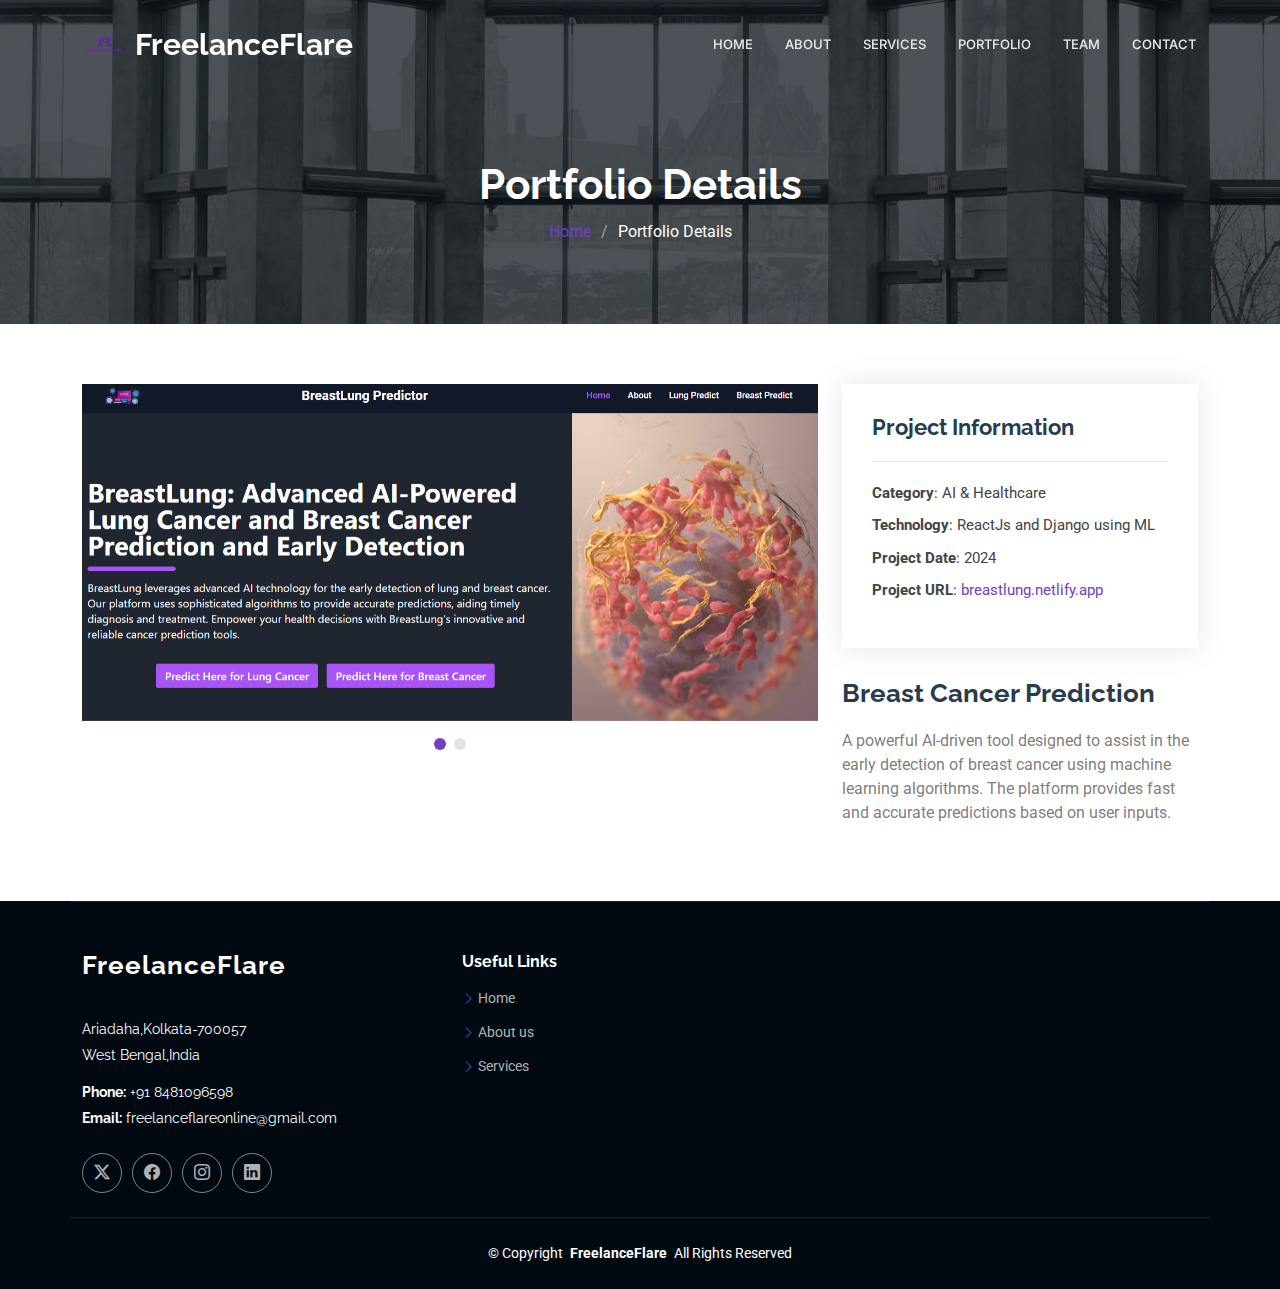
<file: breastcancer-details.html>
<!DOCTYPE html>
<html lang="en">

<head>
  <meta charset="utf-8">
  <meta content="width=device-width, initial-scale=1.0" name="viewport">
  <title>Portfolio Details - FreelanceFlare</title>
  <meta name="description" content="">
  <meta name="keywords" content="">

     <!-- ✅ Corrected Canonical URL -->
     <link rel="canonical" href="https://freelanceflare.netlify.app/breastcancer-details">
  <!-- Favicons -->
  <link href="assets/img/favicon.png" rel="icon">
  <link href="assets/img/apple-touch-icon.png" rel="apple-touch-icon">

  <!-- Fonts -->
  <link href="https://fonts.googleapis.com" rel="preconnect">
  <link href="https://fonts.gstatic.com" rel="preconnect" crossorigin>
  <link href="https://fonts.googleapis.com/css2?family=Roboto:ital,wght@0,100;0,300;0,400;0,500;0,700;0,900;1,100;1,300;1,400;1,500;1,700;1,900&family=Raleway:ital,wght@0,100;0,200;0,300;0,400;0,500;0,600;0,700;0,800;0,900;1,100;1,200;1,300;1,400;1,500;1,600;1,700;1,800;1,900&family=Inter:wght@100;200;300;400;500;600;700;800;900&display=swap" rel="stylesheet">

  <!-- Vendor CSS Files -->
  <link href="assets/vendor/bootstrap/css/bootstrap.min.css" rel="stylesheet">
  <link href="assets/vendor/bootstrap-icons/bootstrap-icons.css" rel="stylesheet">
  <link href="assets/vendor/aos/aos.css" rel="stylesheet">
  <link href="assets/vendor/glightbox/css/glightbox.min.css" rel="stylesheet">
  <link href="assets/vendor/swiper/swiper-bundle.min.css" rel="stylesheet">

  <!-- Main CSS File -->
  <link href="assets/css/main.css" rel="stylesheet">

  <!-- =======================================================
  * Template Name: Dewi
  * Template URL: https://bootstrapmade.com/dewi-free-multi-purpose-html-template/
  * Updated: Aug 07 2024 with Bootstrap v5.3.3
  * Author: BootstrapMade.com
  * License: https://bootstrapmade.com/license/
  ======================================================== -->
</head>

<body class="portfolio-details-page">

  <header id="header" class="header d-flex align-items-center fixed-top">
    <div class="container-fluid container-xl position-relative d-flex align-items-center">

      <a href="index.html" class="logo d-flex align-items-center me-auto">
        <!-- Uncomment the line below if you also wish to use an image logo -->
        <img src="assets/img/logo.png" alt="">
        <h1 class="sitename">FreelanceFlare</h1>
      </a>

      <nav id="navmenu" class="navmenu">
        <ul>
          <li><a href="./index.html">Home</a></li>
          <li><a href="./index.html#about">About</a></li>
          <li><a href="./index.html#services">Services</a></li>
          <li><a href="./index.html#portfolio">Portfolio</a></li>
          <li><a href="./index.html#team">Team</a></li>
          <li><a href="./index.html#contact">Contact</a></li>
        </ul>
        <i class="mobile-nav-toggle d-xl-none bi bi-list"></i>
      </nav>


    </div>
  </header>

  <main class="main">

    <!-- Page Title -->
    <div class="page-title dark-background" data-aos="fade" style="background-image: url(assets/img/page-title-bg.webp);">
      <div class="container position-relative">
        <h1>Portfolio Details</h1>
        <nav class="breadcrumbs">
          <ol>
            <li><a href="index.html">Home</a></li>
            <li class="current">Portfolio Details</li>
          </ol>
        </nav>
      </div>
    </div><!-- End Page Title -->

    <!-- Portfolio Details Section -->
    <section id="portfolio-details" class="portfolio-details section">

      <div class="container" data-aos="fade-up" data-aos-delay="100">
    
        <div class="row gy-4">
    
          <div class="col-lg-8">
            <div class="portfolio-details-slider swiper init-swiper">
    
              <script type="application/json" class="swiper-config">
                {
                  "loop": true,
                  "speed": 600,
                  "autoplay": {
                    "delay": 5000
                  },
                  "slidesPerView": "auto",
                  "pagination": {
                    "el": ".swiper-pagination",
                    "type": "bullets",
                    "clickable": true
                  }
                }
              </script>
    
              <div class="swiper-wrapper align-items-center">
    
                <div class="swiper-slide">
                  <img src="assets/img/portfolio/breastcancer.PNG" alt="Breast Cancer Prediction">
                </div>
    
                <div class="swiper-slide">
                  <img src="assets/img/portfolio/breastcancer 2.0.PNG" alt="Go Food">
                </div>
    
              </div>
              <div class="swiper-pagination"></div>
            </div>
          </div>
    
          <div class="col-lg-4">
            <div class="portfolio-info" data-aos="fade-up" data-aos-delay="200">
              <h3>Project Information</h3>
              <ul>
                <li><strong>Category</strong>: AI & Healthcare</li>
                <li><strong>Technology</strong>: ReactJs and Django using ML</li>
                <li><strong>Project Date</strong>: 2024</li>
                <li><strong>Project URL</strong>: <a href="https://breastlung.netlify.app/" target="_blank">breastlung.netlify.app</a></li>
              </ul>
            </div>
            <div class="portfolio-description" data-aos="fade-up" data-aos-delay="300">
              <h2>Breast Cancer Prediction</h2>
              <p>
                A powerful AI-driven tool designed to assist in the early detection of breast cancer using machine learning algorithms. The platform provides fast and accurate predictions based on user inputs.
              </p>
            </div>
          </div>
    
        </div>
    
      </div>
    
    </section>
    
    <!-- /Portfolio Details Section -->

  </main>

  <footer id="footer" class="footer dark-background">

    <div class="container footer-top">
      <div class="row gy-4">
        <div class="col-lg-4 col-md-6 footer-about">
          <a href="index.html" class="logo d-flex align-items-center">
            <span class="sitename">FreelanceFlare</span>
          </a>
          <div class="footer-contact pt-3">
            <p>Ariadaha,Kolkata-700057</p>
            <p>West Bengal,India</p>
            <p class="mt-3"><strong>Phone:</strong> <span>+91 8481096598</span></p>
            <p><strong>Email:</strong> <span>freelanceflareonline@gmail.com</span></p>
          </div>
          <div class="social-links d-flex mt-4">
            <a href="https://x.com/DebapratimDas11"><i class="bi bi-twitter-x"></i></a>
            <a href="https://www.facebook.com/debapratim.das.980"><i class="bi bi-facebook"></i></a>
            <a href="https://www.instagram.com/das_debapratim47/"><i class="bi bi-instagram"></i></a>
            <a href="https://www.linkedin.com/in/freelance-flare-61046027a"><i class="bi bi-linkedin"></i></a>
          </div>
        </div>

        <div class="col-lg-2 col-md-3 footer-links">
          <h4>Useful Links</h4>
          <ul>
            <li><i class="bi bi-chevron-right"></i> <a href="#">Home</a></li>
            <li><i class="bi bi-chevron-right"></i> <a href="./index.html#about">About us</a></li>
            <li><i class="bi bi-chevron-right"></i> <a href="./index.html#services">Services</a></li>
            <!-- <li><i class="bi bi-chevron-right"></i> <a href="#">Terms of service</a></li>
            <li><i class="bi bi-chevron-right"></i> <a href="#">Privacy policy</a></li> -->
          </ul>
        </div>

        <!-- <div class="col-lg-2 col-md-3 footer-links">
          <h4>Our Services</h4>
          <ul>
            <li><i class="bi bi-chevron-right"></i> <a href="#">Web Design</a></li>
            <li><i class="bi bi-chevron-right"></i> <a href="#">Web Development</a></li>
            <li><i class="bi bi-chevron-right"></i> <a href="#">Product Management</a></li>
          </ul>
        </div> -->

        <!-- <div class="col-lg-4 col-md-12 footer-newsletter">
          <h4>Our Newsletter</h4>
          <p>Subscribe to our newsletter and receive the latest news about our products and services!</p>
          <form action="forms/newsletter.php" method="post" class="php-email-form">
            <div class="newsletter-form"><input type="email" name="email"><input type="submit" value="Subscribe"></div>
            <div class="loading">Loading</div>
            <div class="error-message"></div>
            <div class="sent-message">Your subscription request has been sent. Thank you!</div>
          </form>
        </div> -->

      </div>
    </div>

    <div class="container copyright text-center mt-4">
      <p>© <span>Copyright</span> <strong class="px-1 sitename">FreelanceFlare</strong> <span>All Rights Reserved</span></p>
    </div>

  </footer>

  <!-- Scroll Top -->
  <a href="#" id="scroll-top" class="scroll-top d-flex align-items-center justify-content-center"><i class="bi bi-arrow-up-short"></i></a>

  <!-- Preloader -->
  <div id="preloader"></div>

  <!-- Vendor JS Files -->
  <script src="assets/vendor/bootstrap/js/bootstrap.bundle.min.js"></script>
  <script src="assets/vendor/php-email-form/validate.js"></script>
  <script src="assets/vendor/aos/aos.js"></script>
  <script src="assets/vendor/glightbox/js/glightbox.min.js"></script>
  <script src="assets/vendor/purecounter/purecounter_vanilla.js"></script>
  <script src="assets/vendor/swiper/swiper-bundle.min.js"></script>
  <script src="assets/vendor/imagesloaded/imagesloaded.pkgd.min.js"></script>
  <script src="assets/vendor/isotope-layout/isotope.pkgd.min.js"></script>

  <!-- Main JS File -->
  <script src="assets/js/main.js"></script>

</body>

</html>
</file>
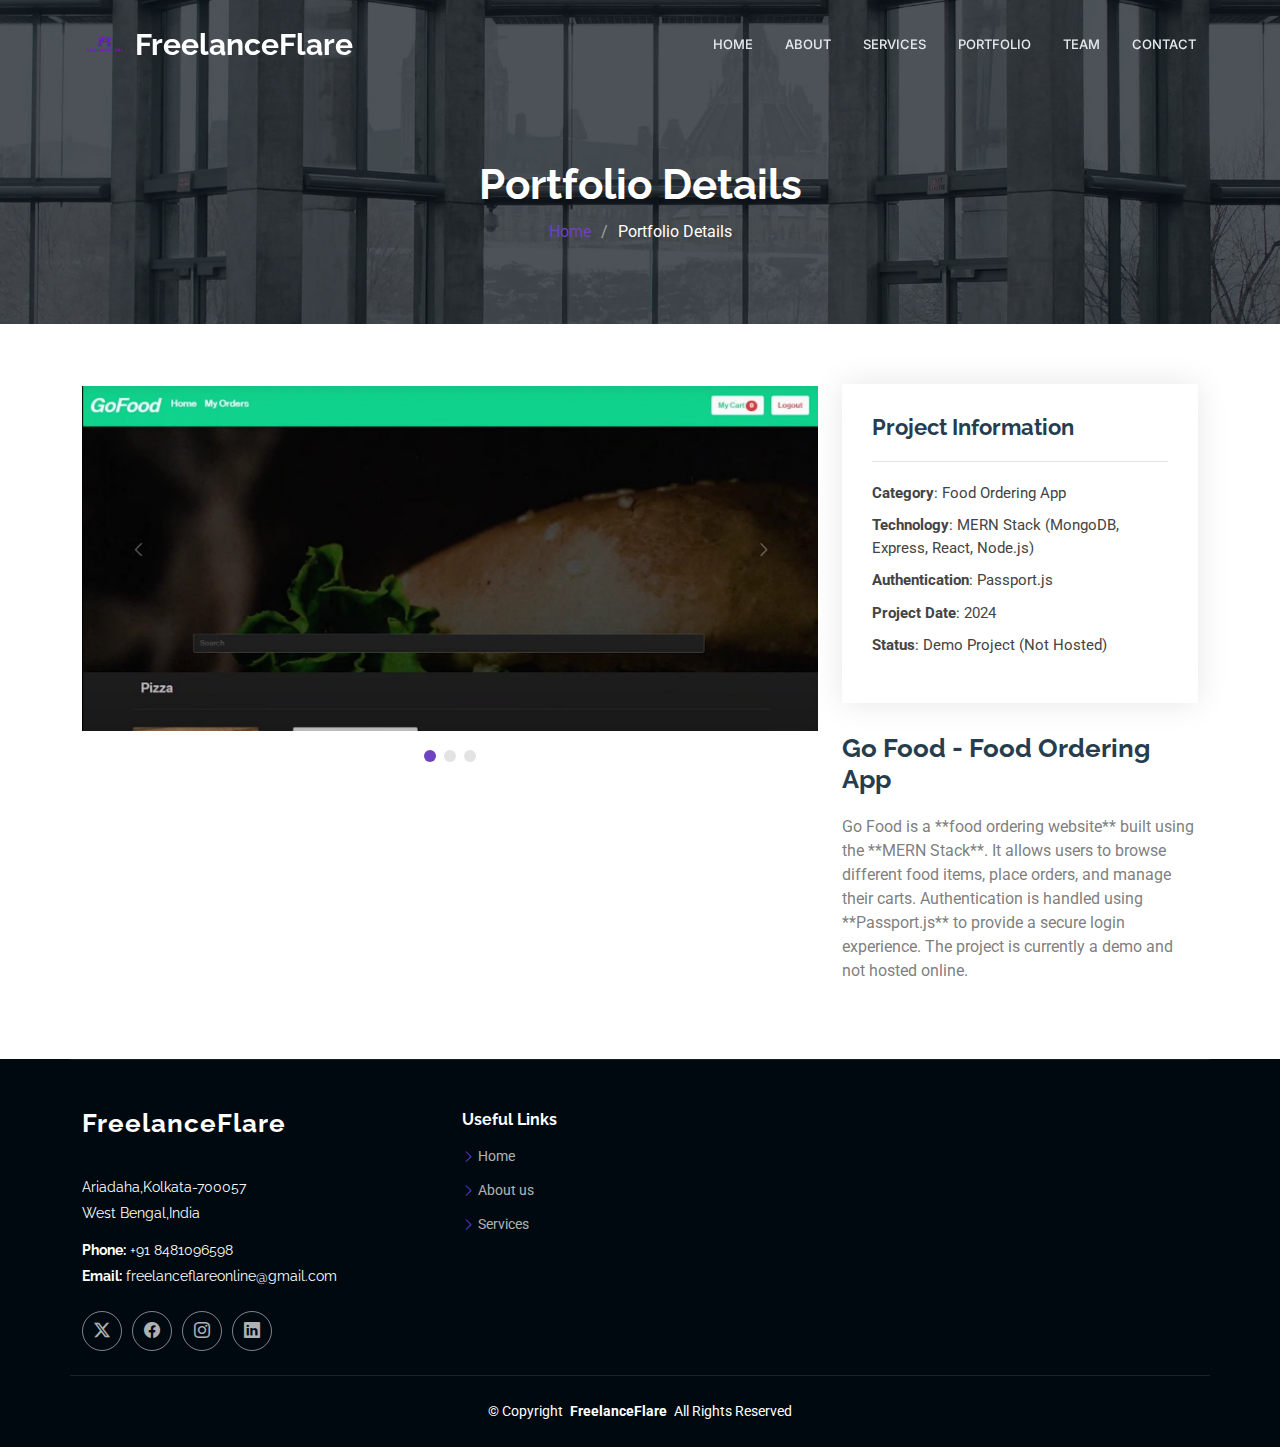
<file: gofood-details.html>
<!DOCTYPE html>
<html lang="en">

<head>
  <meta charset="utf-8">
  <meta content="width=device-width, initial-scale=1.0" name="viewport">
  <title>Portfolio Details - FreelanceFlare</title>
  <meta name="description" content="">
  <meta name="keywords" content="">

    <!-- ✅ Corrected Canonical URL -->
    <link rel="canonical" href="https://freelanceflare.netlify.app/gofood-details">
  <!-- Favicons -->
  <link href="assets/img/favicon.png" rel="icon">
  <link href="assets/img/apple-touch-icon.png" rel="apple-touch-icon">

  <!-- Fonts -->
  <link href="https://fonts.googleapis.com" rel="preconnect">
  <link href="https://fonts.gstatic.com" rel="preconnect" crossorigin>
  <link href="https://fonts.googleapis.com/css2?family=Roboto:ital,wght@0,100;0,300;0,400;0,500;0,700;0,900;1,100;1,300;1,400;1,500;1,700;1,900&family=Raleway:ital,wght@0,100;0,200;0,300;0,400;0,500;0,600;0,700;0,800;0,900;1,100;1,200;1,300;1,400;1,500;1,600;1,700;1,800;1,900&family=Inter:wght@100;200;300;400;500;600;700;800;900&display=swap" rel="stylesheet">

  <!-- Vendor CSS Files -->
  <link href="assets/vendor/bootstrap/css/bootstrap.min.css" rel="stylesheet">
  <link href="assets/vendor/bootstrap-icons/bootstrap-icons.css" rel="stylesheet">
  <link href="assets/vendor/aos/aos.css" rel="stylesheet">
  <link href="assets/vendor/glightbox/css/glightbox.min.css" rel="stylesheet">
  <link href="assets/vendor/swiper/swiper-bundle.min.css" rel="stylesheet">

  <!-- Main CSS File -->
  <link href="assets/css/main.css" rel="stylesheet">

  <!-- =======================================================
  * Template Name: Dewi
  * Template URL: https://bootstrapmade.com/dewi-free-multi-purpose-html-template/
  * Updated: Aug 07 2024 with Bootstrap v5.3.3
  * Author: BootstrapMade.com
  * License: https://bootstrapmade.com/license/
  ======================================================== -->
</head>

<body class="portfolio-details-page">

  <header id="header" class="header d-flex align-items-center fixed-top">
    <div class="container-fluid container-xl position-relative d-flex align-items-center">

      <a href="index.html" class="logo d-flex align-items-center me-auto">
        <!-- Uncomment the line below if you also wish to use an image logo -->
        <img src="assets/img/logo.png" alt="">
        <h1 class="sitename">FreelanceFlare</h1>
      </a>

      <nav id="navmenu" class="navmenu">
        <ul>
          <li><a href="./index.html">Home</a></li>
          <li><a href="./index.html#about">About</a></li>
          <li><a href="./index.html#services">Services</a></li>
          <li><a href="./index.html#portfolio">Portfolio</a></li>
          <li><a href="./index.html#team">Team</a></li>
          <li><a href="./index.html#contact">Contact</a></li>
        </ul>
        <i class="mobile-nav-toggle d-xl-none bi bi-list"></i>
      </nav>


    </div>
  </header>

  <main class="main">

    <!-- Page Title -->
    <div class="page-title dark-background" data-aos="fade" style="background-image: url(assets/img/page-title-bg.webp);">
      <div class="container position-relative">
        <h1>Portfolio Details</h1>
        <nav class="breadcrumbs">
          <ol>
            <li><a href="index.html">Home</a></li>
            <li class="current">Portfolio Details</li>
          </ol>
        </nav>
      </div>
    </div><!-- End Page Title -->

    <!-- Portfolio Details Section -->
    <section id="portfolio-details" class="portfolio-details section">

      <div class="container" data-aos="fade-up" data-aos-delay="100">
    
        <div class="row gy-4">
    
          <!-- Image Slider -->
          <div class="col-lg-8">
            <div class="portfolio-details-slider swiper init-swiper">
    
              <script type="application/json" class="swiper-config">
                {
                  "loop": true,
                  "speed": 600,
                  "autoplay": {
                    "delay": 5000
                  },
                  "slidesPerView": "auto",
                  "pagination": {
                    "el": ".swiper-pagination",
                    "type": "bullets",
                    "clickable": true
                  }
                }
              </script>
    
              <div class="swiper-wrapper align-items-center">
    
                <div class="swiper-slide">
                  <img src="assets/img/portfolio/go food.jpeg" alt="Go Food - Order Page">
                </div>
    
                <div class="swiper-slide">
                  <img src="assets/img/portfolio/go-food-2.jpg.png" alt="Go Food - Menu Page">
                </div>

                <div class="swiper-slide">
                  <img src="assets/img/portfolio/go-food-3.jpg.png" alt="Go Food - Order Page">
                </div>
    
              </div>
              <div class="swiper-pagination"></div>
            </div>
          </div>
    
          <!-- Project Info -->
          <div class="col-lg-4">
            <div class="portfolio-info" data-aos="fade-up" data-aos-delay="200">
              <h3>Project Information</h3>
              <ul>
                <li><strong>Category</strong>: Food Ordering App</li>
                <li><strong>Technology</strong>: MERN Stack (MongoDB, Express, React, Node.js)</li>
                <li><strong>Authentication</strong>: Passport.js</li>
                <li><strong>Project Date</strong>: 2024</li>
                <li><strong>Status</strong>: Demo Project (Not Hosted)</li>
              </ul>
            </div>
            <div class="portfolio-description" data-aos="fade-up" data-aos-delay="300">
              <h2>Go Food - Food Ordering App</h2>
              <p>
                Go Food is a **food ordering website** built using the **MERN Stack**. It allows users to browse different food items, place orders, and manage their carts. Authentication is handled using **Passport.js** to provide a secure login experience. The project is currently a demo and not hosted online.
              </p>
            </div>
          </div>
    
        </div>
    
      </div>
    
    </section>
    
    <!-- /Portfolio Details Section -->

  </main>

  <footer id="footer" class="footer dark-background">

    <div class="container footer-top">
      <div class="row gy-4">
        <div class="col-lg-4 col-md-6 footer-about">
          <a href="index.html" class="logo d-flex align-items-center">
            <span class="sitename">FreelanceFlare</span>
          </a>
          <div class="footer-contact pt-3">
            <p>Ariadaha,Kolkata-700057</p>
            <p>West Bengal,India</p>
            <p class="mt-3"><strong>Phone:</strong> <span>+91 8481096598</span></p>
            <p><strong>Email:</strong> <span>freelanceflareonline@gmail.com</span></p>
          </div>
          <div class="social-links d-flex mt-4">
            <a href="https://x.com/DebapratimDas11"><i class="bi bi-twitter-x"></i></a>
            <a href="https://www.facebook.com/debapratim.das.980"><i class="bi bi-facebook"></i></a>
            <a href="https://www.instagram.com/das_debapratim47/"><i class="bi bi-instagram"></i></a>
            <a href="https://www.linkedin.com/in/freelance-flare-61046027a"><i class="bi bi-linkedin"></i></a>
          </div>
        </div>

        <div class="col-lg-2 col-md-3 footer-links">
          <h4>Useful Links</h4>
          <ul>
            <li><i class="bi bi-chevron-right"></i> <a href="#">Home</a></li>
            <li><i class="bi bi-chevron-right"></i> <a href="./index.html#about">About us</a></li>
            <li><i class="bi bi-chevron-right"></i> <a href="./index.html#services">Services</a></li>
            <!-- <li><i class="bi bi-chevron-right"></i> <a href="#">Terms of service</a></li>
            <li><i class="bi bi-chevron-right"></i> <a href="#">Privacy policy</a></li> -->
          </ul>
        </div>

        <!-- <div class="col-lg-2 col-md-3 footer-links">
          <h4>Our Services</h4>
          <ul>
            <li><i class="bi bi-chevron-right"></i> <a href="#">Web Design</a></li>
            <li><i class="bi bi-chevron-right"></i> <a href="#">Web Development</a></li>
            <li><i class="bi bi-chevron-right"></i> <a href="#">Product Management</a></li>
          </ul>
        </div> -->

        <!-- <div class="col-lg-4 col-md-12 footer-newsletter">
          <h4>Our Newsletter</h4>
          <p>Subscribe to our newsletter and receive the latest news about our products and services!</p>
          <form action="forms/newsletter.php" method="post" class="php-email-form">
            <div class="newsletter-form"><input type="email" name="email"><input type="submit" value="Subscribe"></div>
            <div class="loading">Loading</div>
            <div class="error-message"></div>
            <div class="sent-message">Your subscription request has been sent. Thank you!</div>
          </form>
        </div> -->

      </div>
    </div>

    <div class="container copyright text-center mt-4">
      <p>© <span>Copyright</span> <strong class="px-1 sitename">FreelanceFlare</strong> <span>All Rights Reserved</span></p>
    </div>

  </footer>

  <!-- Scroll Top -->
  <a href="#" id="scroll-top" class="scroll-top d-flex align-items-center justify-content-center"><i class="bi bi-arrow-up-short"></i></a>

  <!-- Preloader -->
  <div id="preloader"></div>

  <!-- Vendor JS Files -->
  <script src="assets/vendor/bootstrap/js/bootstrap.bundle.min.js"></script>
  <script src="assets/vendor/php-email-form/validate.js"></script>
  <script src="assets/vendor/aos/aos.js"></script>
  <script src="assets/vendor/glightbox/js/glightbox.min.js"></script>
  <script src="assets/vendor/purecounter/purecounter_vanilla.js"></script>
  <script src="assets/vendor/swiper/swiper-bundle.min.js"></script>
  <script src="assets/vendor/imagesloaded/imagesloaded.pkgd.min.js"></script>
  <script src="assets/vendor/isotope-layout/isotope.pkgd.min.js"></script>

  <!-- Main JS File -->
  <script src="assets/js/main.js"></script>

</body>

</html>
</file>
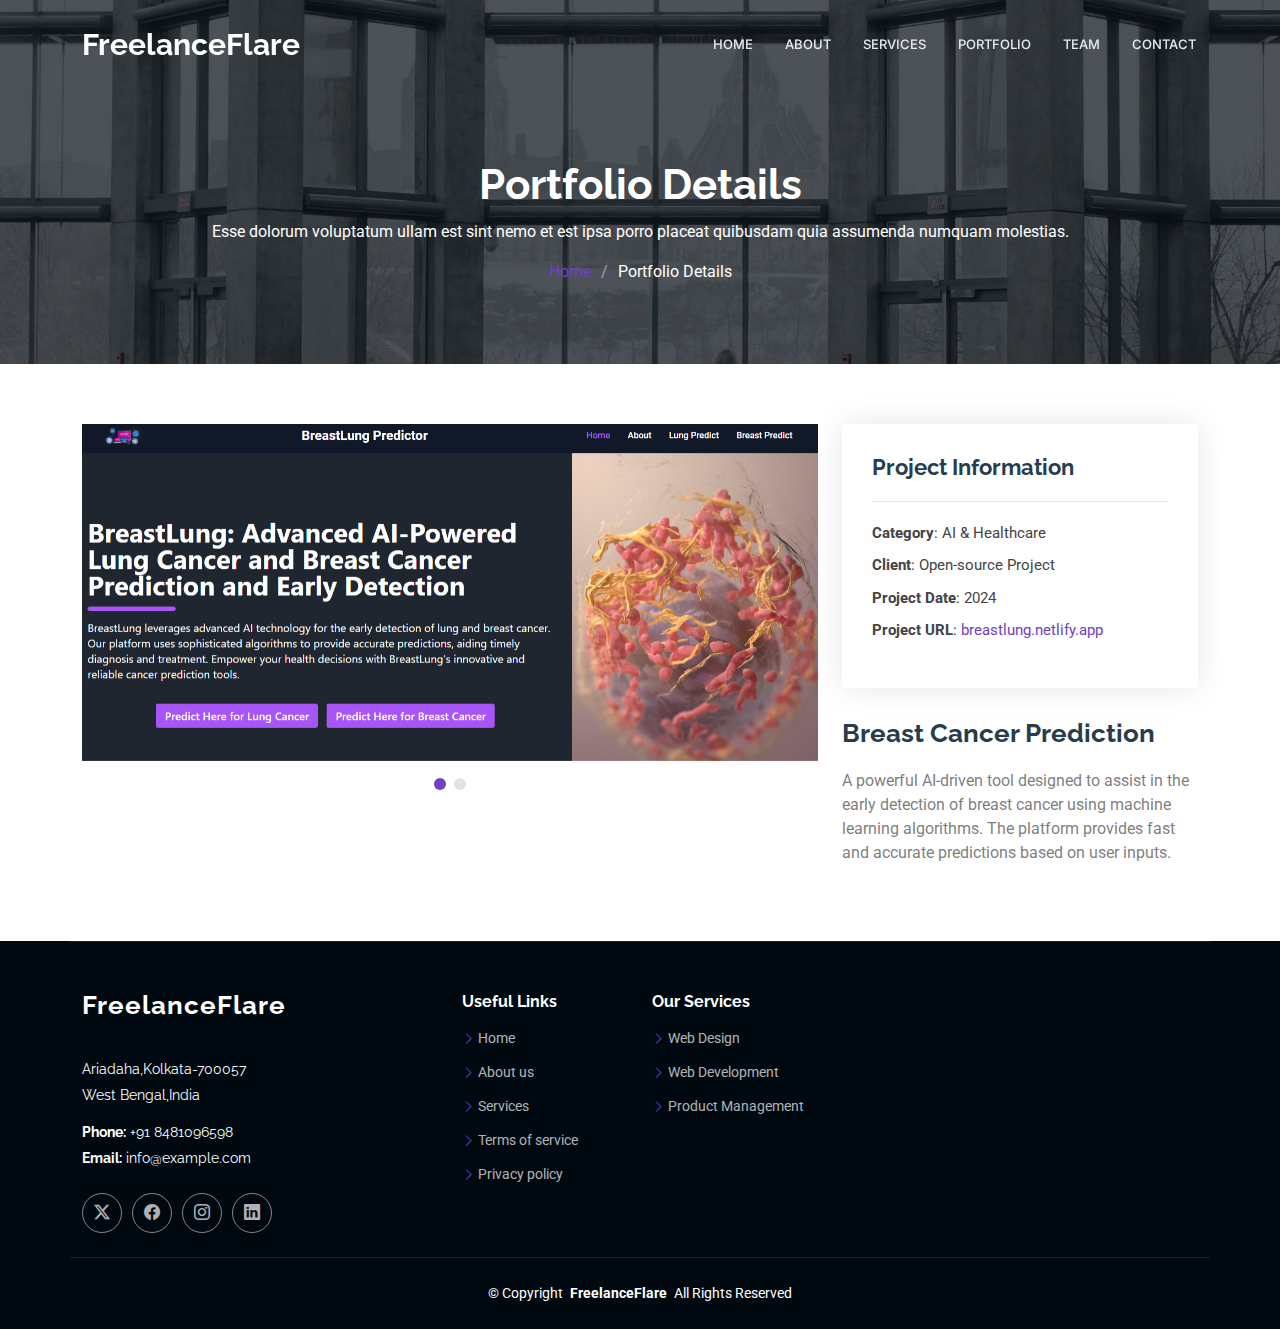
<file: portfolio-details.html>
<!DOCTYPE html>
<html lang="en">

<head>
  <meta charset="utf-8">
  <meta content="width=device-width, initial-scale=1.0" name="viewport">
  <title>Portfolio Details - FreelanceFlare</title>
  <meta name="description" content="">
  <meta name="keywords" content="">

  <!-- Favicons -->
  <link href="assets/img/favicon.png" rel="icon">
  <link href="assets/img/apple-touch-icon.png" rel="apple-touch-icon">

  <!-- Fonts -->
  <link href="https://fonts.googleapis.com" rel="preconnect">
  <link href="https://fonts.gstatic.com" rel="preconnect" crossorigin>
  <link href="https://fonts.googleapis.com/css2?family=Roboto:ital,wght@0,100;0,300;0,400;0,500;0,700;0,900;1,100;1,300;1,400;1,500;1,700;1,900&family=Raleway:ital,wght@0,100;0,200;0,300;0,400;0,500;0,600;0,700;0,800;0,900;1,100;1,200;1,300;1,400;1,500;1,600;1,700;1,800;1,900&family=Inter:wght@100;200;300;400;500;600;700;800;900&display=swap" rel="stylesheet">

  <!-- Vendor CSS Files -->
  <link href="assets/vendor/bootstrap/css/bootstrap.min.css" rel="stylesheet">
  <link href="assets/vendor/bootstrap-icons/bootstrap-icons.css" rel="stylesheet">
  <link href="assets/vendor/aos/aos.css" rel="stylesheet">
  <link href="assets/vendor/glightbox/css/glightbox.min.css" rel="stylesheet">
  <link href="assets/vendor/swiper/swiper-bundle.min.css" rel="stylesheet">

  <!-- Main CSS File -->
  <link href="assets/css/main.css" rel="stylesheet">

  <!-- =======================================================
  * Template Name: Dewi
  * Template URL: https://bootstrapmade.com/dewi-free-multi-purpose-html-template/
  * Updated: Aug 07 2024 with Bootstrap v5.3.3
  * Author: BootstrapMade.com
  * License: https://bootstrapmade.com/license/
  ======================================================== -->
</head>

<body class="portfolio-details-page">

  <header id="header" class="header d-flex align-items-center fixed-top">
    <div class="container-fluid container-xl position-relative d-flex align-items-center">

      <a href="index.html" class="logo d-flex align-items-center me-auto">
        <!-- Uncomment the line below if you also wish to use an image logo -->
        <!-- <img src="assets/img/logo.png" alt=""> -->
        <h1 class="sitename">FreelanceFlare</h1>
      </a>

      <nav id="navmenu" class="navmenu">
        <ul>
          <li><a href="./index.html">Home</a></li>
          <li><a href="./index.html#about">About</a></li>
          <li><a href="./index.html#services">Services</a></li>
          <li><a href="./index.html#portfolio">Portfolio</a></li>
          <li><a href="./index.html#team">Team</a></li>
          <li><a href="./index.html#contact">Contact</a></li>
        </ul>
        <i class="mobile-nav-toggle d-xl-none bi bi-list"></i>
      </nav>


    </div>
  </header>

  <main class="main">

    <!-- Page Title -->
    <div class="page-title dark-background" data-aos="fade" style="background-image: url(assets/img/page-title-bg.webp);">
      <div class="container position-relative">
        <h1>Portfolio Details</h1>
        <p>Esse dolorum voluptatum ullam est sint nemo et est ipsa porro placeat quibusdam quia assumenda numquam molestias.</p>
        <nav class="breadcrumbs">
          <ol>
            <li><a href="index.html">Home</a></li>
            <li class="current">Portfolio Details</li>
          </ol>
        </nav>
      </div>
    </div><!-- End Page Title -->

    <!-- Portfolio Details Section -->
    <section id="portfolio-details" class="portfolio-details section">

      <div class="container" data-aos="fade-up" data-aos-delay="100">
    
        <div class="row gy-4">
    
          <div class="col-lg-8">
            <div class="portfolio-details-slider swiper init-swiper">
    
              <script type="application/json" class="swiper-config">
                {
                  "loop": true,
                  "speed": 600,
                  "autoplay": {
                    "delay": 5000
                  },
                  "slidesPerView": "auto",
                  "pagination": {
                    "el": ".swiper-pagination",
                    "type": "bullets",
                    "clickable": true
                  }
                }
              </script>
    
              <div class="swiper-wrapper align-items-center">
    
                <div class="swiper-slide">
                  <img src="assets/img/portfolio/breastcancer.PNG" alt="Breast Cancer Prediction">
                </div>
    
                <div class="swiper-slide">
                  <img src="assets/img/portfolio/breastcancer 2.0.PNG" alt="Go Food">
                </div>
    
              </div>
              <div class="swiper-pagination"></div>
            </div>
          </div>
    
          <div class="col-lg-4">
            <div class="portfolio-info" data-aos="fade-up" data-aos-delay="200">
              <h3>Project Information</h3>
              <ul>
                <li><strong>Category</strong>: AI & Healthcare</li>
                <li><strong>Client</strong>: Open-source Project</li>
                <li><strong>Project Date</strong>: 2024</li>
                <li><strong>Project URL</strong>: <a href="https://breastlung.netlify.app/" target="_blank">breastlung.netlify.app</a></li>
              </ul>
            </div>
            <div class="portfolio-description" data-aos="fade-up" data-aos-delay="300">
              <h2>Breast Cancer Prediction</h2>
              <p>
                A powerful AI-driven tool designed to assist in the early detection of breast cancer using machine learning algorithms. The platform provides fast and accurate predictions based on user inputs.
              </p>
            </div>
          </div>
    
        </div>
    
      </div>
    
    </section>
    
    <!-- /Portfolio Details Section -->

  </main>

  <footer id="footer" class="footer dark-background">

    <div class="container footer-top">
      <div class="row gy-4">
        <div class="col-lg-4 col-md-6 footer-about">
          <a href="index.html" class="logo d-flex align-items-center">
            <span class="sitename">FreelanceFlare</span>
          </a>
          <div class="footer-contact pt-3">
            <p>Ariadaha,Kolkata-700057</p>
            <p>West Bengal,India</p>
            <p class="mt-3"><strong>Phone:</strong> <span>+91 8481096598</span></p>
            <p><strong>Email:</strong> <span>info@example.com</span></p>
          </div>
          <div class="social-links d-flex mt-4">
            <a href=""><i class="bi bi-twitter-x"></i></a>
            <a href=""><i class="bi bi-facebook"></i></a>
            <a href=""><i class="bi bi-instagram"></i></a>
            <a href=""><i class="bi bi-linkedin"></i></a>
          </div>
        </div>

        <div class="col-lg-2 col-md-3 footer-links">
          <h4>Useful Links</h4>
          <ul>
            <li><i class="bi bi-chevron-right"></i> <a href="#">Home</a></li>
            <li><i class="bi bi-chevron-right"></i> <a href="#">About us</a></li>
            <li><i class="bi bi-chevron-right"></i> <a href="#">Services</a></li>
            <li><i class="bi bi-chevron-right"></i> <a href="#">Terms of service</a></li>
            <li><i class="bi bi-chevron-right"></i> <a href="#">Privacy policy</a></li>
          </ul>
        </div>

        <div class="col-lg-2 col-md-3 footer-links">
          <h4>Our Services</h4>
          <ul>
            <li><i class="bi bi-chevron-right"></i> <a href="#">Web Design</a></li>
            <li><i class="bi bi-chevron-right"></i> <a href="#">Web Development</a></li>
            <li><i class="bi bi-chevron-right"></i> <a href="#">Product Management</a></li>
          </ul>
        </div>

        <!-- <div class="col-lg-4 col-md-12 footer-newsletter">
          <h4>Our Newsletter</h4>
          <p>Subscribe to our newsletter and receive the latest news about our products and services!</p>
          <form action="forms/newsletter.php" method="post" class="php-email-form">
            <div class="newsletter-form"><input type="email" name="email"><input type="submit" value="Subscribe"></div>
            <div class="loading">Loading</div>
            <div class="error-message"></div>
            <div class="sent-message">Your subscription request has been sent. Thank you!</div>
          </form>
        </div> -->

      </div>
    </div>

    <div class="container copyright text-center mt-4">
      <p>© <span>Copyright</span> <strong class="px-1 sitename">FreelanceFlare</strong> <span>All Rights Reserved</span></p>
    </div>

  </footer>

  <!-- Scroll Top -->
  <a href="#" id="scroll-top" class="scroll-top d-flex align-items-center justify-content-center"><i class="bi bi-arrow-up-short"></i></a>

  <!-- Preloader -->
  <div id="preloader"></div>

  <!-- Vendor JS Files -->
  <script src="assets/vendor/bootstrap/js/bootstrap.bundle.min.js"></script>
  <script src="assets/vendor/php-email-form/validate.js"></script>
  <script src="assets/vendor/aos/aos.js"></script>
  <script src="assets/vendor/glightbox/js/glightbox.min.js"></script>
  <script src="assets/vendor/purecounter/purecounter_vanilla.js"></script>
  <script src="assets/vendor/swiper/swiper-bundle.min.js"></script>
  <script src="assets/vendor/imagesloaded/imagesloaded.pkgd.min.js"></script>
  <script src="assets/vendor/isotope-layout/isotope.pkgd.min.js"></script>

  <!-- Main JS File -->
  <script src="assets/js/main.js"></script>

</body>

</html>
</file>
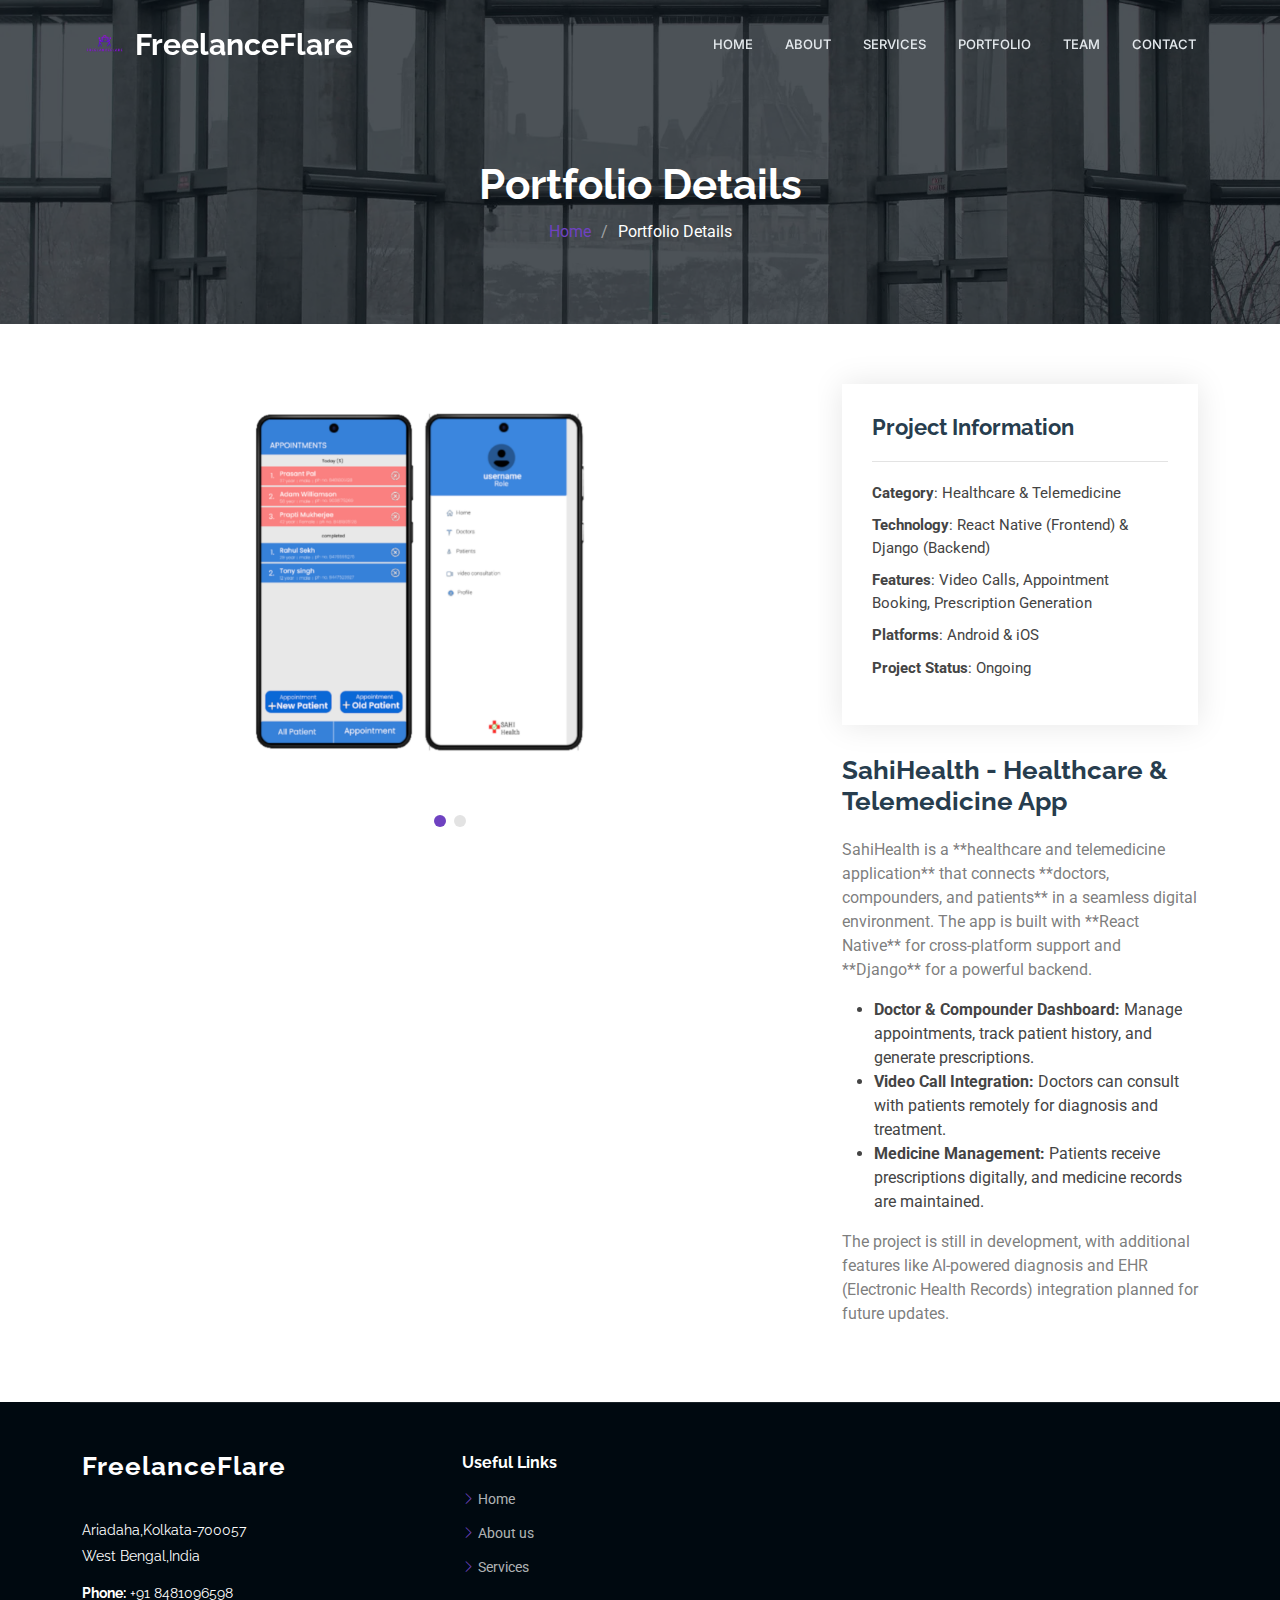
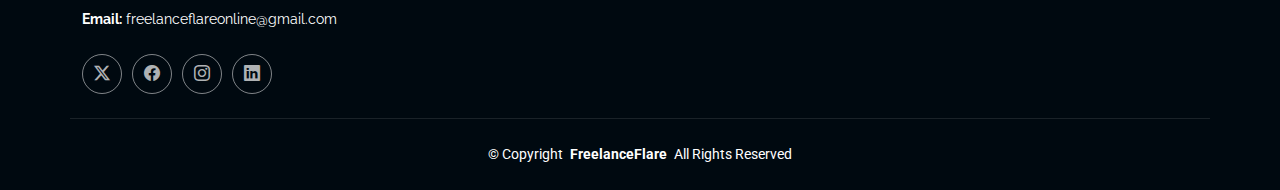
<file: sahihealth-details.html>
<!DOCTYPE html>
<html lang="en">

<head>
  <meta charset="utf-8">
  <meta content="width=device-width, initial-scale=1.0" name="viewport">
  <title>Portfolio Details - FreelanceFlare</title>
  <meta name="description" content="">
  <meta name="keywords" content="">

     <!-- ✅ Corrected Canonical URL -->
     <link rel="canonical" href="https://freelanceflare.netlify.app/sahihealth-details">
  <!-- Favicons -->
  <link href="assets/img/favicon.png" rel="icon">
  <link href="assets/img/apple-touch-icon.png" rel="apple-touch-icon">

  <!-- Fonts -->
  <link href="https://fonts.googleapis.com" rel="preconnect">
  <link href="https://fonts.gstatic.com" rel="preconnect" crossorigin>
  <link href="https://fonts.googleapis.com/css2?family=Roboto:ital,wght@0,100;0,300;0,400;0,500;0,700;0,900;1,100;1,300;1,400;1,500;1,700;1,900&family=Raleway:ital,wght@0,100;0,200;0,300;0,400;0,500;0,600;0,700;0,800;0,900;1,100;1,200;1,300;1,400;1,500;1,600;1,700;1,800;1,900&family=Inter:wght@100;200;300;400;500;600;700;800;900&display=swap" rel="stylesheet">

  <!-- Vendor CSS Files -->
  <link href="assets/vendor/bootstrap/css/bootstrap.min.css" rel="stylesheet">
  <link href="assets/vendor/bootstrap-icons/bootstrap-icons.css" rel="stylesheet">
  <link href="assets/vendor/aos/aos.css" rel="stylesheet">
  <link href="assets/vendor/glightbox/css/glightbox.min.css" rel="stylesheet">
  <link href="assets/vendor/swiper/swiper-bundle.min.css" rel="stylesheet">

  <!-- Main CSS File -->
  <link href="assets/css/main.css" rel="stylesheet">

  <!-- =======================================================
  * Template Name: Dewi
  * Template URL: https://bootstrapmade.com/dewi-free-multi-purpose-html-template/
  * Updated: Aug 07 2024 with Bootstrap v5.3.3
  * Author: BootstrapMade.com
  * License: https://bootstrapmade.com/license/
  ======================================================== -->
</head>

<body class="portfolio-details-page">

  <header id="header" class="header d-flex align-items-center fixed-top">
    <div class="container-fluid container-xl position-relative d-flex align-items-center">

      <a href="index.html" class="logo d-flex align-items-center me-auto">
        <!-- Uncomment the line below if you also wish to use an image logo -->
        <img src="assets/img/logo.png" alt="">
        <h1 class="sitename">FreelanceFlare</h1>
      </a>

      <nav id="navmenu" class="navmenu">
        <ul>
          <li><a href="./index.html">Home</a></li>
          <li><a href="./index.html#about">About</a></li>
          <li><a href="./index.html#services">Services</a></li>
          <li><a href="./index.html#portfolio">Portfolio</a></li>
          <li><a href="./index.html#team">Team</a></li>
          <li><a href="./index.html#contact">Contact</a></li>
        </ul>
        <i class="mobile-nav-toggle d-xl-none bi bi-list"></i>
      </nav>


    </div>
  </header>

  <main class="main">

    <!-- Page Title -->
    <div class="page-title dark-background" data-aos="fade" style="background-image: url(assets/img/page-title-bg.webp);">
      <div class="container position-relative">
        <h1>Portfolio Details</h1>
        <nav class="breadcrumbs">
          <ol>
            <li><a href="index.html">Home</a></li>
            <li class="current">Portfolio Details</li>
          </ol>
        </nav>
      </div>
    </div><!-- End Page Title -->

    <!-- Portfolio Details Section -->
    <section id="portfolio-details" class="portfolio-details section">

      <div class="container" data-aos="fade-up" data-aos-delay="100">
    
        <div class="row gy-4">
    
          <!-- Image Slider -->
          <div class="col-lg-8">
            <div class="portfolio-details-slider swiper init-swiper">
    
              <script type="application/json" class="swiper-config">
                {
                  "loop": true,
                  "speed": 600,
                  "autoplay": {
                    "delay": 5000
                  },
                  "slidesPerView": "auto",
                  "pagination": {
                    "el": ".swiper-pagination",
                    "type": "bullets",
                    "clickable": true
                  }
                }
              </script>
    
              <div class="swiper-wrapper align-items-center">
    
                <div class="swiper-slide">
                  <img src="assets/img/portfolio/sahi health 2 page .png" alt="SahiHealth - Doctor Dashboard">
                </div>

                <div class="swiper-slide">
                  <img src="assets/img/portfolio/app-4.jpg" alt="SahiHealth - Video Call Feature">
                </div>
    
              </div>
              <div class="swiper-pagination"></div>
            </div>
          </div>
    
          <!-- Project Info -->
          <div class="col-lg-4">
            <div class="portfolio-info" data-aos="fade-up" data-aos-delay="200">
              <h3>Project Information</h3>
              <ul>
                <li><strong>Category</strong>: Healthcare & Telemedicine</li>
                <li><strong>Technology</strong>: React Native (Frontend) & Django (Backend)</li>
                <li><strong>Features</strong>: Video Calls, Appointment Booking, Prescription Generation</li>
                <li><strong>Platforms</strong>: Android & iOS</li>
                <li><strong>Project Status</strong>: Ongoing</li>
              </ul>
            </div>
            <div class="portfolio-description" data-aos="fade-up" data-aos-delay="300">
              <h2>SahiHealth - Healthcare & Telemedicine App</h2>
              <p>
                SahiHealth is a **healthcare and telemedicine application** that connects **doctors, compounders, and patients** in a seamless digital environment. The app is built with **React Native** for cross-platform support and **Django** for a powerful backend.
              </p>
              <ul>
                <li><strong>Doctor & Compounder Dashboard:</strong> Manage appointments, track patient history, and generate prescriptions.</li>
                <li><strong>Video Call Integration:</strong> Doctors can consult with patients remotely for diagnosis and treatment.</li>
                <li><strong>Medicine Management:</strong> Patients receive prescriptions digitally, and medicine records are maintained.</li>
              </ul>
              <p>
                The project is still in development, with additional features like AI-powered diagnosis and EHR (Electronic Health Records) integration planned for future updates.
              </p>
            </div>
          </div>
    
        </div>
    
      </div>
    
    </section>
    
    
    <!-- /Portfolio Details Section -->

  </main>

  <footer id="footer" class="footer dark-background">

    <div class="container footer-top">
      <div class="row gy-4">
        <div class="col-lg-4 col-md-6 footer-about">
          <a href="index.html" class="logo d-flex align-items-center">
            <span class="sitename">FreelanceFlare</span>
          </a>
          <div class="footer-contact pt-3">
            <p>Ariadaha,Kolkata-700057</p>
            <p>West Bengal,India</p>
            <p class="mt-3"><strong>Phone:</strong> <span>+91 8481096598</span></p>
            <p><strong>Email:</strong> <span>freelanceflareonline@gmail.com</span></p>
          </div>
          <div class="social-links d-flex mt-4">
            <a href="https://x.com/DebapratimDas11"><i class="bi bi-twitter-x"></i></a>
            <a href="https://www.facebook.com/debapratim.das.980"><i class="bi bi-facebook"></i></a>
            <a href="https://www.instagram.com/das_debapratim47/"><i class="bi bi-instagram"></i></a>
            <a href="https://www.linkedin.com/in/freelance-flare-61046027a"><i class="bi bi-linkedin"></i></a>
          </div>
        </div>

        <div class="col-lg-2 col-md-3 footer-links">
          <h4>Useful Links</h4>
          <ul>
            <li><i class="bi bi-chevron-right"></i> <a href="#">Home</a></li>
            <li><i class="bi bi-chevron-right"></i> <a href="./index.html#about">About us</a></li>
            <li><i class="bi bi-chevron-right"></i> <a href="./index.html#services">Services</a></li>
            <!-- <li><i class="bi bi-chevron-right"></i> <a href="#">Terms of service</a></li>
            <li><i class="bi bi-chevron-right"></i> <a href="#">Privacy policy</a></li> -->
          </ul>
        </div>

        <!-- <div class="col-lg-2 col-md-3 footer-links">
          <h4>Our Services</h4>
          <ul>
            <li><i class="bi bi-chevron-right"></i> <a href="#">Web Design</a></li>
            <li><i class="bi bi-chevron-right"></i> <a href="#">Web Development</a></li>
            <li><i class="bi bi-chevron-right"></i> <a href="#">Product Management</a></li>
          </ul>
        </div> -->

        <!-- <div class="col-lg-4 col-md-12 footer-newsletter">
          <h4>Our Newsletter</h4>
          <p>Subscribe to our newsletter and receive the latest news about our products and services!</p>
          <form action="forms/newsletter.php" method="post" class="php-email-form">
            <div class="newsletter-form"><input type="email" name="email"><input type="submit" value="Subscribe"></div>
            <div class="loading">Loading</div>
            <div class="error-message"></div>
            <div class="sent-message">Your subscription request has been sent. Thank you!</div>
          </form>
        </div> -->

      </div>
    </div>

    <div class="container copyright text-center mt-4">
      <p>© <span>Copyright</span> <strong class="px-1 sitename">FreelanceFlare</strong> <span>All Rights Reserved</span></p>
    </div>

  </footer>

  <!-- Scroll Top -->
  <a href="#" id="scroll-top" class="scroll-top d-flex align-items-center justify-content-center"><i class="bi bi-arrow-up-short"></i></a>

  <!-- Preloader -->
  <div id="preloader"></div>

  <!-- Vendor JS Files -->
  <script src="assets/vendor/bootstrap/js/bootstrap.bundle.min.js"></script>
  <script src="assets/vendor/php-email-form/validate.js"></script>
  <script src="assets/vendor/aos/aos.js"></script>
  <script src="assets/vendor/glightbox/js/glightbox.min.js"></script>
  <script src="assets/vendor/purecounter/purecounter_vanilla.js"></script>
  <script src="assets/vendor/swiper/swiper-bundle.min.js"></script>
  <script src="assets/vendor/imagesloaded/imagesloaded.pkgd.min.js"></script>
  <script src="assets/vendor/isotope-layout/isotope.pkgd.min.js"></script>

  <!-- Main JS File -->
  <script src="assets/js/main.js"></script>

</body>

</html>
</file>
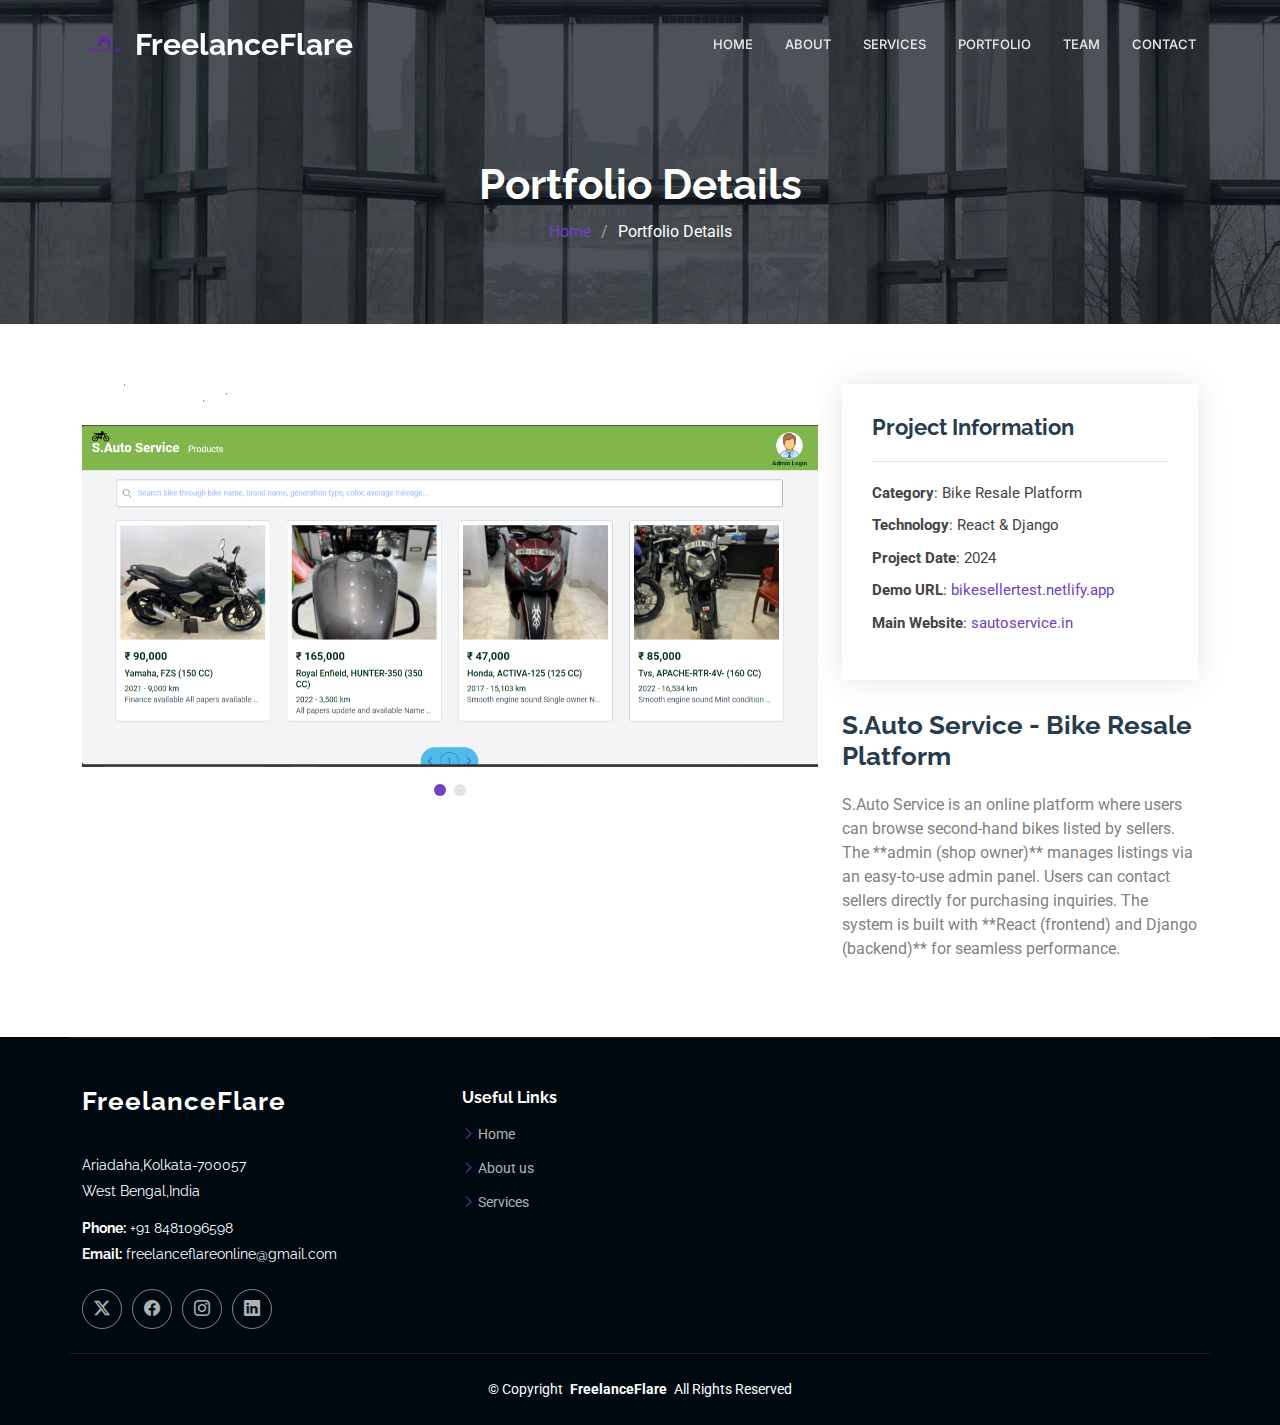
<file: sautoservice-details.html>
<!DOCTYPE html>
<html lang="en">

<head>
  <meta charset="utf-8">
  <meta content="width=device-width, initial-scale=1.0" name="viewport">
  <title>Portfolio Details - FreelanceFlare</title>
  <meta name="description" content="">
  <meta name="keywords" content="">

     <!-- ✅ Corrected Canonical URL -->
     <link rel="canonical" href="https://freelanceflare.netlify.app/sautoservice-details">

  <!-- Favicons -->
  <link href="assets/img/favicon.png" rel="icon">
  <link href="assets/img/apple-touch-icon.png" rel="apple-touch-icon">

  <!-- Fonts -->
  <link href="https://fonts.googleapis.com" rel="preconnect">
  <link href="https://fonts.gstatic.com" rel="preconnect" crossorigin>
  <link href="https://fonts.googleapis.com/css2?family=Roboto:ital,wght@0,100;0,300;0,400;0,500;0,700;0,900;1,100;1,300;1,400;1,500;1,700;1,900&family=Raleway:ital,wght@0,100;0,200;0,300;0,400;0,500;0,600;0,700;0,800;0,900;1,100;1,200;1,300;1,400;1,500;1,600;1,700;1,800;1,900&family=Inter:wght@100;200;300;400;500;600;700;800;900&display=swap" rel="stylesheet">

  <!-- Vendor CSS Files -->
  <link href="assets/vendor/bootstrap/css/bootstrap.min.css" rel="stylesheet">
  <link href="assets/vendor/bootstrap-icons/bootstrap-icons.css" rel="stylesheet">
  <link href="assets/vendor/aos/aos.css" rel="stylesheet">
  <link href="assets/vendor/glightbox/css/glightbox.min.css" rel="stylesheet">
  <link href="assets/vendor/swiper/swiper-bundle.min.css" rel="stylesheet">

  <!-- Main CSS File -->
  <link href="assets/css/main.css" rel="stylesheet">

  <!-- =======================================================
  * Template Name: Dewi
  * Template URL: https://bootstrapmade.com/dewi-free-multi-purpose-html-template/
  * Updated: Aug 07 2024 with Bootstrap v5.3.3
  * Author: BootstrapMade.com
  * License: https://bootstrapmade.com/license/
  ======================================================== -->
</head>

<body class="portfolio-details-page">

  <header id="header" class="header d-flex align-items-center fixed-top">
    <div class="container-fluid container-xl position-relative d-flex align-items-center">

      <a href="index.html" class="logo d-flex align-items-center me-auto">
        <!-- Uncomment the line below if you also wish to use an image logo -->
        <img src="assets/img/logo.png" alt="">
        <h1 class="sitename">FreelanceFlare</h1>
      </a>

      <nav id="navmenu" class="navmenu">
        <ul>
          <li><a href="./index.html">Home</a></li>
          <li><a href="./index.html#about">About</a></li>
          <li><a href="./index.html#services">Services</a></li>
          <li><a href="./index.html#portfolio">Portfolio</a></li>
          <li><a href="./index.html#team">Team</a></li>
          <li><a href="./index.html#contact">Contact</a></li>
        </ul>
        <i class="mobile-nav-toggle d-xl-none bi bi-list"></i>
      </nav>


    </div>
  </header>

  <main class="main">

    <!-- Page Title -->
    <div class="page-title dark-background" data-aos="fade" style="background-image: url(assets/img/page-title-bg.webp);">
      <div class="container position-relative">
        <h1>Portfolio Details</h1>
        <nav class="breadcrumbs">
          <ol>
            <li><a href="index.html">Home</a></li>
            <li class="current">Portfolio Details</li>
          </ol>
        </nav>
      </div>
    </div><!-- End Page Title -->

    <!-- Portfolio Details Section -->
    <section id="portfolio-details" class="portfolio-details section">

      <div class="container" data-aos="fade-up" data-aos-delay="100">
    
        <div class="row gy-4">
    
          <!-- Image Slider -->
          <div class="col-lg-8">
            <div class="portfolio-details-slider swiper init-swiper">
    
              <script type="application/json" class="swiper-config">
                {
                  "loop": true,
                  "speed": 600,
                  "autoplay": {
                    "delay": 5000
                  },
                  "slidesPerView": "auto",
                  "pagination": {
                    "el": ".swiper-pagination",
                    "type": "bullets",
                    "clickable": true
                  }
                }
              </script>
    
              <div class="swiper-wrapper align-items-center">
    
                <div class="swiper-slide">
                  <img src="assets/img/portfolio/s.auto.PNG" alt="S.Auto Service - Bike Listings">
                </div>
    
                <div class="swiper-slide">
                  <img src="assets/img/portfolio/s.auto login page.PNG" alt="S.Auto Service - Admin Panel">
                </div>
    
              </div>
              <div class="swiper-pagination"></div>
            </div>
          </div>
    
          <!-- Project Info -->
          <div class="col-lg-4">
            <div class="portfolio-info" data-aos="fade-up" data-aos-delay="200">
              <h3>Project Information</h3>
              <ul>
                <li><strong>Category</strong>: Bike Resale Platform</li>
                <li><strong>Technology</strong>: React & Django</li>
                <li><strong>Project Date</strong>: 2024</li>
                <li><strong>Demo URL</strong>: <a href="https://bikesellertest.netlify.app/" target="_blank">bikesellertest.netlify.app</a></li>
                <li><strong>Main Website</strong>: <a href="https://sautoservice.in/" target="_blank">sautoservice.in</a></li>
              </ul>
            </div>
            <div class="portfolio-description" data-aos="fade-up" data-aos-delay="300">
              <h2>S.Auto Service - Bike Resale Platform</h2>
              <p>
                S.Auto Service is an online platform where users can browse second-hand bikes listed by sellers. The **admin (shop owner)** manages listings via an easy-to-use admin panel. Users can contact sellers directly for purchasing inquiries. The system is built with **React (frontend) and Django (backend)** for seamless performance.
              </p>
            </div>
          </div>
    
        </div>
    
      </div>
    
    </section>
    
    
    <!-- /Portfolio Details Section -->

  </main>

  <footer id="footer" class="footer dark-background">

    <div class="container footer-top">
      <div class="row gy-4">
        <div class="col-lg-4 col-md-6 footer-about">
          <a href="index.html" class="logo d-flex align-items-center">
            <span class="sitename">FreelanceFlare</span>
          </a>
          <div class="footer-contact pt-3">
            <p>Ariadaha,Kolkata-700057</p>
            <p>West Bengal,India</p>
            <p class="mt-3"><strong>Phone:</strong> <span>+91 8481096598</span></p>
            <p><strong>Email:</strong> <span>freelanceflareonline@gmail.com</span></p>
          </div>
          <div class="social-links d-flex mt-4">
            <a href="https://x.com/DebapratimDas11"><i class="bi bi-twitter-x"></i></a>
            <a href="https://www.facebook.com/debapratim.das.980"><i class="bi bi-facebook"></i></a>
            <a href="https://www.instagram.com/das_debapratim47/"><i class="bi bi-instagram"></i></a>
            <a href="https://www.linkedin.com/in/freelance-flare-61046027a"><i class="bi bi-linkedin"></i></a>
          </div>
        </div>

        <div class="col-lg-2 col-md-3 footer-links">
          <h4>Useful Links</h4>
          <ul>
            <li><i class="bi bi-chevron-right"></i> <a href="#">Home</a></li>
            <li><i class="bi bi-chevron-right"></i> <a href="./index.html#about">About us</a></li>
            <li><i class="bi bi-chevron-right"></i> <a href="./index.html#services">Services</a></li>
            <!-- <li><i class="bi bi-chevron-right"></i> <a href="#">Terms of service</a></li>
            <li><i class="bi bi-chevron-right"></i> <a href="#">Privacy policy</a></li> -->
          </ul>
        </div>

        <!-- <div class="col-lg-2 col-md-3 footer-links">
          <h4>Our Services</h4>
          <ul>
            <li><i class="bi bi-chevron-right"></i> <a href="#">Web Design</a></li>
            <li><i class="bi bi-chevron-right"></i> <a href="#">Web Development</a></li>
            <li><i class="bi bi-chevron-right"></i> <a href="#">Product Management</a></li>
          </ul>
        </div> -->

        <!-- <div class="col-lg-4 col-md-12 footer-newsletter">
          <h4>Our Newsletter</h4>
          <p>Subscribe to our newsletter and receive the latest news about our products and services!</p>
          <form action="forms/newsletter.php" method="post" class="php-email-form">
            <div class="newsletter-form"><input type="email" name="email"><input type="submit" value="Subscribe"></div>
            <div class="loading">Loading</div>
            <div class="error-message"></div>
            <div class="sent-message">Your subscription request has been sent. Thank you!</div>
          </form>
        </div> -->

      </div>
    </div>

    <div class="container copyright text-center mt-4">
      <p>© <span>Copyright</span> <strong class="px-1 sitename">FreelanceFlare</strong> <span>All Rights Reserved</span></p>
    </div>

  </footer>

  <!-- Scroll Top -->
  <a href="#" id="scroll-top" class="scroll-top d-flex align-items-center justify-content-center"><i class="bi bi-arrow-up-short"></i></a>

  <!-- Preloader -->
  <div id="preloader"></div>

  <!-- Vendor JS Files -->
  <script src="assets/vendor/bootstrap/js/bootstrap.bundle.min.js"></script>
  <script src="assets/vendor/php-email-form/validate.js"></script>
  <script src="assets/vendor/aos/aos.js"></script>
  <script src="assets/vendor/glightbox/js/glightbox.min.js"></script>
  <script src="assets/vendor/purecounter/purecounter_vanilla.js"></script>
  <script src="assets/vendor/swiper/swiper-bundle.min.js"></script>
  <script src="assets/vendor/imagesloaded/imagesloaded.pkgd.min.js"></script>
  <script src="assets/vendor/isotope-layout/isotope.pkgd.min.js"></script>

  <!-- Main JS File -->
  <script src="assets/js/main.js"></script>

</body>

</html>
</file>
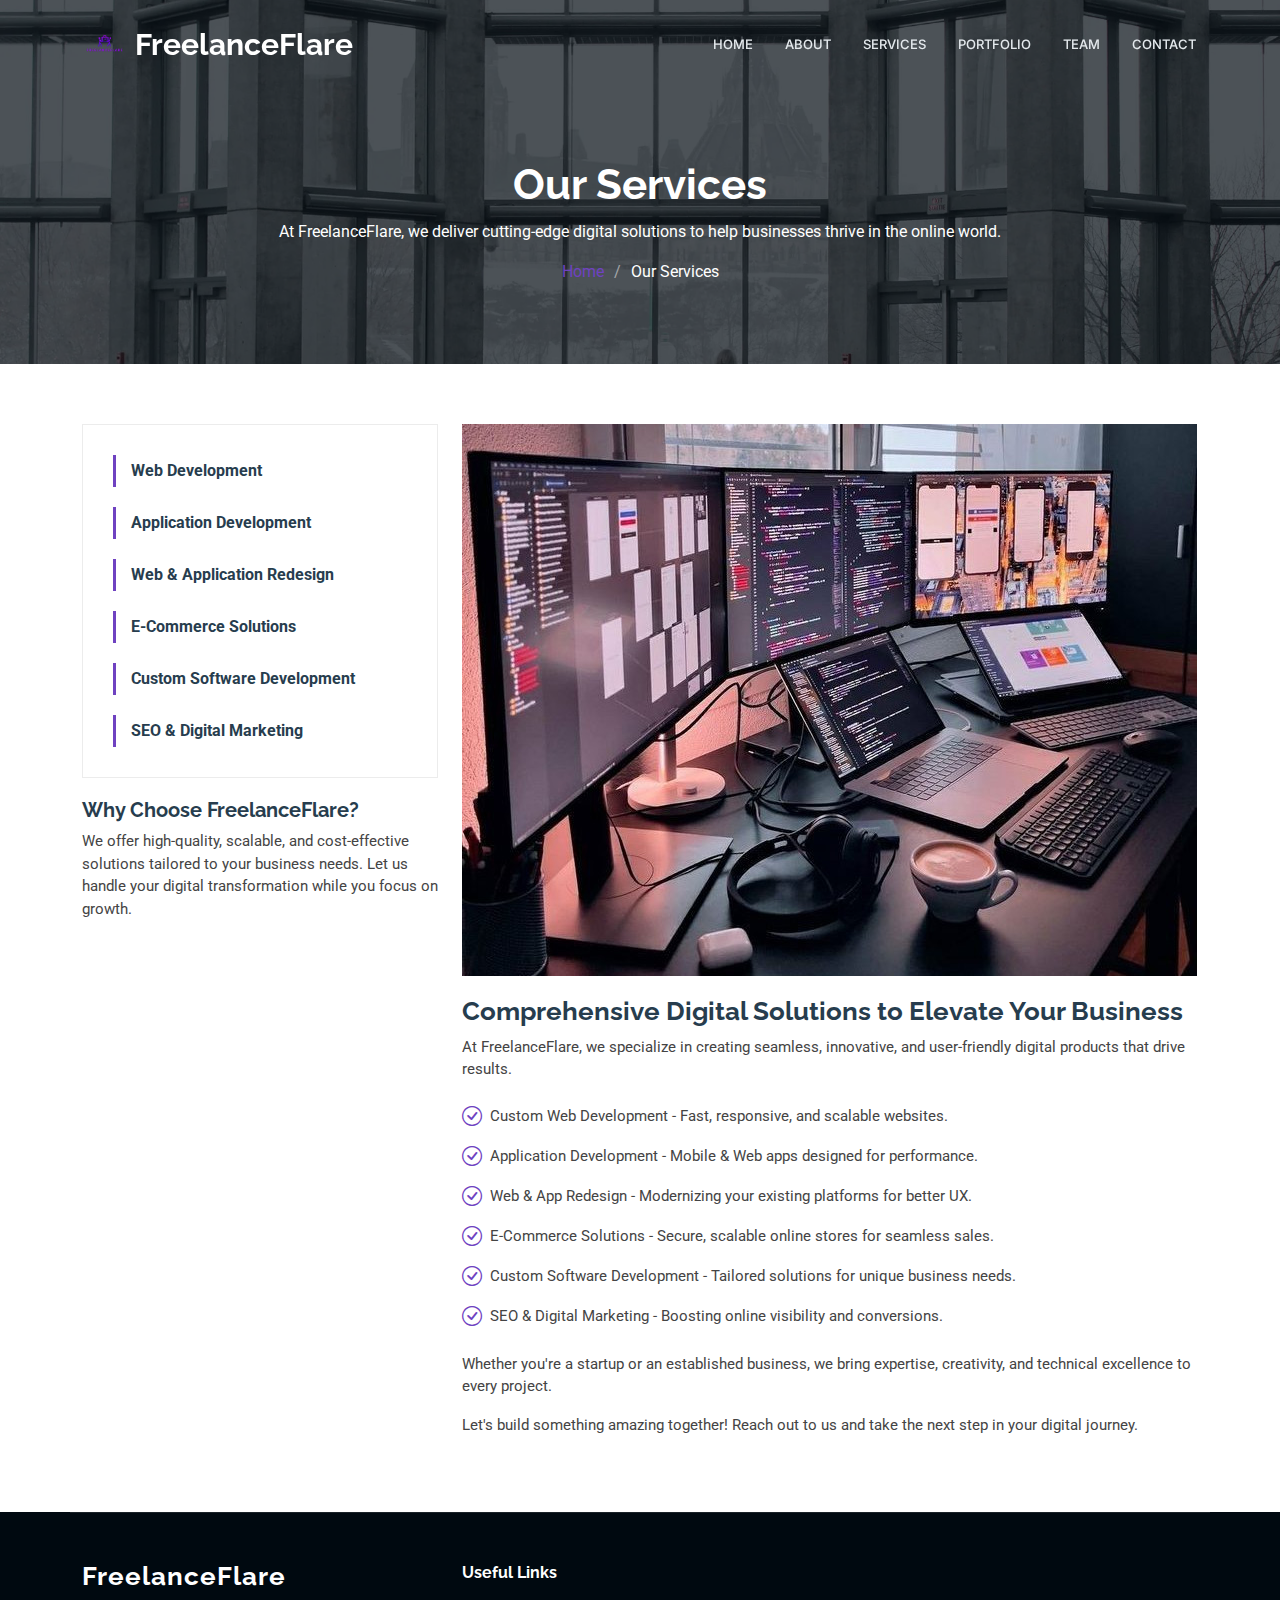
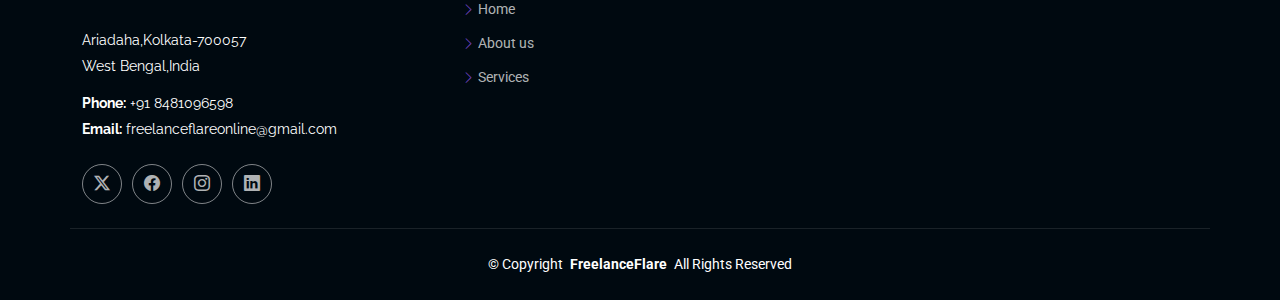
<file: service-details.html>
<!DOCTYPE html>
<html lang="en">

<head>
  <meta charset="utf-8">
  <meta content="width=device-width, initial-scale=1.0" name="viewport">
  <title>Service Details - FreelanceFlare</title>
  <meta name="description" content="">
  <meta name="keywords" content="">

     <!-- ✅ Corrected Canonical URL -->
     <link rel="canonical" href="https://freelanceflare.netlify.app/service-details">

  <!-- Favicons -->
  <link href="assets/img/favicon.png" rel="icon">
  <link href="assets/img/apple-touch-icon.png" rel="apple-touch-icon">

  <!-- Fonts -->
  <link href="https://fonts.googleapis.com" rel="preconnect">
  <link href="https://fonts.gstatic.com" rel="preconnect" crossorigin>
  <link href="https://fonts.googleapis.com/css2?family=Roboto:ital,wght@0,100;0,300;0,400;0,500;0,700;0,900;1,100;1,300;1,400;1,500;1,700;1,900&family=Raleway:ital,wght@0,100;0,200;0,300;0,400;0,500;0,600;0,700;0,800;0,900;1,100;1,200;1,300;1,400;1,500;1,600;1,700;1,800;1,900&family=Inter:wght@100;200;300;400;500;600;700;800;900&display=swap" rel="stylesheet">

  <!-- Vendor CSS Files -->
  <link href="assets/vendor/bootstrap/css/bootstrap.min.css" rel="stylesheet">
  <link href="assets/vendor/bootstrap-icons/bootstrap-icons.css" rel="stylesheet">
  <link href="assets/vendor/aos/aos.css" rel="stylesheet">
  <link href="assets/vendor/glightbox/css/glightbox.min.css" rel="stylesheet">
  <link href="assets/vendor/swiper/swiper-bundle.min.css" rel="stylesheet">

  <!-- Main CSS File -->
  <link href="assets/css/main.css" rel="stylesheet">

  <!-- =======================================================
  * Template Name: Dewi
  * Template URL: https://bootstrapmade.com/dewi-free-multi-purpose-html-template/
  * Updated: Aug 07 2024 with Bootstrap v5.3.3
  * Author: BootstrapMade.com
  * License: https://bootstrapmade.com/license/
  ======================================================== -->
</head>

<body class="service-details-page">

  <header id="header" class="header d-flex align-items-center fixed-top">
    <div class="container-fluid container-xl position-relative d-flex align-items-center">

      <a href="index.html" class="logo d-flex align-items-center me-auto">
        <!-- Uncomment the line below if you also wish to use an image logo -->
        <img src="assets/img/logo.png" alt="">
        <h1 class="sitename">FreelanceFlare</h1>
      </a>

      <nav id="navmenu" class="navmenu">
        <ul>
          <li><a href="./index.html">Home</a></li>
          <li><a href="./index.html#about">About</a></li>
          <li><a href="./index.html#services">Services</a></li>
          <li><a href="./index.html#portfolio">Portfolio</a></li>
          <li><a href="./index.html#team">Team</a></li>
          <li><a href="./index.html#contact">Contact</a></li>
        </ul>
        <i class="mobile-nav-toggle d-xl-none bi bi-list"></i>
      </nav>

    </div>
  </header>
  <main class="main">

    <!-- Page Title -->
    <div class="page-title dark-background" data-aos="fade" style="background-image: url(assets/img/page-title-bg.webp);">
      <div class="container position-relative">
        <h1>Our Services</h1>
        <p>At FreelanceFlare, we deliver cutting-edge digital solutions to help businesses thrive in the online world.</p>
        <nav class="breadcrumbs">
          <ol>
            <li><a href="index.html">Home</a></li>
            <li class="current">Our Services</li>
          </ol>
        </nav>
      </div>
    </div><!-- End Page Title -->
  
    <!-- Service Details Section -->
    <section id="service-details" class="service-details section">
  
      <div class="container">
  
        <div class="row gy-4">
  
          <div class="col-lg-4" data-aos="fade-up" data-aos-delay="100">
            <div class="services-list">
              <a href="#" class="active">Web Development</a>
              <a href="#" class="active">Application Development</a>
              <a href="#" class="active">Web & Application Redesign</a>
              <a href="#" class="active">E-Commerce Solutions</a>
              <a href="#" class="active">Custom Software Development</a>
              <a href="#" class="active">SEO & Digital Marketing</a>
            </div>
  
            <h4>Why Choose FreelanceFlare?</h4>
            <p>We offer high-quality, scalable, and cost-effective solutions tailored to your business needs. Let us handle your digital transformation while you focus on growth.</p>
          </div>
  
          <div class="col-lg-8" data-aos="fade-up" data-aos-delay="200">
            <img src="assets/img/servicessss1.jpg" alt="Our Services" class="img-fluid services-img">
            <h3>Comprehensive Digital Solutions to Elevate Your Business</h3>
            <p>
              At FreelanceFlare, we specialize in creating seamless, innovative, and user-friendly digital products that drive results.
            </p>
            
            <ul>
              <li><i class="bi bi-check-circle"></i> <span>Custom Web Development - Fast, responsive, and scalable websites.</span></li>
              <li><i class="bi bi-check-circle"></i> <span>Application Development - Mobile & Web apps designed for performance.</span></li>
              <li><i class="bi bi-check-circle"></i> <span>Web & App Redesign - Modernizing your existing platforms for better UX.</span></li>
              <li><i class="bi bi-check-circle"></i> <span>E-Commerce Solutions - Secure, scalable online stores for seamless sales.</span></li>
              <li><i class="bi bi-check-circle"></i> <span>Custom Software Development - Tailored solutions for unique business needs.</span></li>
              <li><i class="bi bi-check-circle"></i> <span>SEO & Digital Marketing - Boosting online visibility and conversions.</span></li>
            </ul>
            
            <p>
              Whether you're a startup or an established business, we bring expertise, creativity, and technical excellence to every project.
            </p>
            <p>
              Let's build something amazing together! Reach out to us and take the next step in your digital journey.
            </p>
          </div>
  
        </div>
  
      </div>
  
    </section><!-- /Service Details Section -->
  
  </main>
  

  <footer id="footer" class="footer dark-background">

    <div class="container footer-top">
      <div class="row gy-4">
        <div class="col-lg-4 col-md-6 footer-about">
          <a href="index.html" class="logo d-flex align-items-center">
            <span class="sitename">FreelanceFlare</span>
          </a>
          <div class="footer-contact pt-3">
            <p>Ariadaha,Kolkata-700057</p>
            <p>West Bengal,India</p>
            <p class="mt-3"><strong>Phone:</strong> <span>+91 8481096598</span></p>
            <p><strong>Email:</strong> <span>freelanceflareonline@gmail.com</span></p>
          </div>
          <div class="social-links d-flex mt-4">
            <a href="https://x.com/DebapratimDas11"><i class="bi bi-twitter-x"></i></a>
            <a href="https://www.facebook.com/debapratim.das.980"><i class="bi bi-facebook"></i></a>
            <a href="https://www.instagram.com/das_debapratim47/"><i class="bi bi-instagram"></i></a>
            <a href="https://www.linkedin.com/in/freelance-flare-61046027a"><i class="bi bi-linkedin"></i></a>
          </div>
        </div>

        <div class="col-lg-2 col-md-3 footer-links">
          <h4>Useful Links</h4>
          <ul>
            <li><i class="bi bi-chevron-right"></i> <a href="#">Home</a></li>
            <li><i class="bi bi-chevron-right"></i> <a href="./index.html#about">About us</a></li>
            <li><i class="bi bi-chevron-right"></i> <a href="./index.html#services">Services</a></li>
            <!-- <li><i class="bi bi-chevron-right"></i> <a href="#">Terms of service</a></li>
            <li><i class="bi bi-chevron-right"></i> <a href="#">Privacy policy</a></li> -->
          </ul>
        </div>

        <!-- <div class="col-lg-2 col-md-3 footer-links">
          <h4>Our Services</h4>
          <ul>
            <li><i class="bi bi-chevron-right"></i> <a href="#">Web Design</a></li>
            <li><i class="bi bi-chevron-right"></i> <a href="#">Web Development</a></li>
            <li><i class="bi bi-chevron-right"></i> <a href="#">Product Management</a></li>
          </ul>
        </div> -->

        <!-- <div class="col-lg-4 col-md-12 footer-newsletter">
          <h4>Our Newsletter</h4>
          <p>Subscribe to our newsletter and receive the latest news about our products and services!</p>
          <form action="forms/newsletter.php" method="post" class="php-email-form">
            <div class="newsletter-form"><input type="email" name="email"><input type="submit" value="Subscribe"></div>
            <div class="loading">Loading</div>
            <div class="error-message"></div>
            <div class="sent-message">Your subscription request has been sent. Thank you!</div>
          </form>
        </div> -->

      </div>
    </div>

    <div class="container copyright text-center mt-4">
      <p>© <span>Copyright</span> <strong class="px-1 sitename">FreelanceFlare</strong> <span>All Rights Reserved</span></p>
    </div>

  </footer>

  <!-- Scroll Top -->
  <a href="#" id="scroll-top" class="scroll-top d-flex align-items-center justify-content-center"><i class="bi bi-arrow-up-short"></i></a>

  <!-- Preloader -->
  <div id="preloader"></div>

  <!-- Vendor JS Files -->
  <script src="assets/vendor/bootstrap/js/bootstrap.bundle.min.js"></script>
  <script src="assets/vendor/php-email-form/validate.js"></script>
  <script src="assets/vendor/aos/aos.js"></script>
  <script src="assets/vendor/glightbox/js/glightbox.min.js"></script>
  <script src="assets/vendor/purecounter/purecounter_vanilla.js"></script>
  <script src="assets/vendor/swiper/swiper-bundle.min.js"></script>
  <script src="assets/vendor/imagesloaded/imagesloaded.pkgd.min.js"></script>
  <script src="assets/vendor/isotope-layout/isotope.pkgd.min.js"></script>

  <!-- Main JS File -->
  <script src="assets/js/main.js"></script>

</body>

</html>
</file>
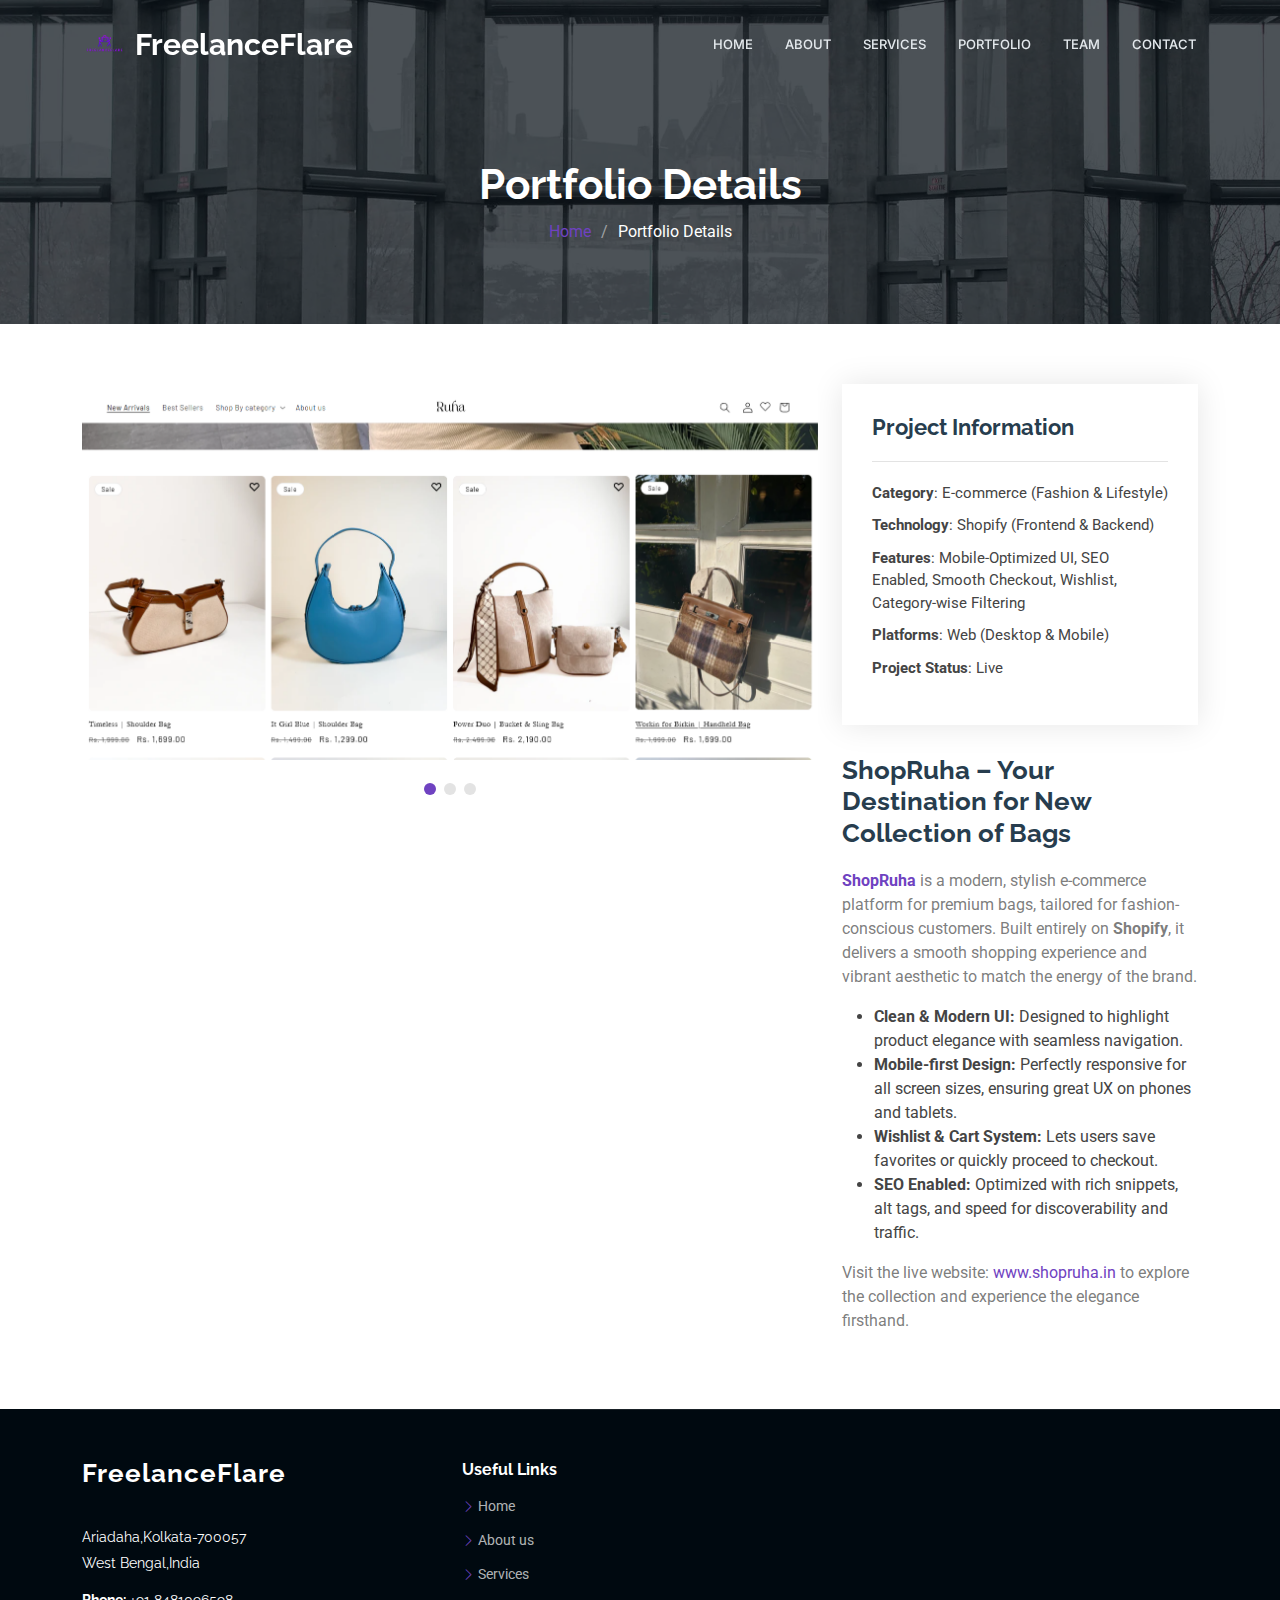
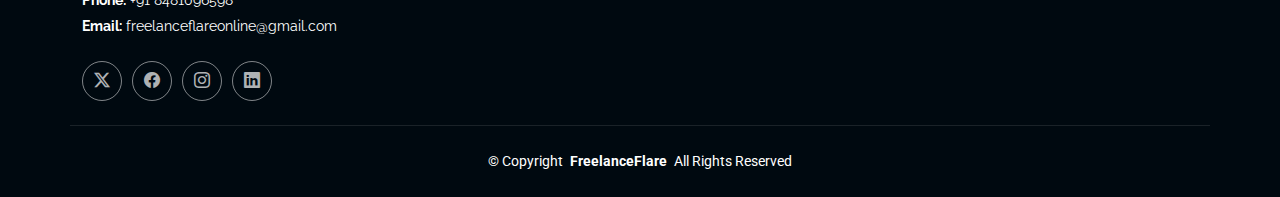
<file: shopruha-details.html>
<!DOCTYPE html>
<html lang="en">

<head>
  <meta charset="utf-8">
  <meta content="width=device-width, initial-scale=1.0" name="viewport">
  <title>Portfolio Details - FreelanceFlare</title>
  <meta name="description" content="">
  <meta name="keywords" content="">

     <!-- ✅ Corrected Canonical URL -->
     <link rel="canonical" href="https://freelanceflare.netlify.app/shopruha-details">
  <!-- Favicons -->
  <link href="assets/img/favicon.png" rel="icon">
  <link href="assets/img/apple-touch-icon.png" rel="apple-touch-icon">

  <!-- Fonts -->
  <link href="https://fonts.googleapis.com" rel="preconnect">
  <link href="https://fonts.gstatic.com" rel="preconnect" crossorigin>
  <link href="https://fonts.googleapis.com/css2?family=Roboto:ital,wght@0,100;0,300;0,400;0,500;0,700;0,900;1,100;1,300;1,400;1,500;1,700;1,900&family=Raleway:ital,wght@0,100;0,200;0,300;0,400;0,500;0,600;0,700;0,800;0,900;1,100;1,200;1,300;1,400;1,500;1,600;1,700;1,800;1,900&family=Inter:wght@100;200;300;400;500;600;700;800;900&display=swap" rel="stylesheet">

  <!-- Vendor CSS Files -->
  <link href="assets/vendor/bootstrap/css/bootstrap.min.css" rel="stylesheet">
  <link href="assets/vendor/bootstrap-icons/bootstrap-icons.css" rel="stylesheet">
  <link href="assets/vendor/aos/aos.css" rel="stylesheet">
  <link href="assets/vendor/glightbox/css/glightbox.min.css" rel="stylesheet">
  <link href="assets/vendor/swiper/swiper-bundle.min.css" rel="stylesheet">

  <!-- Main CSS File -->
  <link href="assets/css/main.css" rel="stylesheet">

  <!-- =======================================================
  * Template Name: Dewi
  * Template URL: https://bootstrapmade.com/dewi-free-multi-purpose-html-template/
  * Updated: Aug 07 2024 with Bootstrap v5.3.3
  * Author: BootstrapMade.com
  * License: https://bootstrapmade.com/license/
  ======================================================== -->
</head>

<body class="portfolio-details-page">

  <header id="header" class="header d-flex align-items-center fixed-top">
    <div class="container-fluid container-xl position-relative d-flex align-items-center">

      <a href="index.html" class="logo d-flex align-items-center me-auto">
        <!-- Uncomment the line below if you also wish to use an image logo -->
        <img src="assets/img/logo.png" alt="">
        <h1 class="sitename">FreelanceFlare</h1>
      </a>

      <nav id="navmenu" class="navmenu">
        <ul>
          <li><a href="./index.html">Home</a></li>
          <li><a href="./index.html#about">About</a></li>
          <li><a href="./index.html#services">Services</a></li>
          <li><a href="./index.html#portfolio">Portfolio</a></li>
          <li><a href="./index.html#team">Team</a></li>
          <li><a href="./index.html#contact">Contact</a></li>
        </ul>
        <i class="mobile-nav-toggle d-xl-none bi bi-list"></i>
      </nav>


    </div>
  </header>

  <main class="main">

    <!-- Page Title -->
    <div class="page-title dark-background" data-aos="fade" style="background-image: url(assets/img/page-title-bg.webp);">
      <div class="container position-relative">
        <h1>Portfolio Details</h1>
        <nav class="breadcrumbs">
          <ol>
            <li><a href="index.html">Home</a></li>
            <li class="current">Portfolio Details</li>
          </ol>
        </nav>
      </div>
    </div><!-- End Page Title -->

    <!-- Portfolio Details Section -->
    <section id="portfolio-details" class="portfolio-details section">

      <div class="container" data-aos="fade-up" data-aos-delay="100">
    
        <div class="row gy-4">
    
          <!-- Image Slider -->
          <div class="col-lg-8">
            <div class="portfolio-details-slider swiper init-swiper">
    
              <script type="application/json" class="swiper-config">
                {
                  "loop": true,
                  "speed": 600,
                  "autoplay": {
                    "delay": 5000
                  },
                  "slidesPerView": "auto",
                  "pagination": {
                    "el": ".swiper-pagination",
                    "type": "bullets",
                    "clickable": true
                  }
                }
              </script>
    
              <div class="swiper-wrapper align-items-center">
    
                <div class="swiper-slide">
                  <img src="assets/img/portfolio/shopruha_2.png" alt="ShopRuha - Image Dashboard">
                </div>

                <div class="swiper-slide">
                  <img src="assets/img/portfolio/shopruha_3.png" alt="ShopRuha - Best Collection">
                </div>

                <div class="swiper-slide">
                  <img src="assets/img/portfolio/shopruha_4.png" alt="ShopRuha - Reels">
                </div>
    
              </div>
              <div class="swiper-pagination"></div>
            </div>
          </div>
    
          <!-- Project Info -->
          <div class="col-lg-4">
            <div class="portfolio-info" data-aos="fade-up" data-aos-delay="200">
              <h3>Project Information</h3>
              <ul>
                <li><strong>Category</strong>: E-commerce (Fashion & Lifestyle)</li>
                <li><strong>Technology</strong>: Shopify (Frontend & Backend)</li>
                <li><strong>Features</strong>: Mobile-Optimized UI, SEO Enabled, Smooth Checkout, Wishlist, Category-wise Filtering</li>
                <li><strong>Platforms</strong>: Web (Desktop & Mobile)</li>
                <li><strong>Project Status</strong>: Live</li>
              </ul>
            </div>
            <div class="portfolio-description" data-aos="fade-up" data-aos-delay="300">
              <h2>ShopRuha – Your Destination for New Collection of Bags</h2>
              <p>
                <a href="https://www.shopruha.in/" target="_blank"><strong>ShopRuha</strong></a> is a modern, stylish e-commerce platform for premium bags, tailored for fashion-conscious customers. Built entirely on <strong>Shopify</strong>, it delivers a smooth shopping experience and vibrant aesthetic to match the energy of the brand.
              </p>
              <ul>
                <li><strong>Clean & Modern UI:</strong> Designed to highlight product elegance with seamless navigation.</li>
                <li><strong>Mobile-first Design:</strong> Perfectly responsive for all screen sizes, ensuring great UX on phones and tablets.</li>
                <li><strong>Wishlist & Cart System:</strong> Lets users save favorites or quickly proceed to checkout.</li>
                <li><strong>SEO Enabled:</strong> Optimized with rich snippets, alt tags, and speed for discoverability and traffic.</li>
              </ul>
              <p>
                Visit the live website: <a href="https://www.shopruha.in/" target="_blank">www.shopruha.in</a> to explore the collection and experience the elegance firsthand.
              </p>
            </div>
          </div>
          
    
        </div>
    
      </div>
    
    </section>
    
    
    <!-- /Portfolio Details Section -->

  </main>

  <footer id="footer" class="footer dark-background">

    <div class="container footer-top">
      <div class="row gy-4">
        <div class="col-lg-4 col-md-6 footer-about">
          <a href="index.html" class="logo d-flex align-items-center">
            <span class="sitename">FreelanceFlare</span>
          </a>
          <div class="footer-contact pt-3">
            <p>Ariadaha,Kolkata-700057</p>
            <p>West Bengal,India</p>
            <p class="mt-3"><strong>Phone:</strong> <span>+91 8481096598</span></p>
            <p><strong>Email:</strong> <span>freelanceflareonline@gmail.com</span></p>
          </div>
          <div class="social-links d-flex mt-4">
            <a href="https://x.com/DebapratimDas11"><i class="bi bi-twitter-x"></i></a>
            <a href="https://www.facebook.com/debapratim.das.980"><i class="bi bi-facebook"></i></a>
            <a href="https://www.instagram.com/das_debapratim47/"><i class="bi bi-instagram"></i></a>
            <a href="https://www.linkedin.com/in/freelance-flare-61046027a"><i class="bi bi-linkedin"></i></a>
          </div>
        </div>

        <div class="col-lg-2 col-md-3 footer-links">
          <h4>Useful Links</h4>
          <ul>
            <li><i class="bi bi-chevron-right"></i> <a href="#">Home</a></li>
            <li><i class="bi bi-chevron-right"></i> <a href="./index.html#about">About us</a></li>
            <li><i class="bi bi-chevron-right"></i> <a href="./index.html#services">Services</a></li>
            <!-- <li><i class="bi bi-chevron-right"></i> <a href="#">Terms of service</a></li>
            <li><i class="bi bi-chevron-right"></i> <a href="#">Privacy policy</a></li> -->
          </ul>
        </div>

        <!-- <div class="col-lg-2 col-md-3 footer-links">
          <h4>Our Services</h4>
          <ul>
            <li><i class="bi bi-chevron-right"></i> <a href="#">Web Design</a></li>
            <li><i class="bi bi-chevron-right"></i> <a href="#">Web Development</a></li>
            <li><i class="bi bi-chevron-right"></i> <a href="#">Product Management</a></li>
          </ul>
        </div> -->

        <!-- <div class="col-lg-4 col-md-12 footer-newsletter">
          <h4>Our Newsletter</h4>
          <p>Subscribe to our newsletter and receive the latest news about our products and services!</p>
          <form action="forms/newsletter.php" method="post" class="php-email-form">
            <div class="newsletter-form"><input type="email" name="email"><input type="submit" value="Subscribe"></div>
            <div class="loading">Loading</div>
            <div class="error-message"></div>
            <div class="sent-message">Your subscription request has been sent. Thank you!</div>
          </form>
        </div> -->

      </div>
    </div>

    <div class="container copyright text-center mt-4">
      <p>© <span>Copyright</span> <strong class="px-1 sitename">FreelanceFlare</strong> <span>All Rights Reserved</span></p>
    </div>

  </footer>

  <!-- Scroll Top -->
  <a href="#" id="scroll-top" class="scroll-top d-flex align-items-center justify-content-center"><i class="bi bi-arrow-up-short"></i></a>

  <!-- Preloader -->
  <div id="preloader"></div>

  <!-- Vendor JS Files -->
  <script src="assets/vendor/bootstrap/js/bootstrap.bundle.min.js"></script>
  <script src="assets/vendor/php-email-form/validate.js"></script>
  <script src="assets/vendor/aos/aos.js"></script>
  <script src="assets/vendor/glightbox/js/glightbox.min.js"></script>
  <script src="assets/vendor/purecounter/purecounter_vanilla.js"></script>
  <script src="assets/vendor/swiper/swiper-bundle.min.js"></script>
  <script src="assets/vendor/imagesloaded/imagesloaded.pkgd.min.js"></script>
  <script src="assets/vendor/isotope-layout/isotope.pkgd.min.js"></script>

  <!-- Main JS File -->
  <script src="assets/js/main.js"></script>

</body>

</html>
</file>
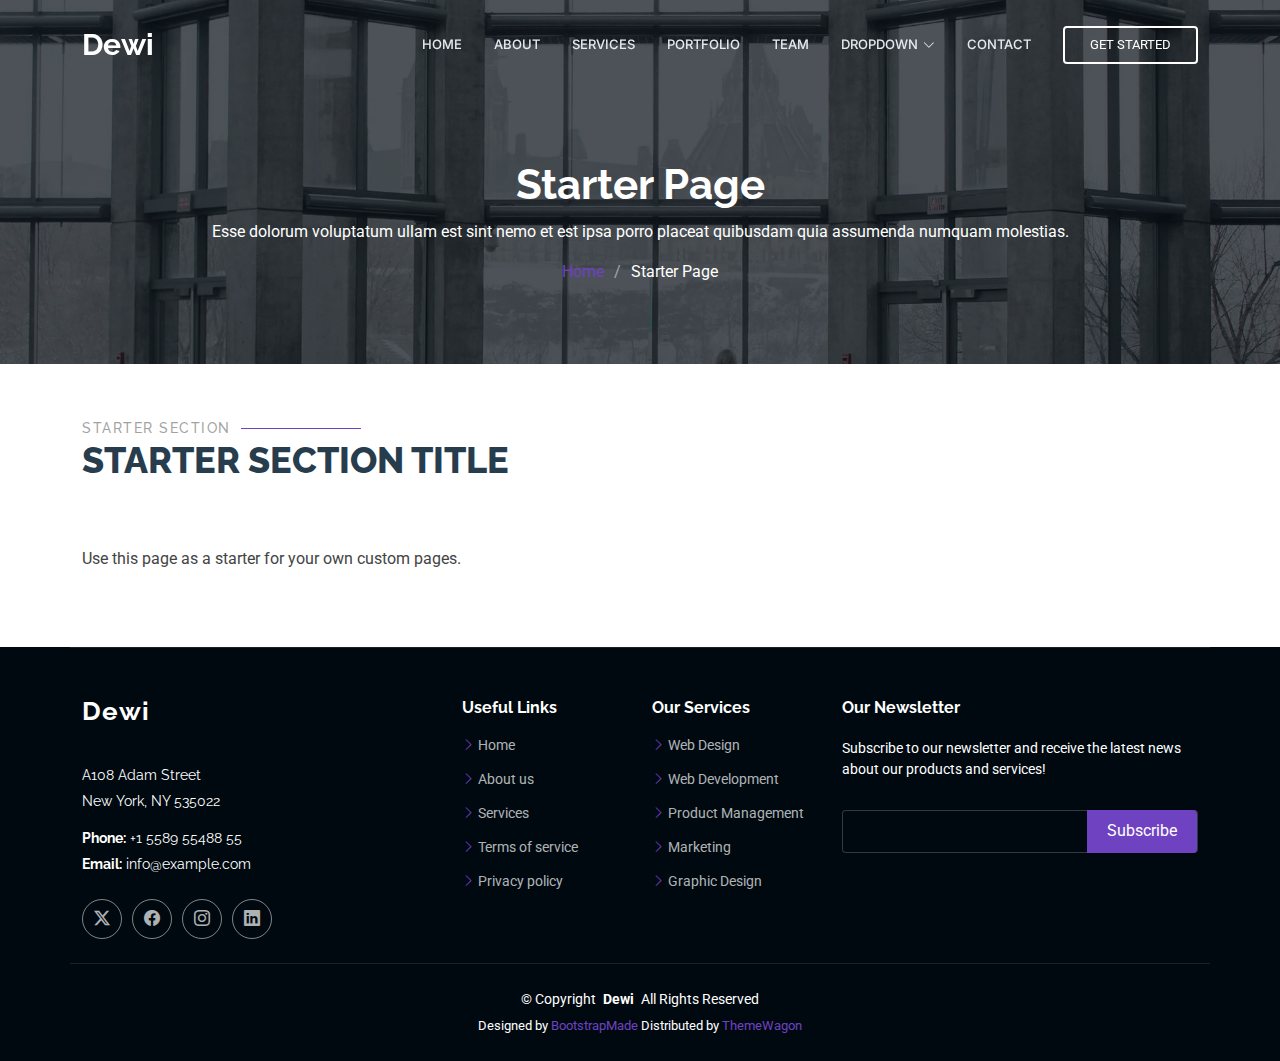
<file: starter-page.html>
<!DOCTYPE html>
<html lang="en">

<head>
  <meta charset="utf-8">
  <meta content="width=device-width, initial-scale=1.0" name="viewport">
  <title>Starter Page - Dewi Bootstrap Template</title>
  <meta name="description" content="">
  <meta name="keywords" content="">

  <!-- Favicons -->
  <link href="assets/img/favicon.png" rel="icon">
  <link href="assets/img/apple-touch-icon.png" rel="apple-touch-icon">

  <!-- Fonts -->
  <link href="https://fonts.googleapis.com" rel="preconnect">
  <link href="https://fonts.gstatic.com" rel="preconnect" crossorigin>
  <link href="https://fonts.googleapis.com/css2?family=Roboto:ital,wght@0,100;0,300;0,400;0,500;0,700;0,900;1,100;1,300;1,400;1,500;1,700;1,900&family=Raleway:ital,wght@0,100;0,200;0,300;0,400;0,500;0,600;0,700;0,800;0,900;1,100;1,200;1,300;1,400;1,500;1,600;1,700;1,800;1,900&family=Inter:wght@100;200;300;400;500;600;700;800;900&display=swap" rel="stylesheet">

  <!-- Vendor CSS Files -->
  <link href="assets/vendor/bootstrap/css/bootstrap.min.css" rel="stylesheet">
  <link href="assets/vendor/bootstrap-icons/bootstrap-icons.css" rel="stylesheet">
  <link href="assets/vendor/aos/aos.css" rel="stylesheet">
  <link href="assets/vendor/glightbox/css/glightbox.min.css" rel="stylesheet">
  <link href="assets/vendor/swiper/swiper-bundle.min.css" rel="stylesheet">

  <!-- Main CSS File -->
  <link href="assets/css/main.css" rel="stylesheet">

  <!-- =======================================================
  * Template Name: Dewi
  * Template URL: https://bootstrapmade.com/dewi-free-multi-purpose-html-template/
  * Updated: Aug 07 2024 with Bootstrap v5.3.3
  * Author: BootstrapMade.com
  * License: https://bootstrapmade.com/license/
  ======================================================== -->
</head>

<body class="starter-page-page">

  <header id="header" class="header d-flex align-items-center fixed-top">
    <div class="container-fluid container-xl position-relative d-flex align-items-center">

      <a href="index.html" class="logo d-flex align-items-center me-auto">
        <!-- Uncomment the line below if you also wish to use an image logo -->
        <!-- <img src="assets/img/logo.png" alt=""> -->
        <h1 class="sitename">Dewi</h1>
      </a>

      <nav id="navmenu" class="navmenu">
        <ul>
          <li><a href="#hero">Home</a></li>
          <li><a href="#about">About</a></li>
          <li><a href="#services">Services</a></li>
          <li><a href="#portfolio">Portfolio</a></li>
          <li><a href="#team">Team</a></li>
          <li class="dropdown"><a href="#"><span>Dropdown</span> <i class="bi bi-chevron-down toggle-dropdown"></i></a>
            <ul>
              <li><a href="#">Dropdown 1</a></li>
              <li class="dropdown"><a href="#"><span>Deep Dropdown</span> <i class="bi bi-chevron-down toggle-dropdown"></i></a>
                <ul>
                  <li><a href="#">Deep Dropdown 1</a></li>
                  <li><a href="#">Deep Dropdown 2</a></li>
                  <li><a href="#">Deep Dropdown 3</a></li>
                  <li><a href="#">Deep Dropdown 4</a></li>
                  <li><a href="#">Deep Dropdown 5</a></li>
                </ul>
              </li>
              <li><a href="#">Dropdown 2</a></li>
              <li><a href="#">Dropdown 3</a></li>
              <li><a href="#">Dropdown 4</a></li>
            </ul>
          </li>
          <li><a href="#contact">Contact</a></li>
        </ul>
        <i class="mobile-nav-toggle d-xl-none bi bi-list"></i>
      </nav>

      <a class="cta-btn" href="index.html#about">Get Started</a>

    </div>
  </header>

  <main class="main">

    <!-- Page Title -->
    <div class="page-title dark-background" data-aos="fade" style="background-image: url(assets/img/page-title-bg.webp);">
      <div class="container position-relative">
        <h1>Starter Page</h1>
        <p>Esse dolorum voluptatum ullam est sint nemo et est ipsa porro placeat quibusdam quia assumenda numquam molestias.</p>
        <nav class="breadcrumbs">
          <ol>
            <li><a href="index.html">Home</a></li>
            <li class="current">Starter Page</li>
          </ol>
        </nav>
      </div>
    </div><!-- End Page Title -->

    <!-- Starter Section Section -->
    <section id="starter-section" class="starter-section section">

      <!-- Section Title -->
      <div class="container section-title" data-aos="fade-up">
        <h2>Starter Section</h2>
        <p>Starter Section Title<br></p>
      </div><!-- End Section Title -->

      <div class="container" data-aos="fade-up">
        <p>Use this page as a starter for your own custom pages.</p>
      </div>

    </section><!-- /Starter Section Section -->

  </main>

  <footer id="footer" class="footer dark-background">

    <div class="container footer-top">
      <div class="row gy-4">
        <div class="col-lg-4 col-md-6 footer-about">
          <a href="index.html" class="logo d-flex align-items-center">
            <span class="sitename">Dewi</span>
          </a>
          <div class="footer-contact pt-3">
            <p>A108 Adam Street</p>
            <p>New York, NY 535022</p>
            <p class="mt-3"><strong>Phone:</strong> <span>+1 5589 55488 55</span></p>
            <p><strong>Email:</strong> <span>info@example.com</span></p>
          </div>
          <div class="social-links d-flex mt-4">
            <a href=""><i class="bi bi-twitter-x"></i></a>
            <a href=""><i class="bi bi-facebook"></i></a>
            <a href=""><i class="bi bi-instagram"></i></a>
            <a href=""><i class="bi bi-linkedin"></i></a>
          </div>
        </div>

        <div class="col-lg-2 col-md-3 footer-links">
          <h4>Useful Links</h4>
          <ul>
            <li><i class="bi bi-chevron-right"></i> <a href="#">Home</a></li>
            <li><i class="bi bi-chevron-right"></i> <a href="#">About us</a></li>
            <li><i class="bi bi-chevron-right"></i> <a href="#">Services</a></li>
            <li><i class="bi bi-chevron-right"></i> <a href="#">Terms of service</a></li>
            <li><i class="bi bi-chevron-right"></i> <a href="#">Privacy policy</a></li>
          </ul>
        </div>

        <div class="col-lg-2 col-md-3 footer-links">
          <h4>Our Services</h4>
          <ul>
            <li><i class="bi bi-chevron-right"></i> <a href="#">Web Design</a></li>
            <li><i class="bi bi-chevron-right"></i> <a href="#">Web Development</a></li>
            <li><i class="bi bi-chevron-right"></i> <a href="#">Product Management</a></li>
            <li><i class="bi bi-chevron-right"></i> <a href="#">Marketing</a></li>
            <li><i class="bi bi-chevron-right"></i> <a href="#">Graphic Design</a></li>
          </ul>
        </div>

        <div class="col-lg-4 col-md-12 footer-newsletter">
          <h4>Our Newsletter</h4>
          <p>Subscribe to our newsletter and receive the latest news about our products and services!</p>
          <form action="forms/newsletter.php" method="post" class="php-email-form">
            <div class="newsletter-form"><input type="email" name="email"><input type="submit" value="Subscribe"></div>
            <div class="loading">Loading</div>
            <div class="error-message"></div>
            <div class="sent-message">Your subscription request has been sent. Thank you!</div>
          </form>
        </div>

      </div>
    </div>

    <div class="container copyright text-center mt-4">
      <p>© <span>Copyright</span> <strong class="px-1 sitename">Dewi</strong> <span>All Rights Reserved</span></p>
      <div class="credits">
        <!-- All the links in the footer should remain intact. -->
        <!-- You can delete the links only if you've purchased the pro version. -->
        <!-- Licensing information: https://bootstrapmade.com/license/ -->
        <!-- Purchase the pro version with working PHP/AJAX contact form: [buy-url] -->
        Designed by <a href="https://bootstrapmade.com/">BootstrapMade</a> Distributed by <a href=“https://themewagon.com>ThemeWagon
      </div>
    </div>

  </footer>

  <!-- Scroll Top -->
  <a href="#" id="scroll-top" class="scroll-top d-flex align-items-center justify-content-center"><i class="bi bi-arrow-up-short"></i></a>

  <!-- Preloader -->
  <div id="preloader"></div>

  <!-- Vendor JS Files -->
  <script src="assets/vendor/bootstrap/js/bootstrap.bundle.min.js"></script>
  <script src="assets/vendor/php-email-form/validate.js"></script>
  <script src="assets/vendor/aos/aos.js"></script>
  <script src="assets/vendor/glightbox/js/glightbox.min.js"></script>
  <script src="assets/vendor/purecounter/purecounter_vanilla.js"></script>
  <script src="assets/vendor/swiper/swiper-bundle.min.js"></script>
  <script src="assets/vendor/imagesloaded/imagesloaded.pkgd.min.js"></script>
  <script src="assets/vendor/isotope-layout/isotope.pkgd.min.js"></script>

  <!-- Main JS File -->
  <script src="assets/js/main.js"></script>

</body>

</html>
</file>
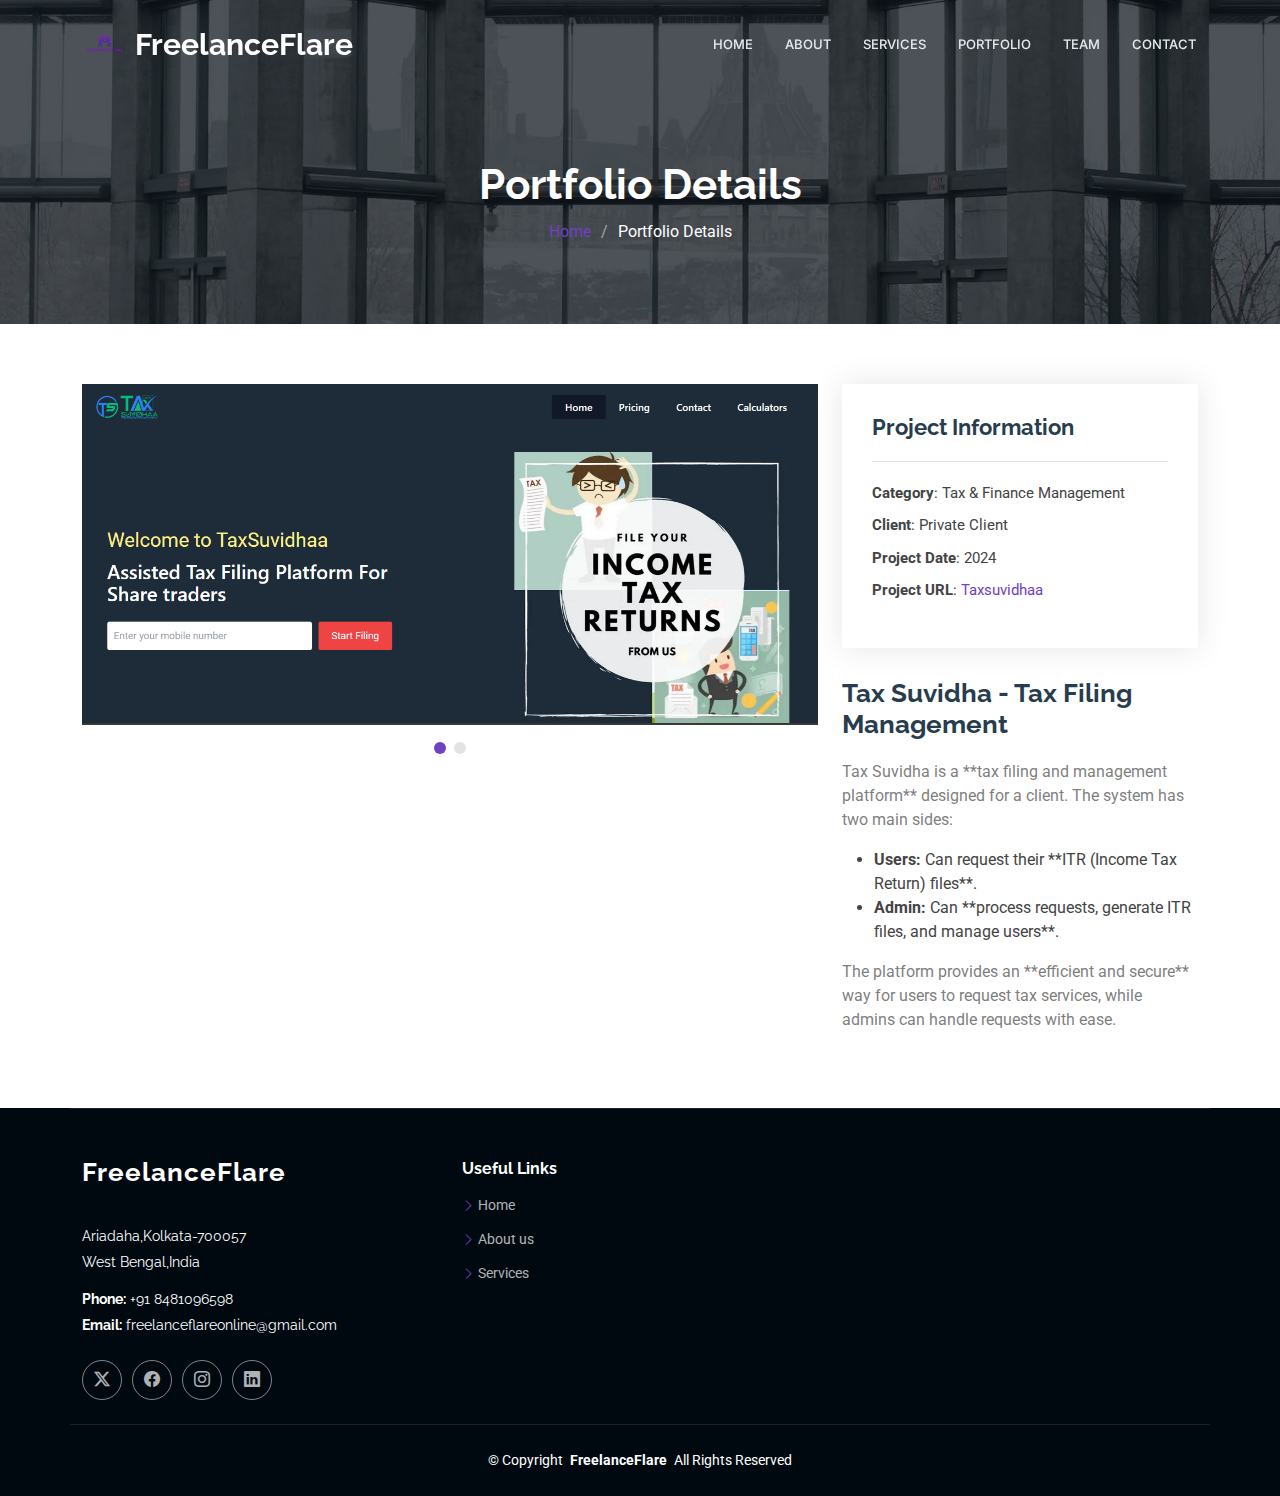
<file: taxsubidha-details.html>
<!DOCTYPE html>
<html lang="en">

<head>
  <meta charset="utf-8">
  <meta content="width=device-width, initial-scale=1.0" name="viewport">
  <title>Portfolio Details - FreelanceFlare</title>
  <meta name="description" content="">
  <meta name="keywords" content="">

  <!-- Favicons -->
  <link href="assets/img/favicon.png" rel="icon">
  <link href="assets/img/apple-touch-icon.png" rel="apple-touch-icon">

     <!-- ✅ Corrected Canonical URL -->
     <link rel="canonical" href="https://freelanceflare.netlify.app/taxsubidha-details">

  <!-- Fonts -->
  <link href="https://fonts.googleapis.com" rel="preconnect">
  <link href="https://fonts.gstatic.com" rel="preconnect" crossorigin>
  <link href="https://fonts.googleapis.com/css2?family=Roboto:ital,wght@0,100;0,300;0,400;0,500;0,700;0,900;1,100;1,300;1,400;1,500;1,700;1,900&family=Raleway:ital,wght@0,100;0,200;0,300;0,400;0,500;0,600;0,700;0,800;0,900;1,100;1,200;1,300;1,400;1,500;1,600;1,700;1,800;1,900&family=Inter:wght@100;200;300;400;500;600;700;800;900&display=swap" rel="stylesheet">

  <!-- Vendor CSS Files -->
  <link href="assets/vendor/bootstrap/css/bootstrap.min.css" rel="stylesheet">
  <link href="assets/vendor/bootstrap-icons/bootstrap-icons.css" rel="stylesheet">
  <link href="assets/vendor/aos/aos.css" rel="stylesheet">
  <link href="assets/vendor/glightbox/css/glightbox.min.css" rel="stylesheet">
  <link href="assets/vendor/swiper/swiper-bundle.min.css" rel="stylesheet">

  <!-- Main CSS File -->
  <link href="assets/css/main.css" rel="stylesheet">

  <!-- =======================================================
  * Template Name: Dewi
  * Template URL: https://bootstrapmade.com/dewi-free-multi-purpose-html-template/
  * Updated: Aug 07 2024 with Bootstrap v5.3.3
  * Author: BootstrapMade.com
  * License: https://bootstrapmade.com/license/
  ======================================================== -->
</head>

<body class="portfolio-details-page">

  <header id="header" class="header d-flex align-items-center fixed-top">
    <div class="container-fluid container-xl position-relative d-flex align-items-center">

      <a href="index.html" class="logo d-flex align-items-center me-auto">
        <!-- Uncomment the line below if you also wish to use an image logo -->
        <img src="assets/img/logo.png" alt="">
        <h1 class="sitename">FreelanceFlare</h1>
      </a>

      <nav id="navmenu" class="navmenu">
        <ul>
          <li><a href="./index.html">Home</a></li>
          <li><a href="./index.html#about">About</a></li>
          <li><a href="./index.html#services">Services</a></li>
          <li><a href="./index.html#portfolio">Portfolio</a></li>
          <li><a href="./index.html#team">Team</a></li>
          <li><a href="./index.html#contact">Contact</a></li>
        </ul>
        <i class="mobile-nav-toggle d-xl-none bi bi-list"></i>
      </nav>


    </div>
  </header>

  <main class="main">

    <!-- Page Title -->
    <div class="page-title dark-background" data-aos="fade" style="background-image: url(assets/img/page-title-bg.webp);">
      <div class="container position-relative">
        <h1>Portfolio Details</h1>
        <nav class="breadcrumbs">
          <ol>
            <li><a href="index.html">Home</a></li>
            <li class="current">Portfolio Details</li>
          </ol>
        </nav>
      </div>
    </div><!-- End Page Title -->

    <!-- Portfolio Details Section -->
    <section id="portfolio-details" class="portfolio-details section">

      <div class="container" data-aos="fade-up" data-aos-delay="100">
    
        <div class="row gy-4">
    
          <!-- Image Slider -->
          <div class="col-lg-8">
            <div class="portfolio-details-slider swiper init-swiper">
    
              <script type="application/json" class="swiper-config">
                {
                  "loop": true,
                  "speed": 600,
                  "autoplay": {
                    "delay": 5000
                  },
                  "slidesPerView": "auto",
                  "pagination": {
                    "el": ".swiper-pagination",
                    "type": "bullets",
                    "clickable": true
                  }
                }
              </script>
    
              <div class="swiper-wrapper align-items-center">
    
                <div class="swiper-slide">
                  <img src="assets/img/portfolio/taxsubhidha.PNG" alt="Tax Suvidha - User Dashboard">
                </div>
    
                <div class="swiper-slide">
                  <img src="assets/img/portfolio/taxsuvidhaa.PNG" alt="Tax Suvidha - Admin Panel">
                </div>
    
              </div>
              <div class="swiper-pagination"></div>
            </div>
          </div>
    
          <!-- Project Info -->
          <div class="col-lg-4">
            <div class="portfolio-info" data-aos="fade-up" data-aos-delay="200">
              <h3>Project Information</h3>
              <ul>
                <li><strong>Category</strong>: Tax & Finance Management</li>
                <li><strong>Client</strong>: Private Client</li>
                <li><strong>Project Date</strong>: 2024</li>
                <li><strong>Project URL</strong>: <a href="https://www.taxsuvidhaa.in/" target="_blank">Taxsuvidhaa</a></li>
              </ul>
            </div>
            <div class="portfolio-description" data-aos="fade-up" data-aos-delay="300">
              <h2>Tax Suvidha - Tax Filing Management</h2>
              <p>
                Tax Suvidha is a **tax filing and management platform** designed for a client. The system has two main sides:
              </p>
              <ul>
                <li><strong>Users:</strong> Can request their **ITR (Income Tax Return) files**.</li>
                <li><strong>Admin:</strong> Can **process requests, generate ITR files, and manage users**.</li>
              </ul>
              <p>
                The platform provides an **efficient and secure** way for users to request tax services, while admins can handle requests with ease.
              </p>
            </div>
          </div>
    
        </div>
    
      </div>
    
    </section>
    
    
    <!-- /Portfolio Details Section -->

  </main>

  <footer id="footer" class="footer dark-background">

    <div class="container footer-top">
      <div class="row gy-4">
        <div class="col-lg-4 col-md-6 footer-about">
          <a href="index.html" class="logo d-flex align-items-center">
            <span class="sitename">FreelanceFlare</span>
          </a>
          <div class="footer-contact pt-3">
            <p>Ariadaha,Kolkata-700057</p>
            <p>West Bengal,India</p>
            <p class="mt-3"><strong>Phone:</strong> <span>+91 8481096598</span></p>
            <p><strong>Email:</strong> <span>freelanceflareonline@gmail.com</span></p>
          </div>
          <div class="social-links d-flex mt-4">
            <a href="https://x.com/DebapratimDas11"><i class="bi bi-twitter-x"></i></a>
            <a href="https://www.facebook.com/debapratim.das.980"><i class="bi bi-facebook"></i></a>
            <a href="https://www.instagram.com/das_debapratim47/"><i class="bi bi-instagram"></i></a>
            <a href="https://www.linkedin.com/in/freelance-flare-61046027a"><i class="bi bi-linkedin"></i></a>
          </div>
        </div>

        <div class="col-lg-2 col-md-3 footer-links">
          <h4>Useful Links</h4>
          <ul>
            <li><i class="bi bi-chevron-right"></i> <a href="#">Home</a></li>
            <li><i class="bi bi-chevron-right"></i> <a href="./index.html#about">About us</a></li>
            <li><i class="bi bi-chevron-right"></i> <a href="./index.html#services">Services</a></li>
            <!-- <li><i class="bi bi-chevron-right"></i> <a href="#">Terms of service</a></li>
            <li><i class="bi bi-chevron-right"></i> <a href="#">Privacy policy</a></li> -->
          </ul>
        </div>

        <!-- <div class="col-lg-2 col-md-3 footer-links">
          <h4>Our Services</h4>
          <ul>
            <li><i class="bi bi-chevron-right"></i> <a href="#">Web Design</a></li>
            <li><i class="bi bi-chevron-right"></i> <a href="#">Web Development</a></li>
            <li><i class="bi bi-chevron-right"></i> <a href="#">Product Management</a></li>
          </ul>
        </div> -->

        <!-- <div class="col-lg-4 col-md-12 footer-newsletter">
          <h4>Our Newsletter</h4>
          <p>Subscribe to our newsletter and receive the latest news about our products and services!</p>
          <form action="forms/newsletter.php" method="post" class="php-email-form">
            <div class="newsletter-form"><input type="email" name="email"><input type="submit" value="Subscribe"></div>
            <div class="loading">Loading</div>
            <div class="error-message"></div>
            <div class="sent-message">Your subscription request has been sent. Thank you!</div>
          </form>
        </div> -->

      </div>
    </div>

    <div class="container copyright text-center mt-4">
      <p>© <span>Copyright</span> <strong class="px-1 sitename">FreelanceFlare</strong> <span>All Rights Reserved</span></p>
    </div>

  </footer>

  <!-- Scroll Top -->
  <a href="#" id="scroll-top" class="scroll-top d-flex align-items-center justify-content-center"><i class="bi bi-arrow-up-short"></i></a>

  <!-- Preloader -->
  <div id="preloader"></div>

  <!-- Vendor JS Files -->
  <script src="assets/vendor/bootstrap/js/bootstrap.bundle.min.js"></script>
  <script src="assets/vendor/php-email-form/validate.js"></script>
  <script src="assets/vendor/aos/aos.js"></script>
  <script src="assets/vendor/glightbox/js/glightbox.min.js"></script>
  <script src="assets/vendor/purecounter/purecounter_vanilla.js"></script>
  <script src="assets/vendor/swiper/swiper-bundle.min.js"></script>
  <script src="assets/vendor/imagesloaded/imagesloaded.pkgd.min.js"></script>
  <script src="assets/vendor/isotope-layout/isotope.pkgd.min.js"></script>

  <!-- Main JS File -->
  <script src="assets/js/main.js"></script>

</body>

</html>
</file>
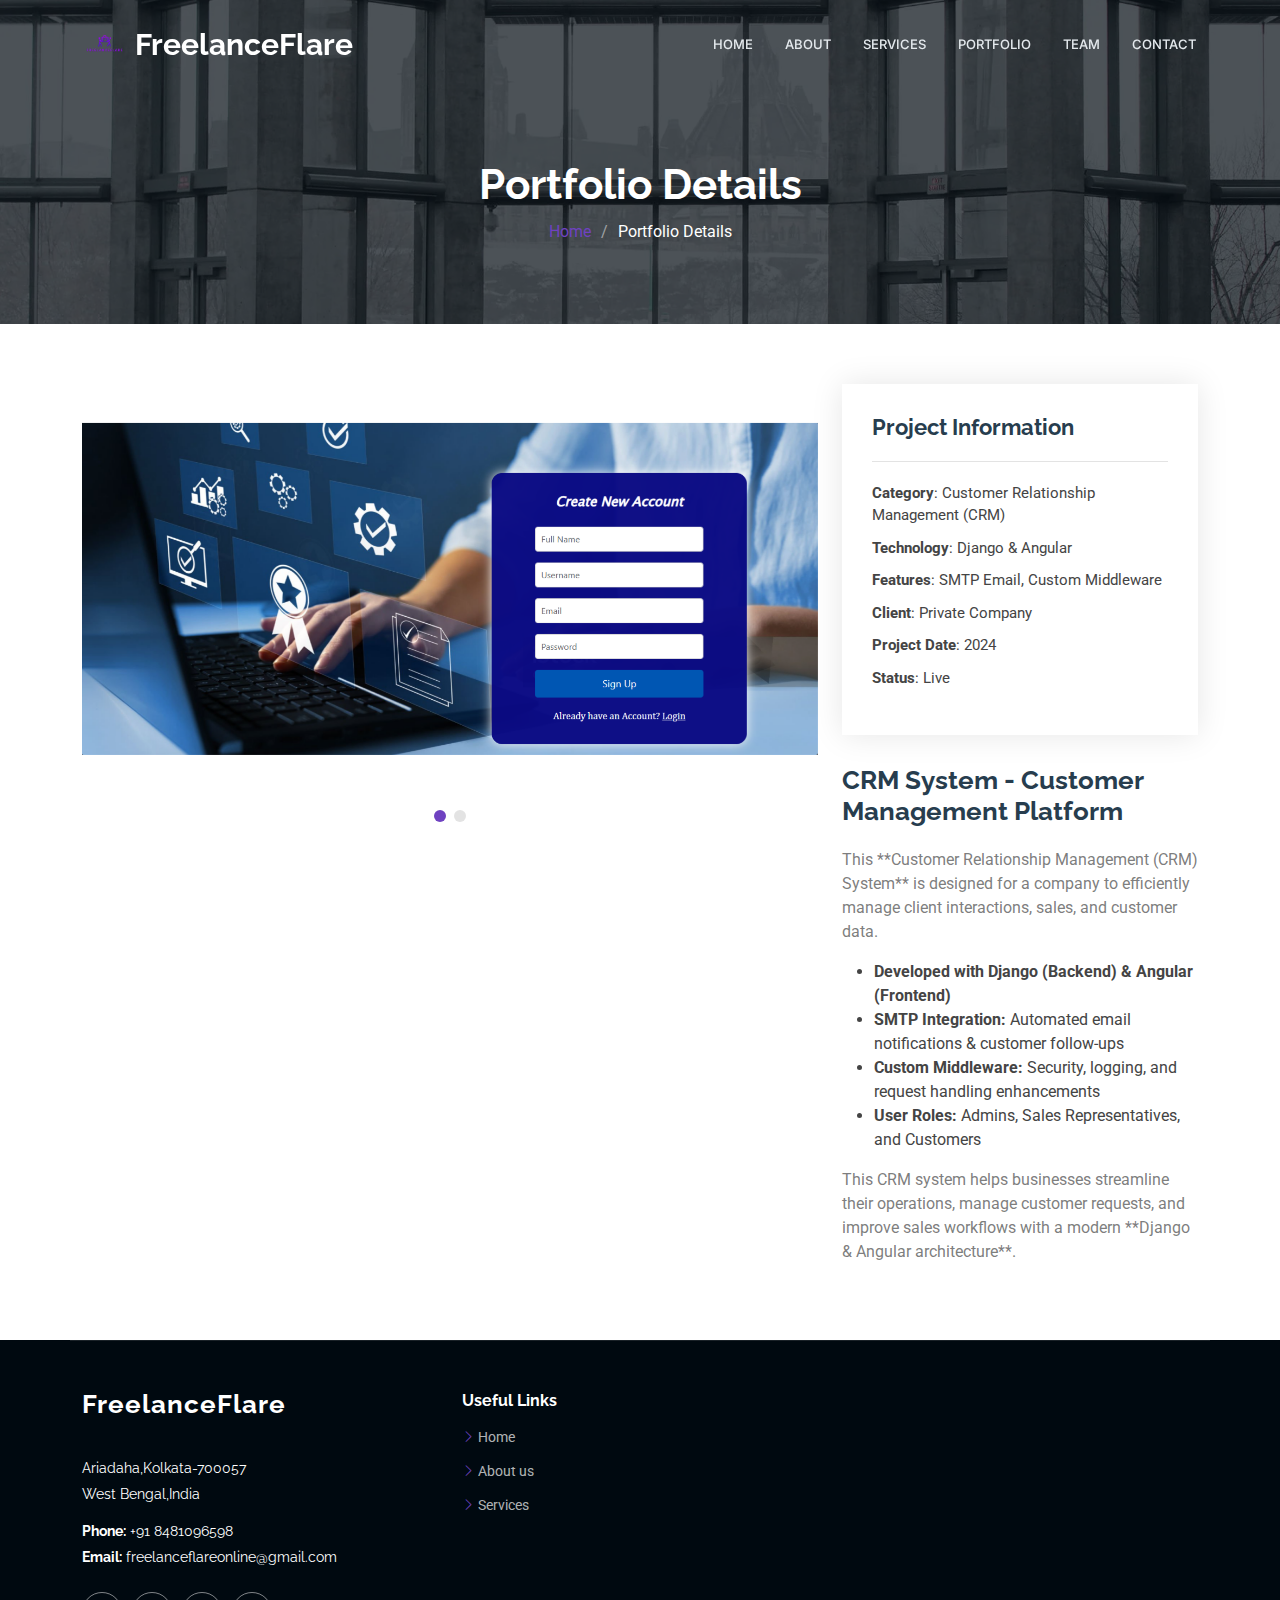
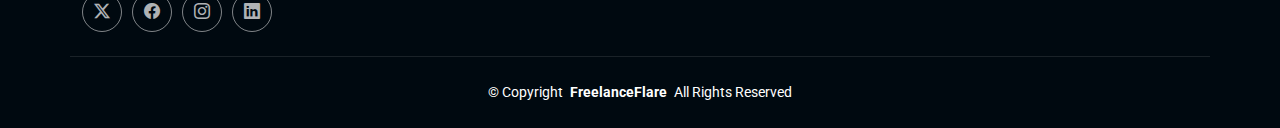
<file: transcrm-details.html>
<!DOCTYPE html>
<html lang="en">

<head>
  <meta charset="utf-8">
  <meta content="width=device-width, initial-scale=1.0" name="viewport">
  <title>Portfolio Details - FreelanceFlare</title>
  <meta name="description" content="">
  <meta name="keywords" content="">

  <!-- Favicons -->
  <link href="assets/img/favicon.png" rel="icon">
  <link href="assets/img/apple-touch-icon.png" rel="apple-touch-icon">

     <!-- ✅ Corrected Canonical URL -->
     <link rel="canonical" href="https://freelanceflare.netlify.app/transcrm-details">

  <!-- Fonts -->
  <link href="https://fonts.googleapis.com" rel="preconnect">
  <link href="https://fonts.gstatic.com" rel="preconnect" crossorigin>
  <link href="https://fonts.googleapis.com/css2?family=Roboto:ital,wght@0,100;0,300;0,400;0,500;0,700;0,900;1,100;1,300;1,400;1,500;1,700;1,900&family=Raleway:ital,wght@0,100;0,200;0,300;0,400;0,500;0,600;0,700;0,800;0,900;1,100;1,200;1,300;1,400;1,500;1,600;1,700;1,800;1,900&family=Inter:wght@100;200;300;400;500;600;700;800;900&display=swap" rel="stylesheet">

  <!-- Vendor CSS Files -->
  <link href="assets/vendor/bootstrap/css/bootstrap.min.css" rel="stylesheet">
  <link href="assets/vendor/bootstrap-icons/bootstrap-icons.css" rel="stylesheet">
  <link href="assets/vendor/aos/aos.css" rel="stylesheet">
  <link href="assets/vendor/glightbox/css/glightbox.min.css" rel="stylesheet">
  <link href="assets/vendor/swiper/swiper-bundle.min.css" rel="stylesheet">

  <!-- Main CSS File -->
  <link href="assets/css/main.css" rel="stylesheet">

  <!-- =======================================================
  * Template Name: Dewi
  * Template URL: https://bootstrapmade.com/dewi-free-multi-purpose-html-template/
  * Updated: Aug 07 2024 with Bootstrap v5.3.3
  * Author: BootstrapMade.com
  * License: https://bootstrapmade.com/license/
  ======================================================== -->
</head>

<body class="portfolio-details-page">

  <header id="header" class="header d-flex align-items-center fixed-top">
    <div class="container-fluid container-xl position-relative d-flex align-items-center">

      <a href="index.html" class="logo d-flex align-items-center me-auto">
        <!-- Uncomment the line below if you also wish to use an image logo -->
        <img src="assets/img/logo.png" alt="">
        <h1 class="sitename">FreelanceFlare</h1>
      </a>

      <nav id="navmenu" class="navmenu">
        <ul>
          <li><a href="./index.html">Home</a></li>
          <li><a href="./index.html#about">About</a></li>
          <li><a href="./index.html#services">Services</a></li>
          <li><a href="./index.html#portfolio">Portfolio</a></li>
          <li><a href="./index.html#team">Team</a></li>
          <li><a href="./index.html#contact">Contact</a></li>
        </ul>
        <i class="mobile-nav-toggle d-xl-none bi bi-list"></i>
      </nav>


    </div>
  </header>

  <main class="main">

    <!-- Page Title -->
    <div class="page-title dark-background" data-aos="fade" style="background-image: url(assets/img/page-title-bg.webp);">
      <div class="container position-relative">
        <h1>Portfolio Details</h1>
        <nav class="breadcrumbs">
          <ol>
            <li><a href="index.html">Home</a></li>
            <li class="current">Portfolio Details</li>
          </ol>
        </nav>
      </div>
    </div><!-- End Page Title -->

    <!-- Portfolio Details Section -->
    <section id="portfolio-details" class="portfolio-details section">

      <div class="container" data-aos="fade-up" data-aos-delay="100">
    
        <div class="row gy-4">
    
          <!-- Image Slider -->
          <div class="col-lg-8">
            <div class="portfolio-details-slider swiper init-swiper">
    
              <script type="application/json" class="swiper-config">
                {
                  "loop": true,
                  "speed": 600,
                  "autoplay": {
                    "delay": 5000
                  },
                  "slidesPerView": "auto",
                  "pagination": {
                    "el": ".swiper-pagination",
                    "type": "bullets",
                    "clickable": true
                  }
                }
              </script>
    
              <div class="swiper-wrapper align-items-center">
    
                <div class="swiper-slide">
                  <img src="assets/img/portfolio/transcam.PNG" alt="CRM Dashboard">
                </div>
    
                <div class="swiper-slide">
                  <img src="assets/img/portfolio/transcrm-2.jpg.png" alt="CRM Email Management">
                </div>
    
              </div>
              <div class="swiper-pagination"></div>
            </div>
          </div>
    
          <!-- Project Info -->
          <div class="col-lg-4">
            <div class="portfolio-info" data-aos="fade-up" data-aos-delay="200">
              <h3>Project Information</h3>
              <ul>
                <li><strong>Category</strong>: Customer Relationship Management (CRM)</li>
                <li><strong>Technology</strong>: Django & Angular</li>
                <li><strong>Features</strong>: SMTP Email, Custom Middleware</li>
                <li><strong>Client</strong>: Private Company</li>
                <li><strong>Project Date</strong>: 2024</li>
                <li><strong>Status</strong>: Live</li>
              </ul>
            </div>
            <div class="portfolio-description" data-aos="fade-up" data-aos-delay="300">
              <h2>CRM System - Customer Management Platform</h2>
              <p>
                This **Customer Relationship Management (CRM) System** is designed for a company to efficiently manage client interactions, sales, and customer data. 
              </p>
              <ul>
                <li><strong>Developed with Django (Backend) & Angular (Frontend)</strong></li>
                <li><strong>SMTP Integration:</strong> Automated email notifications & customer follow-ups</li>
                <li><strong>Custom Middleware:</strong> Security, logging, and request handling enhancements</li>
                <li><strong>User Roles:</strong> Admins, Sales Representatives, and Customers</li>
              </ul>
              <p>
                This CRM system helps businesses streamline their operations, manage customer requests, and improve sales workflows with a modern **Django & Angular architecture**.
              </p>
            </div>
          </div>
    
        </div>
    
      </div>
    
    </section>
    
    
    <!-- /Portfolio Details Section -->

  </main>

  <footer id="footer" class="footer dark-background">

    <div class="container footer-top">
      <div class="row gy-4">
        <div class="col-lg-4 col-md-6 footer-about">
          <a href="index.html" class="logo d-flex align-items-center">
            <span class="sitename">FreelanceFlare</span>
          </a>
          <div class="footer-contact pt-3">
            <p>Ariadaha,Kolkata-700057</p>
            <p>West Bengal,India</p>
            <p class="mt-3"><strong>Phone:</strong> <span>+91 8481096598</span></p>
            <p><strong>Email:</strong> <span>freelanceflareonline@gmail.com</span></p>
          </div>
          <div class="social-links d-flex mt-4">
            <a href="https://x.com/DebapratimDas11"><i class="bi bi-twitter-x"></i></a>
            <a href="https://www.facebook.com/debapratim.das.980"><i class="bi bi-facebook"></i></a>
            <a href="https://www.instagram.com/das_debapratim47/"><i class="bi bi-instagram"></i></a>
            <a href="https://www.linkedin.com/in/freelance-flare-61046027a"><i class="bi bi-linkedin"></i></a>
          </div>
        </div>

        <div class="col-lg-2 col-md-3 footer-links">
          <h4>Useful Links</h4>
          <ul>
            <li><i class="bi bi-chevron-right"></i> <a href="#">Home</a></li>
            <li><i class="bi bi-chevron-right"></i> <a href="./index.html#about">About us</a></li>
            <li><i class="bi bi-chevron-right"></i> <a href="./index.html#services">Services</a></li>
            <!-- <li><i class="bi bi-chevron-right"></i> <a href="#">Terms of service</a></li>
            <li><i class="bi bi-chevron-right"></i> <a href="#">Privacy policy</a></li> -->
          </ul>
        </div>

        <!-- <div class="col-lg-2 col-md-3 footer-links">
          <h4>Our Services</h4>
          <ul>
            <li><i class="bi bi-chevron-right"></i> <a href="#">Web Design</a></li>
            <li><i class="bi bi-chevron-right"></i> <a href="#">Web Development</a></li>
            <li><i class="bi bi-chevron-right"></i> <a href="#">Product Management</a></li>
          </ul>
        </div> -->

        <!-- <div class="col-lg-4 col-md-12 footer-newsletter">
          <h4>Our Newsletter</h4>
          <p>Subscribe to our newsletter and receive the latest news about our products and services!</p>
          <form action="forms/newsletter.php" method="post" class="php-email-form">
            <div class="newsletter-form"><input type="email" name="email"><input type="submit" value="Subscribe"></div>
            <div class="loading">Loading</div>
            <div class="error-message"></div>
            <div class="sent-message">Your subscription request has been sent. Thank you!</div>
          </form>
        </div> -->

      </div>
    </div>

    <div class="container copyright text-center mt-4">
      <p>© <span>Copyright</span> <strong class="px-1 sitename">FreelanceFlare</strong> <span>All Rights Reserved</span></p>
    </div>

  </footer>

  <!-- Scroll Top -->
  <a href="#" id="scroll-top" class="scroll-top d-flex align-items-center justify-content-center"><i class="bi bi-arrow-up-short"></i></a>

  <!-- Preloader -->
  <div id="preloader"></div>

  <!-- Vendor JS Files -->
  <script src="assets/vendor/bootstrap/js/bootstrap.bundle.min.js"></script>
  <script src="assets/vendor/php-email-form/validate.js"></script>
  <script src="assets/vendor/aos/aos.js"></script>
  <script src="assets/vendor/glightbox/js/glightbox.min.js"></script>
  <script src="assets/vendor/purecounter/purecounter_vanilla.js"></script>
  <script src="assets/vendor/swiper/swiper-bundle.min.js"></script>
  <script src="assets/vendor/imagesloaded/imagesloaded.pkgd.min.js"></script>
  <script src="assets/vendor/isotope-layout/isotope.pkgd.min.js"></script>

  <!-- Main JS File -->
  <script src="assets/js/main.js"></script>

</body>

</html>
</file>
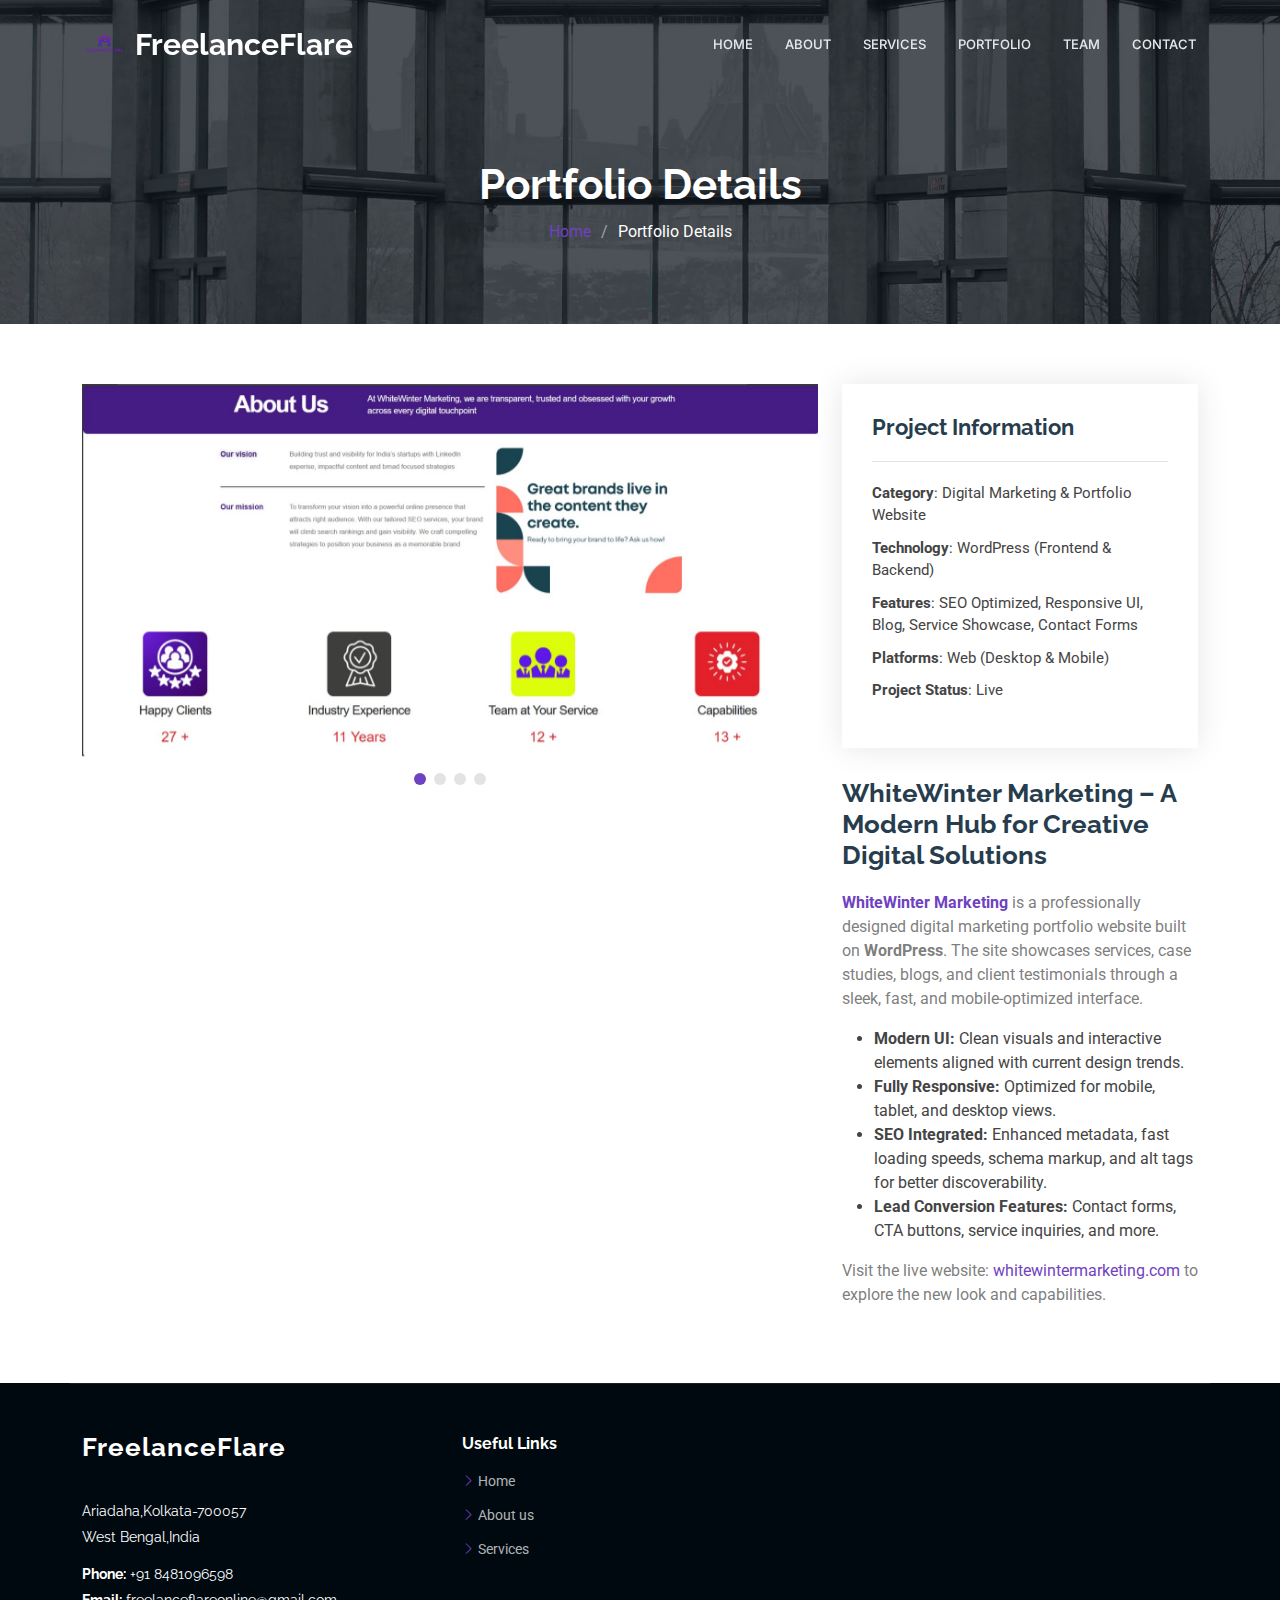
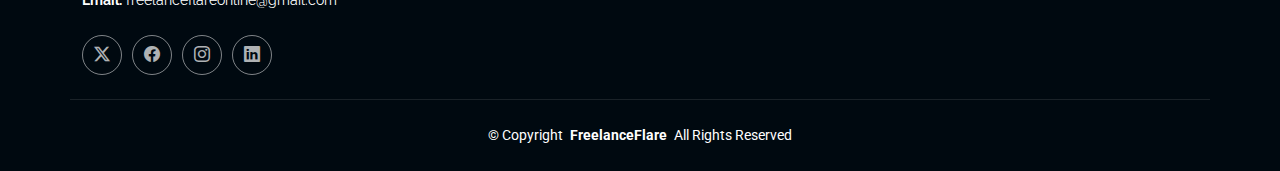
<file: whitewinter-details.html>
<!DOCTYPE html>
<html lang="en">

<head>
  <meta charset="utf-8">
  <meta content="width=device-width, initial-scale=1.0" name="viewport">
  <title>Portfolio Details - FreelanceFlare</title>
  <meta name="description" content="">
  <meta name="keywords" content="">

     <!-- ✅ Corrected Canonical URL -->
     <link rel="canonical" href="https://freelanceflare.in/whitewinter-details">
  <!-- Favicons -->
  <link href="assets/img/favicon.png" rel="icon">
  <link href="assets/img/apple-touch-icon.png" rel="apple-touch-icon">

  <!-- Fonts -->
  <link href="https://fonts.googleapis.com" rel="preconnect">
  <link href="https://fonts.gstatic.com" rel="preconnect" crossorigin>
  <link href="https://fonts.googleapis.com/css2?family=Roboto:ital,wght@0,100;0,300;0,400;0,500;0,700;0,900;1,100;1,300;1,400;1,500;1,700;1,900&family=Raleway:ital,wght@0,100;0,200;0,300;0,400;0,500;0,600;0,700;0,800;0,900;1,100;1,200;1,300;1,400;1,500;1,600;1,700;1,800;1,900&family=Inter:wght@100;200;300;400;500;600;700;800;900&display=swap" rel="stylesheet">

  <!-- Vendor CSS Files -->
  <link href="assets/vendor/bootstrap/css/bootstrap.min.css" rel="stylesheet">
  <link href="assets/vendor/bootstrap-icons/bootstrap-icons.css" rel="stylesheet">
  <link href="assets/vendor/aos/aos.css" rel="stylesheet">
  <link href="assets/vendor/glightbox/css/glightbox.min.css" rel="stylesheet">
  <link href="assets/vendor/swiper/swiper-bundle.min.css" rel="stylesheet">

  <!-- Main CSS File -->
  <link href="assets/css/main.css" rel="stylesheet">

  <!-- =======================================================
  * Template Name: Dewi
  * Template URL: https://bootstrapmade.com/dewi-free-multi-purpose-html-template/
  * Updated: Aug 07 2024 with Bootstrap v5.3.3
  * Author: BootstrapMade.com
  * License: https://bootstrapmade.com/license/
  ======================================================== -->
</head>

<body class="portfolio-details-page">

  <header id="header" class="header d-flex align-items-center fixed-top">
    <div class="container-fluid container-xl position-relative d-flex align-items-center">

      <a href="index.html" class="logo d-flex align-items-center me-auto">
        <!-- Uncomment the line below if you also wish to use an image logo -->
        <img src="assets/img/logo.png" alt="">
        <h1 class="sitename">FreelanceFlare</h1>
      </a>

      <nav id="navmenu" class="navmenu">
        <ul>
          <li><a href="./index.html">Home</a></li>
          <li><a href="./index.html#about">About</a></li>
          <li><a href="./index.html#services">Services</a></li>
          <li><a href="./index.html#portfolio">Portfolio</a></li>
          <li><a href="./index.html#team">Team</a></li>
          <li><a href="./index.html#contact">Contact</a></li>
        </ul>
        <i class="mobile-nav-toggle d-xl-none bi bi-list"></i>
      </nav>


    </div>
  </header>

  <main class="main">

    <!-- Page Title -->
    <div class="page-title dark-background" data-aos="fade" style="background-image: url(assets/img/page-title-bg.webp);">
      <div class="container position-relative">
        <h1>Portfolio Details</h1>
        <nav class="breadcrumbs">
          <ol>
            <li><a href="index.html">Home</a></li>
            <li class="current">Portfolio Details</li>
          </ol>
        </nav>
      </div>
    </div><!-- End Page Title -->

    <!-- Portfolio Details Section -->
    <section id="portfolio-details" class="portfolio-details section">

      <div class="container" data-aos="fade-up" data-aos-delay="100">
    
        <div class="row gy-4">
    
          <!-- Image Slider -->
          <div class="col-lg-8">
            <div class="portfolio-details-slider swiper init-swiper">
    
              <script type="application/json" class="swiper-config">
                {
                  "loop": true,
                  "speed": 600,
                  "autoplay": {
                    "delay": 5000
                  },
                  "slidesPerView": "auto",
                  "pagination": {
                    "el": ".swiper-pagination",
                    "type": "bullets",
                    "clickable": true
                  }
                }
              </script>
    
              <div class="swiper-wrapper align-items-center">
    
                <div class="swiper-slide">
                  <img src="assets/img/portfolio/whitewinter-1.jpg" alt="WhiteWinter Marketing - about">
                </div>

                <div class="swiper-slide">
                  <img src="assets/img/portfolio/whitewinter-2.jpg" alt="WhiteWinter Marketing - contact">
                </div>

                <div class="swiper-slide">
                  <img src="assets/img/portfolio/whitewinter-3.jpg" alt="WhiteWinter Marketing - testimonials">
                </div>

                 <div class="swiper-slide">
                  <img src="assets/img/portfolio/whitewinter-4.jpg" alt="WhiteWinter Marketing - other">
                </div>
    
              </div>
              <div class="swiper-pagination"></div>
            </div>
          </div>
    
          <!-- Project Info -->
        <div class="col-lg-4">
          <div class="portfolio-info" data-aos="fade-up" data-aos-delay="200">
            <h3>Project Information</h3>
            <ul>
              <li><strong>Category</strong>: Digital Marketing & Portfolio Website</li>
              <li><strong>Technology</strong>: WordPress (Frontend & Backend)</li>
              <li><strong>Features</strong>: SEO Optimized, Responsive UI, Blog, Service Showcase, Contact Forms</li>
              <li><strong>Platforms</strong>: Web (Desktop & Mobile)</li>
              <li><strong>Project Status</strong>: Live</li>
            </ul>
          </div>
          <div class="portfolio-description" data-aos="fade-up" data-aos-delay="300">
            <h2>WhiteWinter Marketing – A Modern Hub for Creative Digital Solutions</h2>
            <p>
              <a href="https://whitewintermarketing.com" target="_blank"><strong>WhiteWinter Marketing</strong></a> is a professionally designed digital marketing portfolio website built on <strong>WordPress</strong>. The site showcases services, case studies, blogs, and client testimonials through a sleek, fast, and mobile-optimized interface.
            </p>
            <ul>
              <li><strong>Modern UI:</strong> Clean visuals and interactive elements aligned with current design trends.</li>
              <li><strong>Fully Responsive:</strong> Optimized for mobile, tablet, and desktop views.</li>
              <li><strong>SEO Integrated:</strong> Enhanced metadata, fast loading speeds, schema markup, and alt tags for better discoverability.</li>
              <li><strong>Lead Conversion Features:</strong> Contact forms, CTA buttons, service inquiries, and more.</li>
            </ul>
            <p>
              Visit the live website: <a href="https://whitewintermarketing.com" target="_blank">whitewintermarketing.com</a> to explore the new look and capabilities.
            </p>
          </div>
        </div>
          
    
        </div>
    
      </div>
    
    </section>
    
    
    <!-- /Portfolio Details Section -->

  </main>

  <footer id="footer" class="footer dark-background">

    <div class="container footer-top">
      <div class="row gy-4">
        <div class="col-lg-4 col-md-6 footer-about">
          <a href="index.html" class="logo d-flex align-items-center">
            <span class="sitename">FreelanceFlare</span>
          </a>
          <div class="footer-contact pt-3">
            <p>Ariadaha,Kolkata-700057</p>
            <p>West Bengal,India</p>
            <p class="mt-3"><strong>Phone:</strong> <span>+91 8481096598</span></p>
            <p><strong>Email:</strong> <span>freelanceflareonline@gmail.com</span></p>
          </div>
          <div class="social-links d-flex mt-4">
            <a href="https://x.com/DebapratimDas11"><i class="bi bi-twitter-x"></i></a>
            <a href="https://www.facebook.com/debapratim.das.980"><i class="bi bi-facebook"></i></a>
            <a href="https://www.instagram.com/das_debapratim47/"><i class="bi bi-instagram"></i></a>
            <a href="https://www.linkedin.com/in/freelance-flare-61046027a"><i class="bi bi-linkedin"></i></a>
          </div>
        </div>

        <div class="col-lg-2 col-md-3 footer-links">
          <h4>Useful Links</h4>
          <ul>
            <li><i class="bi bi-chevron-right"></i> <a href="#">Home</a></li>
            <li><i class="bi bi-chevron-right"></i> <a href="./index.html#about">About us</a></li>
            <li><i class="bi bi-chevron-right"></i> <a href="./index.html#services">Services</a></li>
            <!-- <li><i class="bi bi-chevron-right"></i> <a href="#">Terms of service</a></li>
            <li><i class="bi bi-chevron-right"></i> <a href="#">Privacy policy</a></li> -->
          </ul>
        </div>

        <!-- <div class="col-lg-2 col-md-3 footer-links">
          <h4>Our Services</h4>
          <ul>
            <li><i class="bi bi-chevron-right"></i> <a href="#">Web Design</a></li>
            <li><i class="bi bi-chevron-right"></i> <a href="#">Web Development</a></li>
            <li><i class="bi bi-chevron-right"></i> <a href="#">Product Management</a></li>
          </ul>
        </div> -->

        <!-- <div class="col-lg-4 col-md-12 footer-newsletter">
          <h4>Our Newsletter</h4>
          <p>Subscribe to our newsletter and receive the latest news about our products and services!</p>
          <form action="forms/newsletter.php" method="post" class="php-email-form">
            <div class="newsletter-form"><input type="email" name="email"><input type="submit" value="Subscribe"></div>
            <div class="loading">Loading</div>
            <div class="error-message"></div>
            <div class="sent-message">Your subscription request has been sent. Thank you!</div>
          </form>
        </div> -->

      </div>
    </div>

    <div class="container copyright text-center mt-4">
      <p>© <span>Copyright</span> <strong class="px-1 sitename">FreelanceFlare</strong> <span>All Rights Reserved</span></p>
    </div>

  </footer>

  <!-- Scroll Top -->
  <a href="#" id="scroll-top" class="scroll-top d-flex align-items-center justify-content-center"><i class="bi bi-arrow-up-short"></i></a>

  <!-- Preloader -->
  <div id="preloader"></div>

  <!-- Vendor JS Files -->
  <script src="assets/vendor/bootstrap/js/bootstrap.bundle.min.js"></script>
  <script src="assets/vendor/php-email-form/validate.js"></script>
  <script src="assets/vendor/aos/aos.js"></script>
  <script src="assets/vendor/glightbox/js/glightbox.min.js"></script>
  <script src="assets/vendor/purecounter/purecounter_vanilla.js"></script>
  <script src="assets/vendor/swiper/swiper-bundle.min.js"></script>
  <script src="assets/vendor/imagesloaded/imagesloaded.pkgd.min.js"></script>
  <script src="assets/vendor/isotope-layout/isotope.pkgd.min.js"></script>

  <!-- Main JS File -->
  <script src="assets/js/main.js"></script>

</body>

</html>
</file>
<file: assets/css/main.css>
/**
* Template Name: Dewi
* Template URL: https://bootstrapmade.com/dewi-free-multi-purpose-html-template/
* Updated: Aug 07 2024 with Bootstrap v5.3.3
* Author: BootstrapMade.com
* License: https://bootstrapmade.com/license/
*/

/*--------------------------------------------------------------
# Font & Color Variables
# Help: https://bootstrapmade.com/color-system/
--------------------------------------------------------------*/
/* Fonts */
:root {
  --default-font: "Roboto",  system-ui, -apple-system, "Segoe UI", Roboto, "Helvetica Neue", Arial, "Noto Sans", "Liberation Sans", sans-serif, "Apple Color Emoji", "Segoe UI Emoji", "Segoe UI Symbol", "Noto Color Emoji";
  --heading-font: "Raleway",  sans-serif;
  --nav-font: "Inter",  sans-serif;
}

/* Global Colors - The following color variables are used throughout the website. Updating them here will change the color scheme of the entire website */
:root { 
  --background-color: #ffffff; /* Background color for the entire website, including individual sections */
  --default-color: #444444; /* Default color used for the majority of the text content across the entire website */
  --heading-color: #273d4e; /* Color for headings, subheadings and title throughout the website */
  --accent-color: #6f42c1; /* Accent color that represents your brand on the website. It's used for buttons, links, and other elements that need to stand out */
  --surface-color: #ffffff; /* The surface color is used as a background of boxed elements within sections, such as cards, icon boxes, or other elements that require a visual separation from the global background. */
  --contrast-color: #ffffff; /* Contrast color for text, ensuring readability against backgrounds of accent, heading, or default colors. */
}

/* Nav Menu Colors - The following color variables are used specifically for the navigation menu. They are separate from the global colors to allow for more customization options */
:root {
  --nav-color: #e5eaee;  /* The default color of the main navmenu links */
  --nav-hover-color: #6f42c1; /* Applied to main navmenu links when they are hovered over or active */
  --nav-mobile-background-color: #ffffff; /* Used as the background color for mobile navigation menu */
  --nav-dropdown-background-color: #ffffff; /* Used as the background color for dropdown items that appear when hovering over primary navigation items */
  --nav-dropdown-color: #444444; /* Used for navigation links of the dropdown items in the navigation menu. */
  --nav-dropdown-hover-color: #6f42c1; /* Similar to --nav-hover-color, this color is applied to dropdown navigation links when they are hovered over. */
}

/* Color Presets - These classes override global colors when applied to any section or element, providing reuse of the sam color scheme. */

.light-background {
  --background-color: #f1f4fa;
  --surface-color: #ffffff;
}

.dark-background {
  --background-color: #000910;
  --default-color: #ffffff;
  --heading-color: #ffffff;
  --surface-color: #28323a;
  --contrast-color: #ffffff;
}

/* Smooth scroll */
:root {
  scroll-behavior: smooth;
}

/*--------------------------------------------------------------
# General Styling & Shared Classes
--------------------------------------------------------------*/
body {
  color: var(--default-color);
  background-color: var(--background-color);
  font-family: var(--default-font);
}

a {
  color: var(--accent-color);
  text-decoration: none;
  transition: 0.3s;
}

a:hover {
  color: color-mix(in srgb, var(--accent-color), transparent 25%);
  text-decoration: none;
}

h1,
h2,
h3,
h4,
h5,
h6 {
  color: var(--heading-color);
  font-family: var(--heading-font);
}

/* PHP Email Form Messages
------------------------------*/
.php-email-form .error-message {
  display: none;
  background: #df1529;
  color: #ffffff;
  text-align: left;
  padding: 15px;
  margin-bottom: 24px;
  font-weight: 600;
}

.php-email-form .sent-message {
  display: none;
  color: #ffffff;
  background: #059652;
  text-align: center;
  padding: 15px;
  margin-bottom: 24px;
  font-weight: 600;
}

.php-email-form .loading {
  display: none;
  background: var(--surface-color);
  text-align: center;
  padding: 15px;
  margin-bottom: 24px;
}

.php-email-form .loading:before {
  content: "";
  display: inline-block;
  border-radius: 50%;
  width: 24px;
  height: 24px;
  margin: 0 10px -6px 0;
  border: 3px solid var(--accent-color);
  border-top-color: var(--surface-color);
  animation: php-email-form-loading 1s linear infinite;
}

@keyframes php-email-form-loading {
  0% {
    transform: rotate(0deg);
  }

  100% {
    transform: rotate(360deg);
  }
}

/* Pulsating Play Button
------------------------------*/
.pulsating-play-btn {
  width: 94px;
  height: 94px;
  background: radial-gradient(var(--accent-color) 50%, color-mix(in srgb, var(--accent-color), transparent 75%) 52%);
  border-radius: 50%;
  display: block;
  position: relative;
  overflow: hidden;
}

.pulsating-play-btn:before {
  content: "";
  position: absolute;
  width: 120px;
  height: 120px;
  animation-delay: 0s;
  animation: pulsate-play-btn 2s;
  animation-direction: forwards;
  animation-iteration-count: infinite;
  animation-timing-function: steps;
  opacity: 1;
  border-radius: 50%;
  border: 5px solid color-mix(in srgb, var(--accent-color), transparent 30%);
  top: -15%;
  left: -15%;
  background: rgba(198, 16, 0, 0);
}

.pulsating-play-btn:after {
  content: "";
  position: absolute;
  left: 50%;
  top: 50%;
  transform: translateX(-40%) translateY(-50%);
  width: 0;
  height: 0;
  border-top: 10px solid transparent;
  border-bottom: 10px solid transparent;
  border-left: 15px solid #fff;
  z-index: 100;
  transition: all 400ms cubic-bezier(0.55, 0.055, 0.675, 0.19);
}

.pulsating-play-btn:hover:before {
  content: "";
  position: absolute;
  left: 50%;
  top: 50%;
  transform: translateX(-40%) translateY(-50%);
  width: 0;
  height: 0;
  border: none;
  border-top: 10px solid transparent;
  border-bottom: 10px solid transparent;
  border-left: 15px solid #fff;
  z-index: 200;
  animation: none;
  border-radius: 0;
}

.pulsating-play-btn:hover:after {
  border-left: 15px solid var(--accent-color);
  transform: scale(20);
}

@keyframes pulsate-play-btn {
  0% {
    transform: scale(0.6, 0.6);
    opacity: 1;
  }

  100% {
    transform: scale(1, 1);
    opacity: 0;
  }
}

/*--------------------------------------------------------------
# Global Header
--------------------------------------------------------------*/
.header {
  --background-color: rgba(0, 0, 0, 0);
  --default-color: #ffffff;
  --heading-color: #ffffff;
  color: var(--default-color);
  background-color: var(--background-color);
  padding: 20px 0;
  transition: all 0.5s;
  z-index: 997;
}

.header .logo {
  line-height: 1;
}

.header .logo img {
  max-height: 36px;
  margin-right: 8px;
}

.header .logo h1 {
  font-size: 30px;
  margin: 0;
  font-weight: 700;
  color: var(--heading-color);
}

.header .cta-btn,
.header .cta-btn:focus {
  color: var(--contrast-color);
  font-size: 13px;
  padding: 7px 25px;
  margin: 0 0 0 30px;
  border-radius: 4px;
  transition: 0.3s;
  text-transform: uppercase;
  border: 2px solid var(--contrast-color);
}

.header .cta-btn:hover,
.header .cta-btn:focus:hover {
  color: var(--contrast-color);
  background: var(--accent-color);
  border-color: var(--accent-color);
}

@media (max-width: 1200px) {
  .header .logo {
    order: 1;
  }

  .header .cta-btn {
    order: 2;
    margin: 0 15px 0 0;
    padding: 6px 15px;
  }

  .header .navmenu {
    order: 3;
  }
}

.scrolled .header {
  box-shadow: 0px 0 18px rgba(0, 0, 0, 0.1);
}

/* Global Header on Scroll
------------------------------*/
.scrolled .header {
  --background-color: rgba(21, 34, 43, 0.85);
}

/*--------------------------------------------------------------
# Navigation Menu
--------------------------------------------------------------*/
/* Desktop Navigation */
@media (min-width: 1200px) {
  .navmenu {
    padding: 0;
  }

  .navmenu ul {
    margin: 0;
    padding: 0;
    display: flex;
    list-style: none;
    align-items: center;
  }

  .navmenu li {
    position: relative;
  }

  .navmenu>ul>li {
    white-space: nowrap;
    padding: 15px 14px;
  }

  .navmenu>ul>li:last-child {
    padding-right: 0;
  }

  .navmenu a,
  .navmenu a:focus {
    color: var(--nav-color);
    font-size: 13px;
    padding: 0 2px;
    font-family: var(--nav-font);
    font-weight: 500;
    display: flex;
    align-items: center;
    justify-content: space-between;
    white-space: nowrap;
    transition: 0.3s;
    position: relative;
    text-transform: uppercase;
  }

  .navmenu a i,
  .navmenu a:focus i {
    font-size: 12px;
    line-height: 0;
    margin-left: 5px;
    transition: 0.3s;
  }

  .navmenu>ul>li>a:before {
    content: "";
    position: absolute;
    height: 2px;
    bottom: -6px;
    left: 0;
    background-color: var(--nav-hover-color);
    visibility: hidden;
    width: 0px;
    transition: all 0.3s ease-in-out 0s;
  }

  .navmenu a:hover:before,
  .navmenu li:hover>a:before,
  .navmenu .active:before {
    visibility: visible;
    width: 100%;
  }

  .navmenu li:hover>a,
  .navmenu .active,
  .navmenu .active:focus {
    color: color-mix(in srgb, var(--nav-color) 90%, white 15%);
  }

  .navmenu .dropdown ul {
    margin: 0;
    padding: 10px 0;
    background: var(--nav-dropdown-background-color);
    display: block;
    position: absolute;
    visibility: hidden;
    left: 14px;
    top: 130%;
    opacity: 0;
    transition: 0.3s;
    border-radius: 4px;
    z-index: 99;
    box-shadow: 0px 0px 30px rgba(0, 0, 0, 0.1);
  }

  .navmenu .dropdown ul li {
    min-width: 200px;
  }

  .navmenu .dropdown ul a {
    padding: 10px 20px;
    font-size: 15px;
    text-transform: none;
    color: var(--nav-dropdown-color);
  }

  .navmenu .dropdown ul a i {
    font-size: 12px;
  }

  .navmenu .dropdown ul a:hover,
  .navmenu .dropdown ul .active:hover,
  .navmenu .dropdown ul li:hover>a {
    color: var(--nav-dropdown-hover-color);
  }

  .navmenu .dropdown:hover>ul {
    opacity: 1;
    top: 100%;
    visibility: visible;
  }

  .navmenu .dropdown .dropdown ul {
    top: 0;
    left: -90%;
    visibility: hidden;
  }

  .navmenu .dropdown .dropdown:hover>ul {
    opacity: 1;
    top: 0;
    left: -100%;
    visibility: visible;
  }
}

/* Mobile Navigation */
@media (max-width: 1199px) {
  .mobile-nav-toggle {
    color: var(--nav-color);
    font-size: 28px;
    line-height: 0;
    margin-right: 10px;
    cursor: pointer;
    transition: color 0.3s;
  }

  .navmenu {
    padding: 0;
    z-index: 9997;
  }

  .navmenu ul {
    display: none;
    list-style: none;
    position: absolute;
    inset: 60px 20px 20px 20px;
    padding: 10px 0;
    margin: 0;
    border-radius: 6px;
    background-color: var(--nav-mobile-background-color);
    border: 1px solid color-mix(in srgb, var(--default-color), transparent 90%);
    box-shadow: none;
    overflow-y: auto;
    transition: 0.3s;
    z-index: 9998;
  }

  .navmenu a,
  .navmenu a:focus {
    color: var(--nav-dropdown-color);
    padding: 10px 20px;
    font-family: var(--nav-font);
    font-size: 17px;
    font-weight: 500;
    display: flex;
    align-items: center;
    justify-content: space-between;
    white-space: nowrap;
    transition: 0.3s;
  }

  .navmenu a i,
  .navmenu a:focus i {
    font-size: 12px;
    line-height: 0;
    margin-left: 5px;
    width: 30px;
    height: 30px;
    display: flex;
    align-items: center;
    justify-content: center;
    border-radius: 50%;
    transition: 0.3s;
    background-color: color-mix(in srgb, var(--accent-color), transparent 90%);
  }

  .navmenu a i:hover,
  .navmenu a:focus i:hover {
    background-color: var(--accent-color);
    color: var(--contrast-color);
  }

  .navmenu a:hover,
  .navmenu .active,
  .navmenu .active:focus {
    color: var(--nav-dropdown-hover-color);
  }

  .navmenu .active i,
  .navmenu .active:focus i {
    background-color: var(--accent-color);
    color: var(--contrast-color);
    transform: rotate(180deg);
  }

  .navmenu .dropdown ul {
    position: static;
    display: none;
    z-index: 99;
    padding: 10px 0;
    margin: 10px 20px;
    background-color: var(--nav-dropdown-background-color);
    transition: all 0.5s ease-in-out;
  }

  .navmenu .dropdown ul ul {
    background-color: rgba(33, 37, 41, 0.1);
  }

  .navmenu .dropdown>.dropdown-active {
    display: block;
    background-color: rgba(33, 37, 41, 0.03);
  }

  .mobile-nav-active {
    overflow: hidden;
  }

  .mobile-nav-active .mobile-nav-toggle {
    color: #fff;
    position: absolute;
    font-size: 32px;
    top: 15px;
    right: 15px;
    margin-right: 0;
    z-index: 9999;
  }

  .mobile-nav-active .navmenu {
    position: fixed;
    overflow: hidden;
    inset: 0;
    background: rgba(33, 37, 41, 0.8);
    transition: 0.3s;
  }

  .mobile-nav-active .navmenu>ul {
    display: block;
  }
}

/*--------------------------------------------------------------
# Global Footer
--------------------------------------------------------------*/
.footer {
  color: var(--default-color);
  background-color: var(--background-color);
  font-size: 14px;
  position: relative;
}

.footer .footer-top {
  padding-top: 50px;
  border-top: 1px solid color-mix(in srgb, var(--default-color), transparent 90%);
}

.footer .footer-about .logo {
  line-height: 1;
  margin-bottom: 25px;
}

.footer .footer-about .logo img {
  max-height: 40px;
  margin-right: 6px;
}

.footer .footer-about .logo span {
  font-size: 26px;
  font-weight: 700;
  letter-spacing: 1px;
  font-family: var(--heading-font);
  color: var(--heading-color);
}

.footer .footer-about p {
  font-size: 14px;
  font-family: var(--heading-font);
}

.footer .social-links a {
  display: flex;
  align-items: center;
  justify-content: center;
  width: 40px;
  height: 40px;
  border-radius: 50%;
  border: 1px solid color-mix(in srgb, var(--default-color), transparent 50%);
  font-size: 16px;
  color: color-mix(in srgb, var(--default-color), transparent 30%);
  margin-right: 10px;
  transition: 0.3s;
}

.footer .social-links a:hover {
  color: var(--accent-color);
  border-color: var(--accent-color);
}

.footer h4 {
  font-size: 16px;
  font-weight: bold;
  position: relative;
  padding-bottom: 12px;
}

.footer .footer-links {
  margin-bottom: 30px;
}

.footer .footer-links ul {
  list-style: none;
  padding: 0;
  margin: 0;
}

.footer .footer-links ul i {
  padding-right: 3px;
  font-size: 13px;
  line-height: 0;
  color: var(--accent-color);
}

.footer .footer-links ul li {
  padding: 10px 0;
  display: flex;
  align-items: center;
}

.footer .footer-links ul li:first-child {
  padding-top: 0;
}

.footer .footer-links ul a {
  color: color-mix(in srgb, var(--default-color), transparent 30%);
  display: inline-block;
  line-height: 1;
}

.footer .footer-links ul a:hover {
  color: var(--accent-color);
}

.footer .footer-contact p {
  margin-bottom: 5px;
}

.footer .footer-newsletter .newsletter-form {
  margin-top: 30px;
  margin-bottom: 15px;
  padding: 6px 8px;
  position: relative;
  border-radius: 4px;
  border: 1px solid color-mix(in srgb, var(--default-color), transparent 80%);
  display: flex;
  background-color: var(--background-color);
  transition: 0.3s;
}

.footer .footer-newsletter .newsletter-form:focus-within {
  border-color: var(--accent-color);
}

.footer .footer-newsletter .newsletter-form input[type=email] {
  border: 0;
  padding: 4px;
  width: 100%;
  background-color: var(--background-color);
  color: var(--default-color);
}

.footer .footer-newsletter .newsletter-form input[type=email]:focus-visible {
  outline: none;
}

.footer .footer-newsletter .newsletter-form input[type=submit] {
  border: 0;
  font-size: 16px;
  padding: 0 20px;
  margin: -7px -8px -7px 0;
  background: var(--accent-color);
  color: var(--contrast-color);
  transition: 0.3s;
  border-radius: 0 4px 4px 0;
}

.footer .footer-newsletter .newsletter-form input[type=submit]:hover {
  background: color-mix(in srgb, var(--accent-color), transparent 20%);
}

.footer .copyright {
  padding: 25px 0;
  border-top: 1px solid color-mix(in srgb, var(--default-color), transparent 90%);
}

.footer .copyright p {
  margin-bottom: 0;
}

.footer .credits {
  margin-top: 6px;
  font-size: 13px;
}

/*--------------------------------------------------------------
# Preloader
--------------------------------------------------------------*/
#preloader {
  position: fixed;
  inset: 0;
  z-index: 999999;
  overflow: hidden;
  background: var(--background-color);
  transition: all 0.6s ease-out;
}

#preloader:before {
  content: "";
  position: fixed;
  top: calc(50% - 30px);
  left: calc(50% - 30px);
  border: 6px solid #ffffff;
  border-color: var(--accent-color) transparent var(--accent-color) transparent;
  border-radius: 50%;
  width: 60px;
  height: 60px;
  animation: animate-preloader 1.5s linear infinite;
}

@keyframes animate-preloader {
  0% {
    transform: rotate(0deg);
  }

  100% {
    transform: rotate(360deg);
  }
}

/*--------------------------------------------------------------
# Scroll Top Button
--------------------------------------------------------------*/
.scroll-top {
  position: fixed;
  visibility: hidden;
  opacity: 0;
  right: 15px;
  bottom: 15px;
  z-index: 99999;
  background-color: var(--accent-color);
  width: 40px;
  height: 40px;
  border-radius: 4px;
  transition: all 0.4s;
}

.scroll-top i {
  font-size: 24px;
  color: var(--contrast-color);
  line-height: 0;
}

.scroll-top:hover {
  background-color: color-mix(in srgb, var(--accent-color), transparent 20%);
  color: var(--contrast-color);
}

.scroll-top.active {
  visibility: visible;
  opacity: 1;
}

/*--------------------------------------------------------------
# Disable aos animation delay on mobile devices
--------------------------------------------------------------*/
@media screen and (max-width: 768px) {
  [data-aos-delay] {
    transition-delay: 0 !important;
  }
}

/*--------------------------------------------------------------
# Global Page Titles & Breadcrumbs
--------------------------------------------------------------*/
.page-title {
  color: var(--default-color);
  background-color: var(--background-color);
  background-size: cover;
  background-position: center;
  background-repeat: no-repeat;
  padding: 160px 0 80px 0;
  text-align: center;
  position: relative;
}

.page-title:before {
  content: "";
  background: color-mix(in srgb, var(--background-color), transparent 30%);
  position: absolute;
  inset: 0;
}

.page-title h1 {
  font-size: 42px;
  font-weight: 700;
  margin-bottom: 10px;
}

.page-title .breadcrumbs ol {
  display: flex;
  flex-wrap: wrap;
  list-style: none;
  justify-content: center;
  padding: 0;
  margin: 0;
  font-size: 16px;
  font-weight: 400;
}

.page-title .breadcrumbs ol li+li {
  padding-left: 10px;
}

.page-title .breadcrumbs ol li+li::before {
  content: "/";
  display: inline-block;
  padding-right: 10px;
  color: color-mix(in srgb, var(--default-color), transparent 50%);
}

/*--------------------------------------------------------------
# Global Sections
--------------------------------------------------------------*/
section,
.section {
  color: var(--default-color);
  background-color: var(--background-color);
  padding: 60px 0;
  scroll-margin-top: 90px;
  overflow: clip;
}

@media (max-width: 1199px) {

  section,
  .section {
    scroll-margin-top: 76px;
  }
}

/*--------------------------------------------------------------
# Global Section Titles
--------------------------------------------------------------*/
.section-title {
  padding-bottom: 60px;
  position: relative;
}

.section-title h2 {
  font-size: 14px;
  font-weight: 500;
  padding: 0;
  line-height: 1px;
  margin: 0;
  letter-spacing: 1.5px;
  text-transform: uppercase;
  color: color-mix(in srgb, var(--default-color), transparent 50%);
  position: relative;
}

.section-title h2::after {
  content: "";
  width: 120px;
  height: 1px;
  display: inline-block;
  background: var(--accent-color);
  margin: 4px 10px;
}

.section-title p {
  color: var(--heading-color);
  margin: 0;
  font-size: 36px;
  font-weight: 800;
  text-transform: uppercase;
  font-family: var(--heading-font);
}

@media (max-width: 768px) {
  .section-title p {
    font-size: 24px;
  }
}

/*--------------------------------------------------------------
# Hero Section
--------------------------------------------------------------*/
.hero {
  width: 100%;
  min-height: 100vh;
  position: relative;
  padding: 80px 0;
  display: flex;
  align-items: center;
  justify-content: center;
}

.hero img {
  position: absolute;
  inset: 0;
  display: block;
  width: 100%;
  height: 100%;
  object-fit: cover;
  z-index: 1;
}

.hero:before {
  content: "";
  background: color-mix(in srgb, var(--background-color), transparent 30%);
  position: absolute;
  inset: 0;
  z-index: 2;
}

.hero .container {
  position: relative;
  z-index: 3;
}

.hero h2 {
  margin: 0;
  font-size: 48px;
  font-weight: 700;
  text-transform: uppercase;
}

.hero p {
  color: color-mix(in srgb, var(--default-color), transparent 20%);
  margin: 10px 0 0 0;
  font-size: 24px;
}

.hero .btn-get-started {
  background: var(--accent-color);
  color: var(--contrast-color);
  font-weight: 400;
  font-size: 14px;
  letter-spacing: 1px;
  display: inline-block;
  padding: 10px 30px;
  border-radius: 4px;
  transition: 0.3s;
  text-transform: uppercase;
}

.hero .btn-get-started:hover {
  background: color-mix(in srgb, var(--accent-color), transparent 20%);
}

.hero .btn-watch-video {
  font-size: 16px;
  transition: 0.5s;
  margin-left: 25px;
  font-weight: 400;
  color: var(--default-color);
}

.hero .btn-watch-video i {
  color: var(--accent-color);
  font-size: 32px;
  transition: 0.3s;
  line-height: 0;
  margin-right: 8px;
}

.hero .btn-watch-video:hover {
  color: var(--accent-color);
}

.hero .btn-watch-video:hover i {
  color: color-mix(in srgb, var(--accent-color), transparent 20%);
}

@media (max-width: 768px) {
  .hero h2 {
    font-size: 32px;
  }

  .hero p {
    font-size: 18px;
  }
}

/*--------------------------------------------------------------
# About Section
--------------------------------------------------------------*/
.about h3 {
  font-weight: 700;
  font-size: 28px;
  margin-bottom: 20px;
}

.about .fst-italic {
  color: color-mix(in srgb, var(--default-color), var(--contrast-color) 50%);
}

.about .content ul {
  list-style: none;
  padding: 0;
}

.about .content ul li {
  padding: 0 0 10px 30px;
  position: relative;
}

.about .content ul i {
  position: absolute;
  font-size: 20px;
  left: 0;
  top: -3px;
  color: var(--accent-color);
}

.about .content p:last-child {
  margin-bottom: 0;
}

.about .pulsating-play-btn {
  position: absolute;
  left: calc(50% - 47px);
  top: calc(50% - 47px);
}

/*--------------------------------------------------------------
# Stats Section
--------------------------------------------------------------*/
.stats .stats-item {
  background-color: var(--surface-color);
  box-shadow: 0px 0 30px rgba(0, 0, 0, 0.1);
  padding: 30px;
}

.stats .stats-item i {
  color: var(--accent-color);
  font-size: 42px;
  line-height: 0;
  margin-right: 20px;
}

.stats .stats-item span {
  color: var(--heading-color);
  font-size: 36px;
  display: block;
  font-weight: 600;
}

.stats .stats-item p {
  padding: 0;
  margin: 0;
  font-family: var(--heading-font);
  font-size: 16px;
}

/*--------------------------------------------------------------
# Services Section
--------------------------------------------------------------*/
.services .img {
  border-radius: 8px;
  overflow: hidden;
}

.services .img img {
  transition: 0.6s;
}

.services .details {
  background: color-mix(in srgb, var(--surface-color), transparent 5%);
  padding: 50px 30px;
  margin: -100px 30px 0 30px;
  transition: all ease-in-out 0.3s;
  position: relative;
  text-align: center;
  border-radius: 8px;
  box-shadow: 0px 0 25px rgba(0, 0, 0, 0.1);
}

.services .details .icon {
  margin: 0;
  width: 72px;
  height: 72px;
  background: var(--accent-color);
  color: var(--contrast-color);
  border: 6px solid var(--contrast-color);
  border-radius: 50px;
  display: flex;
  align-items: center;
  justify-content: center;
  margin-bottom: 20px;
  font-size: 28px;
  transition: ease-in-out 0.3s;
  position: absolute;
  top: -36px;
  left: calc(50% - 36px);
}

.services .details h3 {
  font-weight: 700;
  margin: 10px 0 15px 0;
  font-size: 22px;
  transition: ease-in-out 0.3s;
}

.services .details p {
  color: color-mix(in srgb, var(--default-color), transparent 10%);
  line-height: 24px;
  font-size: 14px;
  margin-bottom: 0;
}

.services .service-item:hover .details h3 {
  color: var(--accent-color);
}

.services .service-item:hover .details .icon {
  background: var(--surface-color);
  border: 2px solid var(--accent-color);
}

.services .service-item:hover .details .icon i {
  color: var(--accent-color);
}

.services .service-item:hover .img img {
  transform: scale(1.2);
}

/*--------------------------------------------------------------
# Clients Section
--------------------------------------------------------------*/
.clients {
  padding: 20px 0;
}

.clients .client-logo {
  display: flex;
  justify-content: center;
  align-items: center;
  overflow: hidden;
}

.clients .client-logo img {
  padding: 20px 40px;
  max-width: 90%;
  transition: 0.3s;
  opacity: 0.5;
  filter: grayscale(100);
}

.clients .client-logo img:hover {
  filter: none;
  opacity: 1;
}

@media (max-width: 640px) {
  .clients .client-logo img {
    padding: 20px;
  }
}

/*--------------------------------------------------------------
# Features Section
--------------------------------------------------------------*/
.features .nav-tabs {
  border: 0;
}

.features .nav-link {
  background-color: var(--surface-color);
  color: var(--heading-color);
  border: 1px solid color-mix(in srgb, var(--default-color), transparent 85%);
  padding: 15px 20px;
  transition: 0.3s;
  border-radius: 0;
  display: flex;
  align-items: center;
  justify-content: center;
  cursor: pointer;
  height: 100%;
}

.features .nav-link i {
  padding-right: 15px;
  font-size: 48px;
}

.features .nav-link h4 {
  font-size: 18px;
  font-weight: 600;
  margin: 0;
}

.features .nav-link:hover {
  color: var(--accent-color);
  border-color: var(--accent-color);
}

.features .nav-link.active {
  background: var(--accent-color);
  color: var(--contrast-color);
  border-color: var(--accent-color);
}

.features .nav-link.active h4 {
  color: var(--contrast-color);
}

@media (max-width: 768px) {
  .features .nav-link i {
    padding: 0;
    line-height: 1;
    font-size: 36px;
  }
}

@media (max-width: 575px) {
  .features .nav-link {
    padding: 15px;
  }

  .features .nav-link i {
    font-size: 24px;
  }
}

.features .tab-content {
  margin-top: 30px;
}

.features .tab-pane h3 {
  color: var(--heading-color);
  font-weight: 700;
  font-size: 26px;
}

.features .tab-pane ul {
  list-style: none;
  padding: 0;
}

.features .tab-pane ul li {
  padding-bottom: 10px;
}

.features .tab-pane ul i {
  font-size: 20px;
  padding-right: 4px;
  color: var(--accent-color);
}

.features .tab-pane p:last-child {
  margin-bottom: 0;
}

/*--------------------------------------------------------------
# Services 2 Section
--------------------------------------------------------------*/
.services-2 .service-item {
  background-color: var(--surface-color);
  padding: 30px;
  border: 1px solid color-mix(in srgb, var(--default-color), transparent 85%);
  transition: 0.3s;
}

.services-2 .service-item .icon {
  font-size: 36px;
  line-height: 0;
  margin-right: 30px;
  color: var(--accent-color);
}

.services-2 .service-item .title {
  font-weight: 700;
  margin-bottom: 15px;
  font-size: 20px;
}

.services-2 .service-item .title a {
  color: var(--heading-color);
}

.services-2 .service-item .description {
  line-height: 24px;
  font-size: 14px;
  margin: 0;
}

.services-2 .service-item:hover {
  border-color: var(--accent-color);
}

.services-2 .service-item:hover .title a {
  color: var(--accent-color);
}

/*--------------------------------------------------------------
# Testimonials Section
--------------------------------------------------------------*/
.testimonials {
  padding: 80px 0;
  position: relative;
}

.testimonials:before {
  content: "";
  background: color-mix(in srgb, var(--background-color), transparent 30%);
  position: absolute;
  inset: 0;
  z-index: 2;
}

.testimonials .testimonials-bg {
  position: absolute;
  inset: 0;
  display: block;
  width: 100%;
  height: 100%;
  object-fit: cover;
  z-index: 1;
}

.testimonials .container {
  position: relative;
  z-index: 3;
}

.testimonials .testimonials-carousel,
.testimonials .testimonials-slider {
  overflow: hidden;
}

.testimonials .testimonial-item {
  text-align: center;
}

.testimonials .testimonial-item .testimonial-img {
  width: 100px;
  border-radius: 50%;
  border: 6px solid color-mix(in srgb, var(--default-color), transparent 85%);
  margin: 0 auto;
}

.testimonials .testimonial-item h3 {
  font-size: 20px;
  font-weight: bold;
  margin: 10px 0 5px 0;
}

.testimonials .testimonial-item h4 {
  font-size: 14px;
  margin: 0 0 15px 0;
  color: color-mix(in srgb, var(--default-color), transparent 40%);
}

.testimonials .testimonial-item .stars {
  margin-bottom: 15px;
}

.testimonials .testimonial-item .stars i {
  color: #ffc107;
  margin: 0 1px;
}

.testimonials .testimonial-item .quote-icon-left,
.testimonials .testimonial-item .quote-icon-right {
  color: color-mix(in srgb, var(--default-color), transparent 40%);
  font-size: 26px;
  line-height: 0;
}

.testimonials .testimonial-item .quote-icon-left {
  display: inline-block;
  left: -5px;
  position: relative;
}

.testimonials .testimonial-item .quote-icon-right {
  display: inline-block;
  right: -5px;
  position: relative;
  top: 10px;
  transform: scale(-1, -1);
}

.testimonials .testimonial-item p {
  font-style: italic;
  margin: 0 auto 15px auto;
}

.testimonials .swiper-wrapper {
  height: auto;
}

.testimonials .swiper-pagination {
  margin-top: 20px;
  position: relative;
}

.testimonials .swiper-pagination .swiper-pagination-bullet {
  width: 12px;
  height: 12px;
  background-color: color-mix(in srgb, var(--default-color), transparent 50%);
  opacity: 0.5;
}

.testimonials .swiper-pagination .swiper-pagination-bullet-active {
  background-color: var(--default-color);
  opacity: 1;
}

@media (min-width: 992px) {
  .testimonials .testimonial-item p {
    width: 80%;
  }
}

/*--------------------------------------------------------------
# Portfolio Section
--------------------------------------------------------------*/
.portfolio .portfolio-filters {
  padding: 0;
  margin: 0 auto 20px auto;
  list-style: none;
  text-align: center;
}

.portfolio .portfolio-filters li {
  cursor: pointer;
  display: inline-block;
  padding: 0;
  font-size: 18px;
  font-weight: 500;
  margin: 0 10px;
  line-height: 1;
  margin-bottom: 5px;
  transition: all 0.3s ease-in-out;
}

.portfolio .portfolio-filters li:hover,
.portfolio .portfolio-filters li.filter-active {
  color: var(--accent-color);
}

.portfolio .portfolio-filters li:first-child {
  margin-left: 0;
}

.portfolio .portfolio-filters li:last-child {
  margin-right: 0;
}

@media (max-width: 575px) {
  .portfolio .portfolio-filters li {
    font-size: 14px;
    margin: 0 5px;
  }
}

.portfolio .portfolio-content {
  position: relative;
  overflow: hidden;
}

.portfolio .portfolio-content img {
  transition: 0.3s;
}

.portfolio .portfolio-content .portfolio-info {
  opacity: 0;
  position: absolute;
  inset: 0;
  z-index: 3;
  transition: all ease-in-out 0.3s;
  background: rgba(0, 0, 0, 0.6);
  padding: 15px;
}

.portfolio .portfolio-content .portfolio-info h4 {
  font-size: 14px;
  padding: 5px 10px;
  font-weight: 400;
  color: #ffffff;
  display: inline-block;
  background-color: var(--accent-color);
}

.portfolio .portfolio-content .portfolio-info p {
  position: absolute;
  bottom: 10px;
  text-align: center;
  display: inline-block;
  left: 0;
  right: 0;
  font-size: 16px;
  font-weight: 600;
  color: rgba(255, 255, 255, 0.8);
}

.portfolio .portfolio-content .portfolio-info .preview-link,
.portfolio .portfolio-content .portfolio-info .details-link {
  position: absolute;
  left: calc(50% - 40px);
  font-size: 26px;
  top: calc(50% - 14px);
  color: #fff;
  transition: 0.3s;
  line-height: 1.2;
}

.portfolio .portfolio-content .portfolio-info .preview-link:hover,
.portfolio .portfolio-content .portfolio-info .details-link:hover {
  color: var(--accent-color);
}

.portfolio .portfolio-content .portfolio-info .details-link {
  left: 50%;
  font-size: 34px;
  line-height: 0;
}

.portfolio .portfolio-content:hover .portfolio-info {
  opacity: 1;
}

.portfolio .portfolio-content:hover img {
  transform: scale(1.1);
}

/*--------------------------------------------------------------
# Team Section
--------------------------------------------------------------*/
.team .member {
  position: relative;
}

.team .member .pic {
  overflow: hidden;
  margin-bottom: 50px;
}

.team .member .member-info {
  background-color: var(--surface-color);
  color: color-mix(in srgb, var(--default-color), transparent 20%);
  box-shadow: 0px 2px 15px rgba(0, 0, 0, 0.1);
  position: absolute;
  bottom: -50px;
  left: 20px;
  right: 20px;
  padding: 20px 15px;
  overflow: hidden;
  transition: 0.5s;
}

.team .member h4 {
  font-weight: 700;
  margin-bottom: 10px;
  font-size: 16px;
  position: relative;
  padding-bottom: 10px;
}

.team .member h4::after {
  content: "";
  position: absolute;
  display: block;
  width: 50px;
  height: 1px;
  background: color-mix(in srgb, var(--default-color), transparent 60%);
  bottom: 0;
  left: 0;
}

.team .member span {
  font-style: italic;
  display: block;
  font-size: 13px;
}

.team .member .social {
  position: absolute;
  right: 15px;
  bottom: 15px;
}

.team .member .social a {
  transition: color 0.3s;
  color: color-mix(in srgb, var(--default-color), transparent 70%);
}

.team .member .social a:hover {
  color: var(--accent-color);
}

.team .member .social i {
  font-size: 16px;
  margin: 0 2px;
}

/*--------------------------------------------------------------
# Contact Section
--------------------------------------------------------------*/
.contact .info-item {
  background-color: var(--surface-color);
  box-shadow: 0px 0px 20px rgba(0, 0, 0, 0.1);
  padding: 24px 0 30px 0;
}

.contact .info-item i {
  font-size: 20px;
  color: var(--accent-color);
  width: 56px;
  height: 56px;
  font-size: 24px;
  display: flex;
  justify-content: center;
  align-items: center;
  border-radius: 4px;
  transition: all 0.3s ease-in-out;
  border-radius: 50%;
  border: 2px dotted color-mix(in srgb, var(--accent-color), transparent 40%);
}

.contact .info-item h3 {
  font-size: 20px;
  color: color-mix(in srgb, var(--default-color), transparent 20%);
  font-size: 18px;
  font-weight: 700;
  margin: 10px 0;
}

.contact .info-item p {
  padding: 0;
  margin-bottom: 0;
  font-size: 14px;
}

.contact .php-email-form {
  background-color: var(--surface-color);
  box-shadow: 0px 0px 20px rgba(0, 0, 0, 0.1);
  height: 100%;
  padding: 30px;
}

@media (max-width: 575px) {
  .contact .php-email-form {
    padding: 20px;
  }
}

.contact .php-email-form input[type=text],
.contact .php-email-form input[type=email],
.contact .php-email-form textarea {
  font-size: 14px;
  padding: 10px 15px;
  box-shadow: none;
  border-radius: 0;
  color: var(--default-color);
  background-color: var(--surface-color);
  border-color: color-mix(in srgb, var(--default-color), transparent 80%);
}

.contact .php-email-form input[type=text]:focus,
.contact .php-email-form input[type=email]:focus,
.contact .php-email-form textarea:focus {
  border-color: var(--accent-color);
}

.contact .php-email-form input[type=text]::placeholder,
.contact .php-email-form input[type=email]::placeholder,
.contact .php-email-form textarea::placeholder {
  color: color-mix(in srgb, var(--default-color), transparent 70%);
}

.contact .php-email-form button[type=submit] {
  color: var(--contrast-color);
  background: var(--accent-color);
  border: 0;
  padding: 10px 30px;
  transition: 0.4s;
  border-radius: 50px;
}

.contact .php-email-form button[type=submit]:hover {
  background: color-mix(in srgb, var(--accent-color), transparent 20%);
}

/*--------------------------------------------------------------
# Portfolio Details Section
--------------------------------------------------------------*/
.portfolio-details .portfolio-details-slider img {
  width: 100%;
}

.portfolio-details .portfolio-details-slider .swiper-pagination {
  margin-top: 20px;
  position: relative;
}

.portfolio-details .portfolio-details-slider .swiper-pagination .swiper-pagination-bullet {
  width: 12px;
  height: 12px;
  background-color: color-mix(in srgb, var(--default-color), transparent 85%);
  opacity: 1;
}

.portfolio-details .portfolio-details-slider .swiper-pagination .swiper-pagination-bullet-active {
  background-color: var(--accent-color);
}

.portfolio-details .portfolio-info {
  background-color: var(--surface-color);
  padding: 30px;
  box-shadow: 0px 0 30px rgba(0, 0, 0, 0.1);
}

.portfolio-details .portfolio-info h3 {
  font-size: 22px;
  font-weight: 700;
  margin-bottom: 20px;
  padding-bottom: 20px;
  border-bottom: 1px solid color-mix(in srgb, var(--default-color), transparent 85%);
}

.portfolio-details .portfolio-info ul {
  list-style: none;
  padding: 0;
  font-size: 15px;
}

.portfolio-details .portfolio-info ul li+li {
  margin-top: 10px;
}

.portfolio-details .portfolio-description {
  padding-top: 30px;
}

.portfolio-details .portfolio-description h2 {
  font-size: 26px;
  font-weight: 700;
  margin-bottom: 20px;
}

.portfolio-details .portfolio-description p {
  padding: 0;
  color: color-mix(in srgb, var(--default-color), transparent 30%);
}

/*--------------------------------------------------------------
# Service Details Section
--------------------------------------------------------------*/
.service-details .services-list {
  background-color: var(--surface-color);
  padding: 10px 30px;
  border: 1px solid color-mix(in srgb, var(--default-color), transparent 90%);
  margin-bottom: 20px;
}

.service-details .services-list a {
  display: block;
  line-height: 1;
  padding: 8px 0 8px 15px;
  border-left: 3px solid color-mix(in srgb, var(--default-color), transparent 70%);
  margin: 20px 0;
  color: color-mix(in srgb, var(--default-color), transparent 20%);
  transition: 0.3s;
}

.service-details .services-list a.active {
  color: var(--heading-color);
  font-weight: 700;
  border-color: var(--accent-color);
}

.service-details .services-list a:hover {
  border-color: var(--accent-color);
}

.service-details .services-img {
  margin-bottom: 20px;
}

.service-details h3 {
  font-size: 26px;
  font-weight: 700;
}

.service-details h4 {
  font-size: 20px;
  font-weight: 700;
}

.service-details p {
  font-size: 15px;
}

.service-details ul {
  list-style: none;
  padding: 0;
  font-size: 15px;
}

.service-details ul li {
  padding: 5px 0;
  display: flex;
  align-items: center;
}

.service-details ul i {
  font-size: 20px;
  margin-right: 8px;
  color: var(--accent-color);
}

/*--------------------------------------------------------------
# Starter Section Section
--------------------------------------------------------------*/
.starter-section {
  /* Add your styles here */
}
</file>
